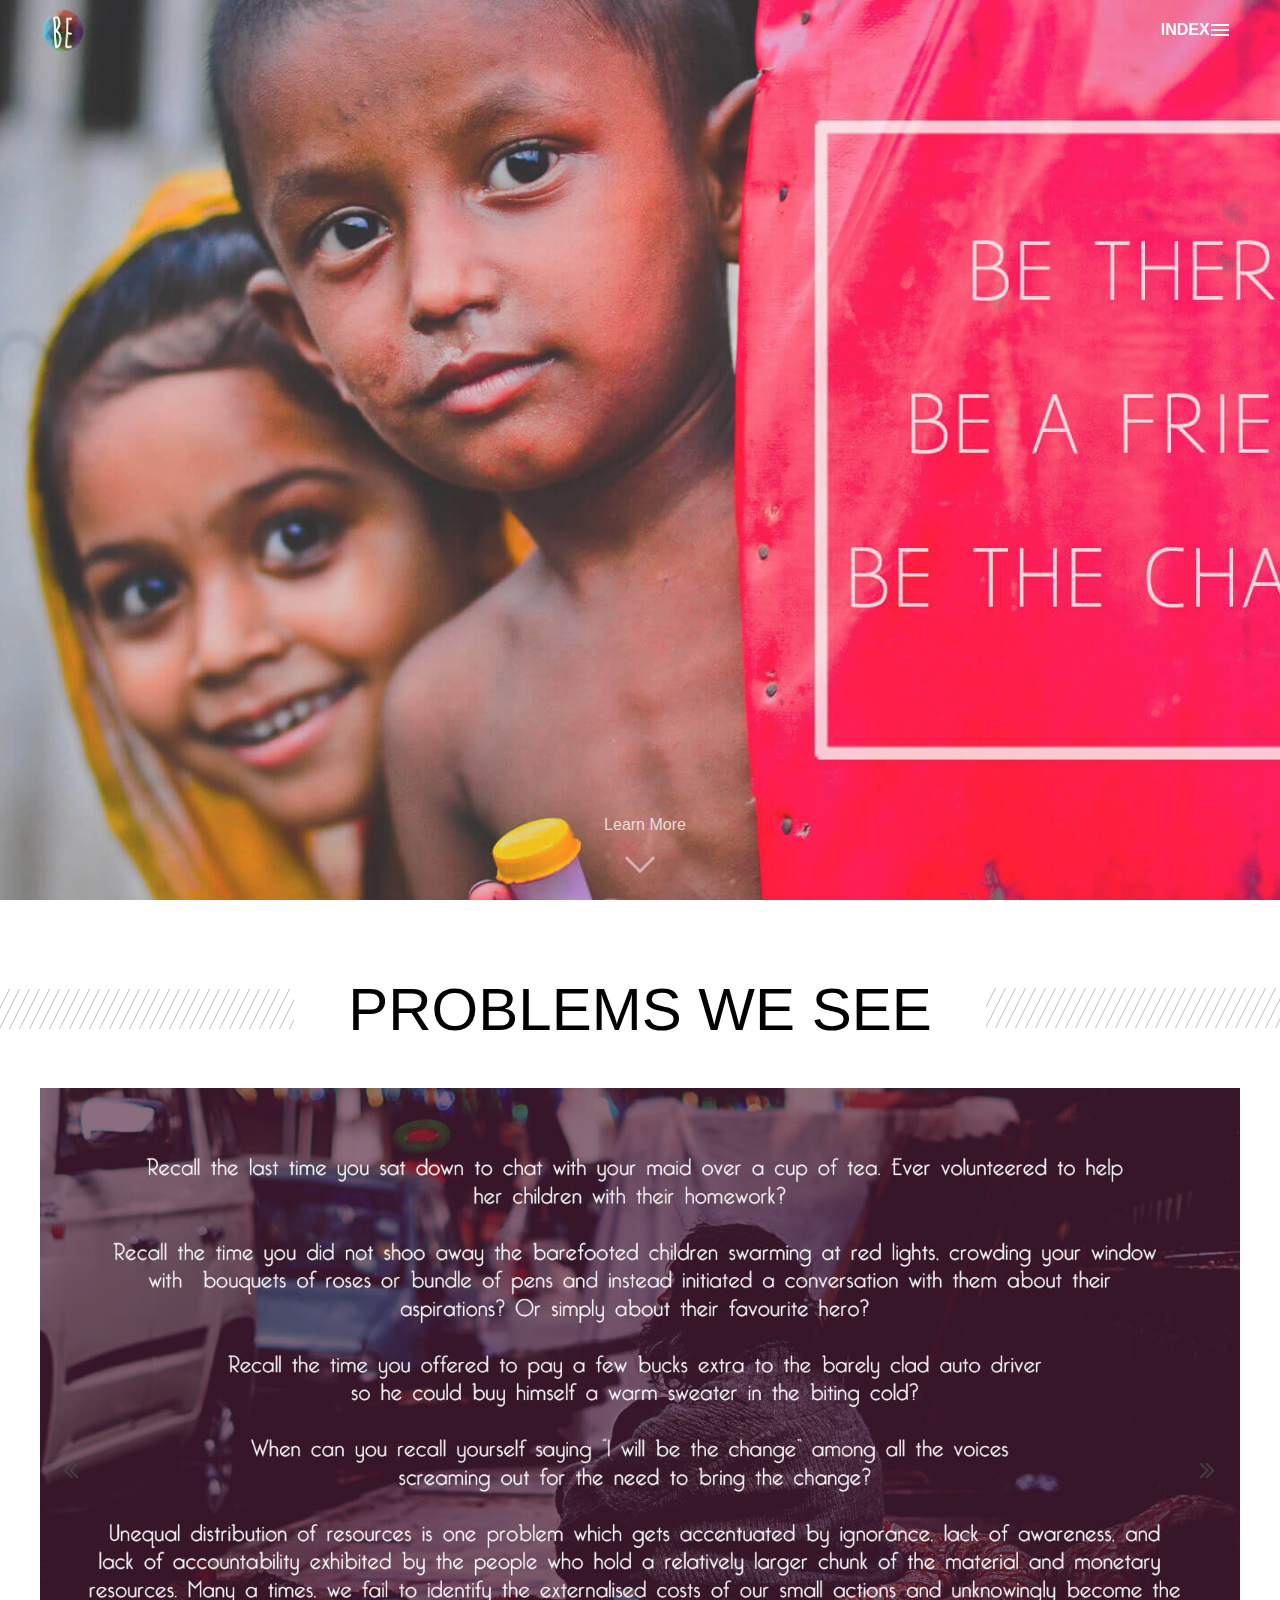
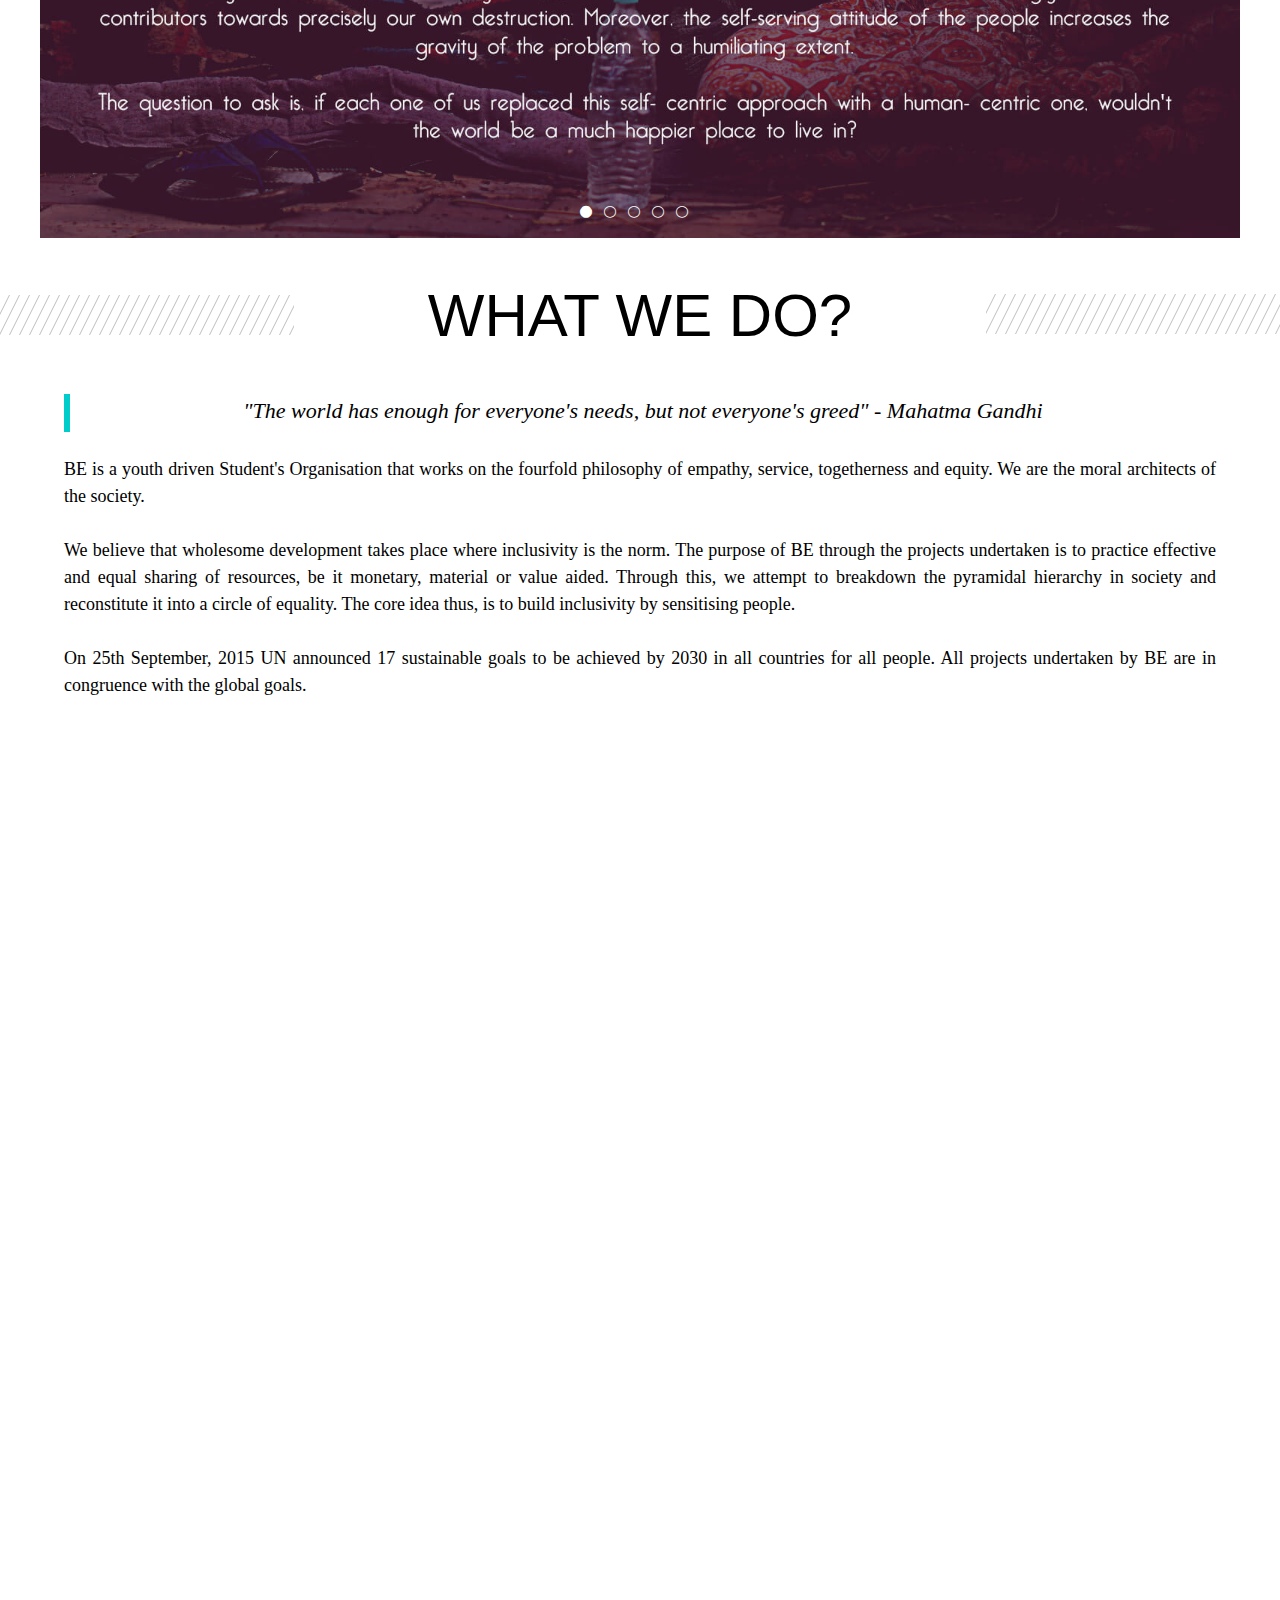
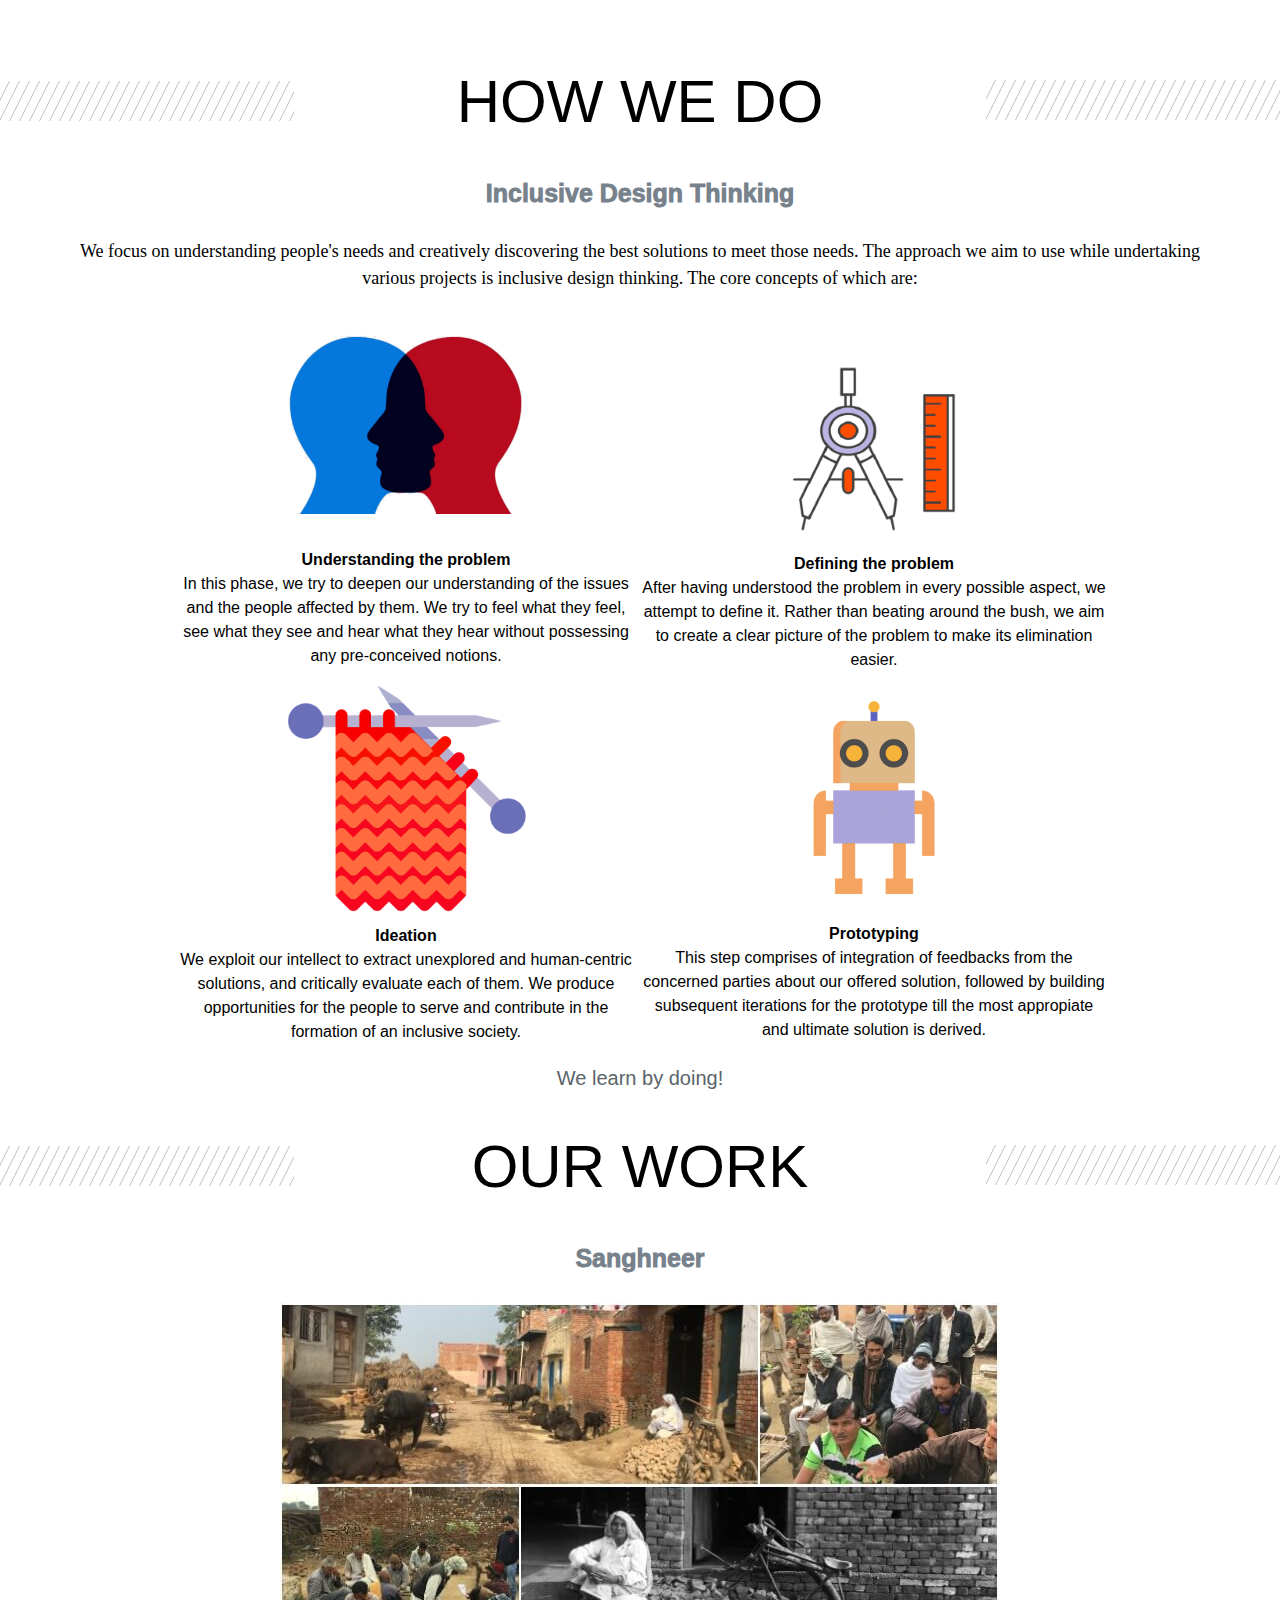
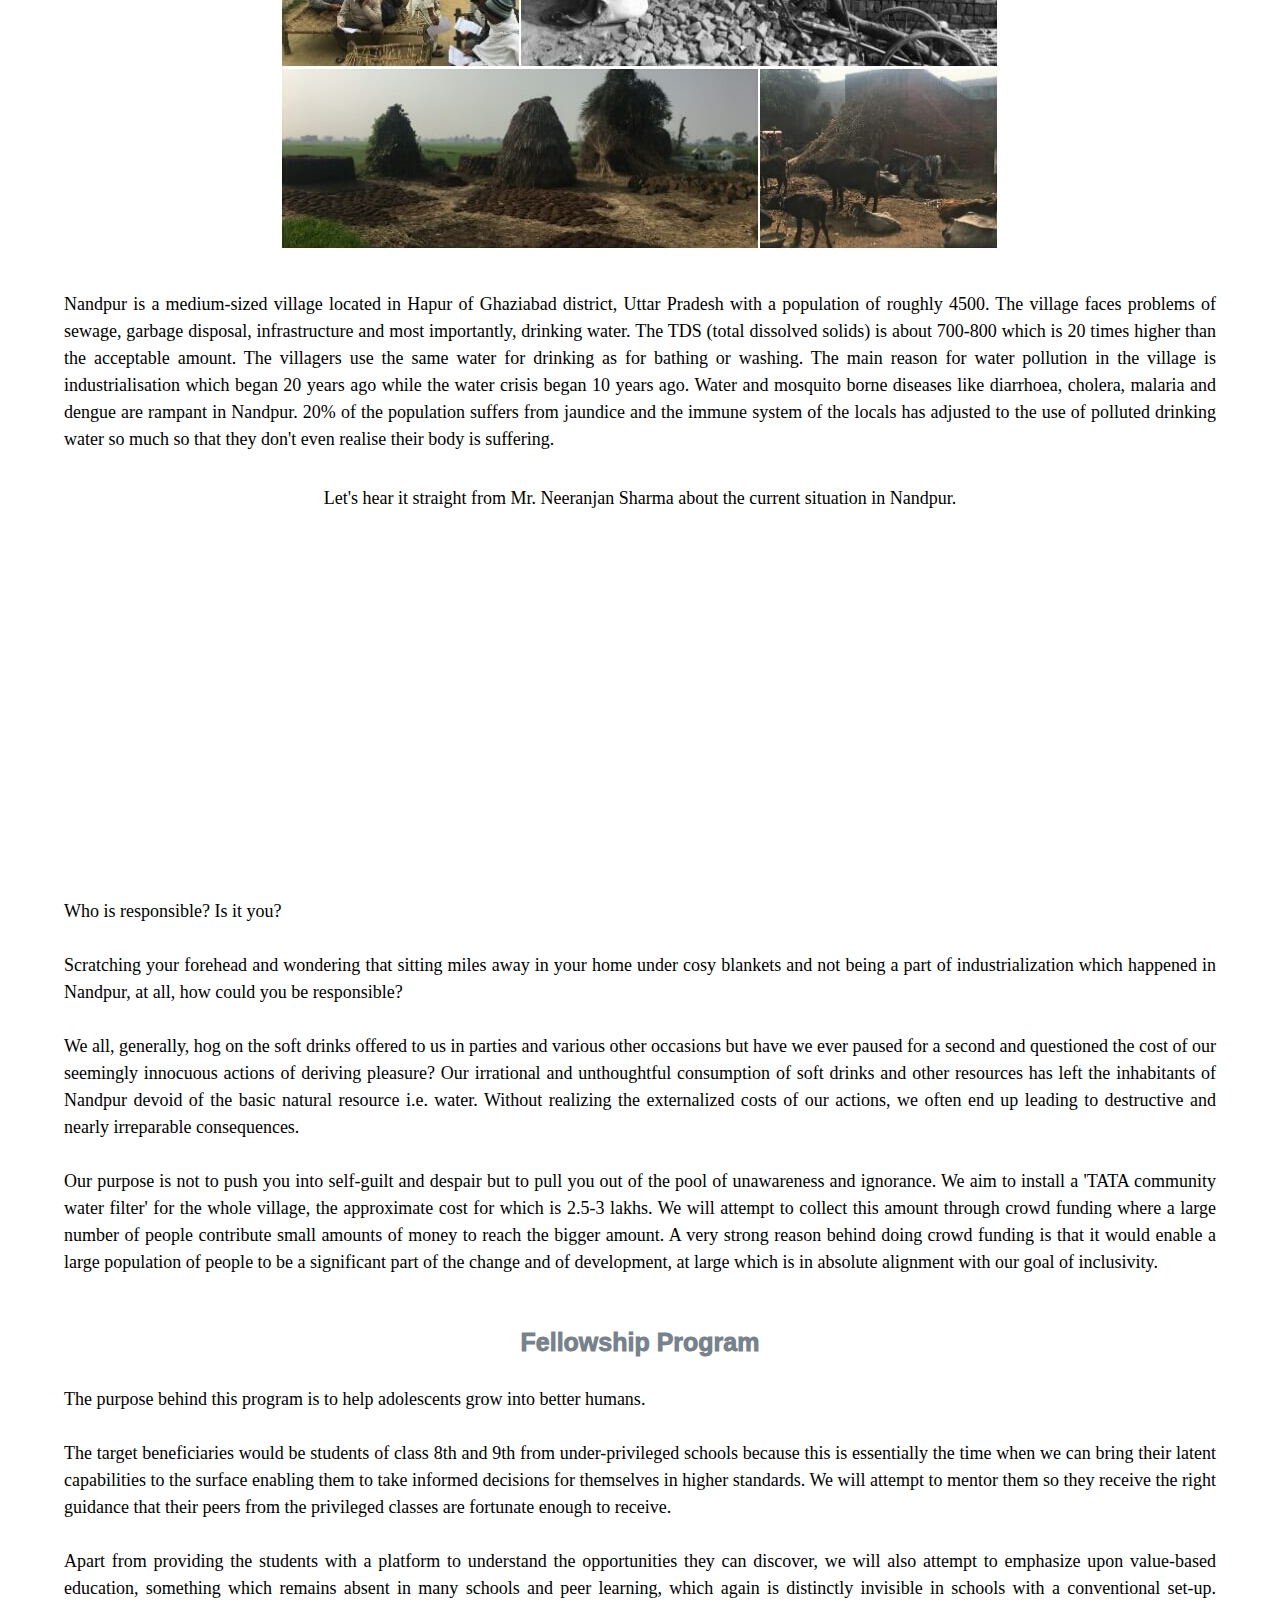
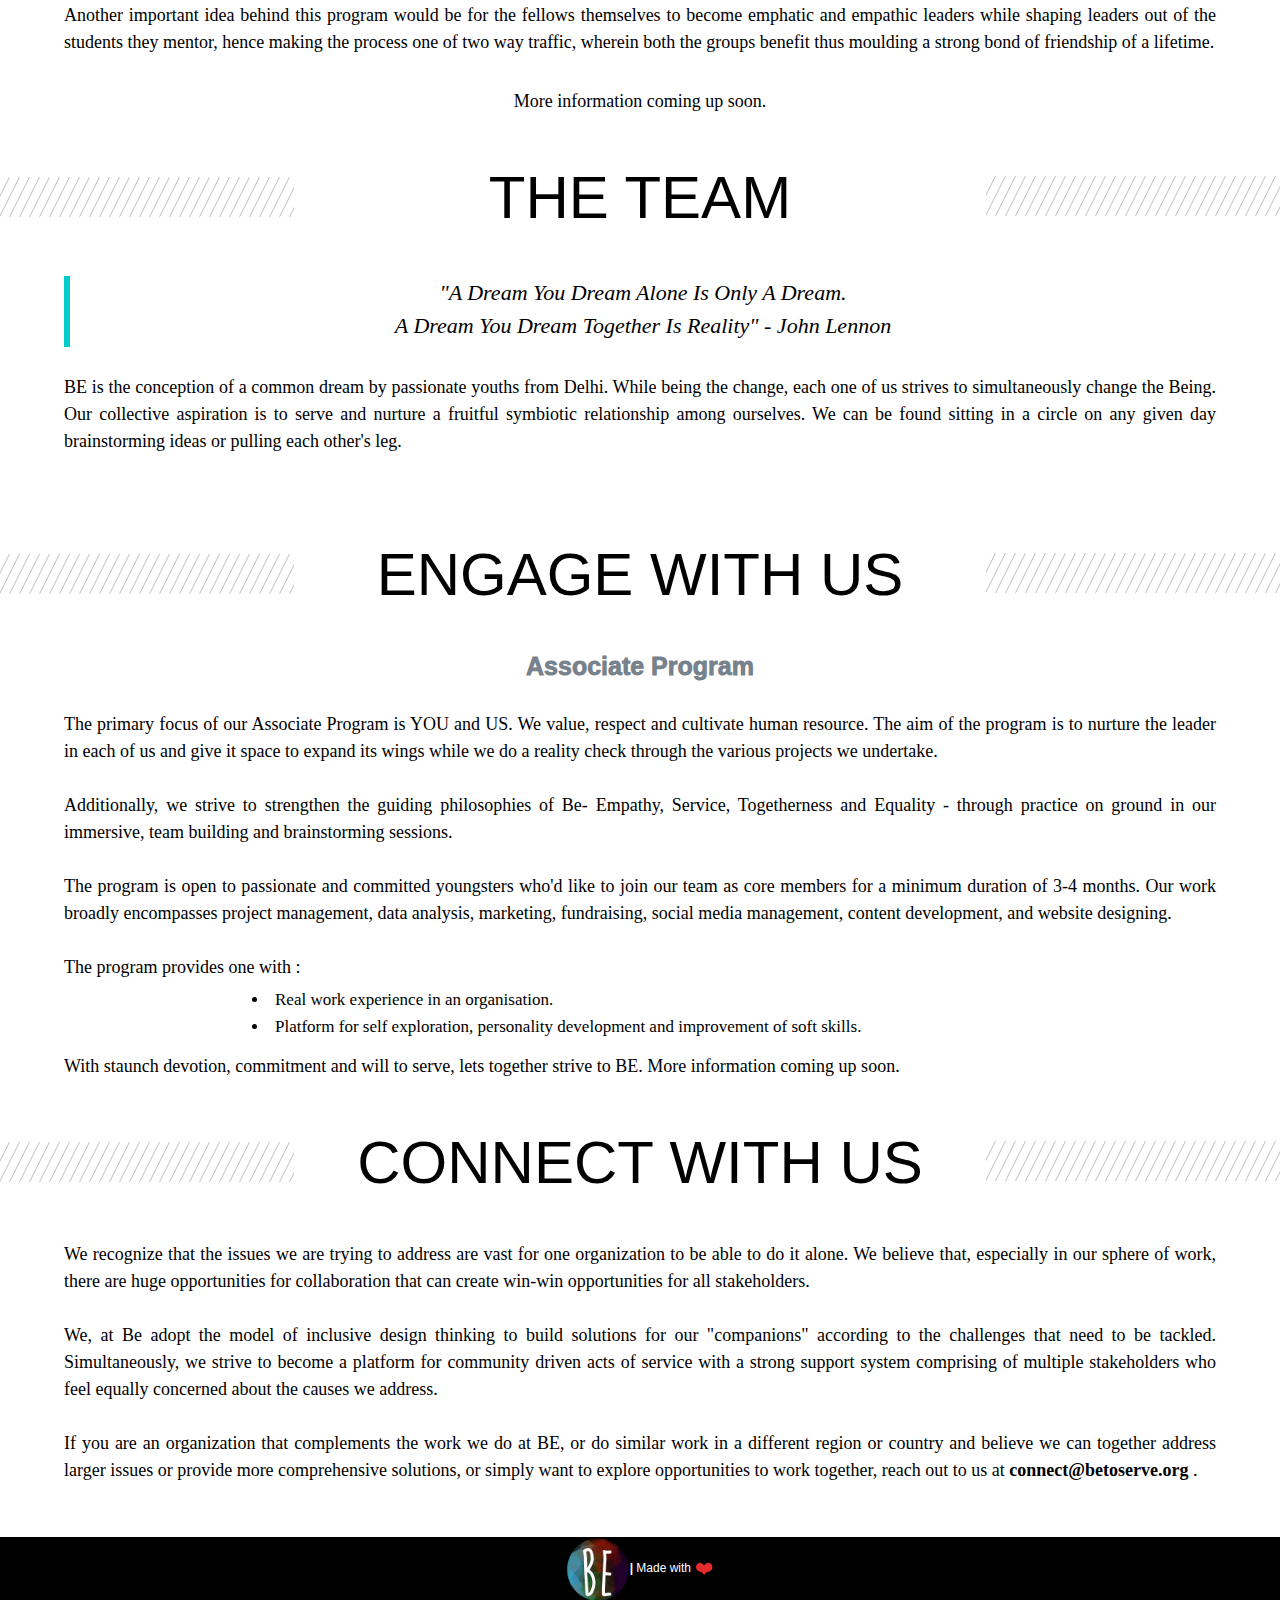
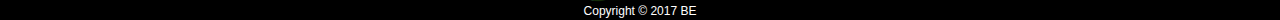
<file: be_noload.html>
<!DOCTYPE html>
<html>

<head>
  <meta charset="utf-8">
  <meta name="viewport" content="width=device-width, initial-scale=1">
  <meta name="msvalidate.01" content="C26598A4A5E02F245CE8FB8B4EE2498D" />
  <meta name="keywords" content="BE">
  <meta name="keywords" content="BE India"
  <meta name="description" content="Be-Circle Of Equity">
    <meta name="description" content="a scoial organisation">
    <link rel="amphtml" href="https://www.betoserve.org/url/to/amp/document.html">
    <link rel="canonical" href="https://www.betoserve.org/url/to/amp/document.html">

  <meta name="author" content="gagan" />
  <meta name="generator" content="Responsive Site Designer 1.5.1390">
  <title>BE - Circle Of Equity </title>
  <link rel="stylesheet" href="css/coffeegrinder.min.css">
  <link rel="stylesheet" href="css/wireframe-theme.min.css">
  <meta charset="UTF-8">
<link rel="icon" href="/images/logo.png">


	<link rel="stylesheet" href="css/reset.css"> <!-- CSS reset -->
	<link rel="stylesheet" href="css/style.css"> <!-- Resource style -->
	<script async src="js/modernizr.js"></script> <!-- Modernizr -->

<!-- Slider -->
<link href="css/slideshow.css" rel="stylesheet">
  <script>document.createElement( "picture" );</script>
  <script src="js/picturefill.js" class="picturefill" async="async"></script>

	<style>
	p 
	{font-family: "klinic_slabmedium"; }
.lista {
width:90%;
font-family: "klinic_slabmedium";
text-align:start; 
color:black;
font-size:17px;
margin-left:126px;}


	iframe {
height:350px;
width:580px; 
}

.fancy:after {
    right: 0;
    margin-top: -100px;
}
.fancy:before, .fancy:after {
    content: '';
    background: url(./images/header-bg.png) repeat-x;
    background-image: url(./images/header-bg.png);
    background-position-x: initial;
    background-position-y: initial;
    background-size: initial;
    background-repeat-x: repeat;
    background-repeat-y: no-repeat;
    background-attachment: initial;
    background-origin: initial;
    background-clip: initial;
    position: absolute;
    width:23%;
    height: 50px;
}
.fancy:before {
    margin-top: 12px;
}
*, *:before, *:after {
    -webkit-box-sizing: border-box;
    -moz-box-sizing: border-box;
    box-sizing: border-box;
}
@media only screen and (max-width: 768px){
.fancy:before {
    margin-right: 15px;
}}
@media only screen and (max-width: 768px){
.fancy:before{
          height: 4%;
    width: 8%;
    margin-top: 2px;
} .fancy:after{ 
    height: 4%;
    width: 8%;
    margin-top: -67px;
	

}
.lista {
width:90%;
font-family: "klinic_slabmedium";
text-align:justify; 
color:black;
font-size:17px;
margin-left:10px;}

}

	</style>
  <script>document.createElement( "picture" );</script>
  <script src="js/picturefill.min.js" class="picturefill" async></script>
  <link rel="stylesheet" href="css/main.css">

<!-- SMOOTH SCROLL -->



<script async src="https://ajax.googleapis.com/ajax/libs/jquery/1.10.2/jquery.min.js"></script>
<script>

$(function() {
  $('a[href*=#]:not([href=#])').click(function() {
    if (location.pathname.replace(/^//,'') == this.pathname.replace(/^//,'') && location.hostname == this.hostname) {
      var target = $(this.hash);
      target = target.length ? target : $('[name=' + this.hash.slice(1) +']');
      if (target.length) {
        $('html,body').animate({
          scrollTop: target.offset().top
        }, 100);
        return false;
      }
    }
  });
});
</script>
<!-- End of SMOOTH SCROLL -->
</head>

<body>
<header class="cd-header">
		<div class="cd-logo"><a href="#home"><img src="./images/logo.png" alt="BE"></a></div>

		<nav>
			<ul class="cd-secondary-nav">
  				<!--<li class="cd-secondary-nav li"><a href="#0">HOME</a></li>-->

			</ul>
		</nav> <!-- cd-nav -->

		<a class="cd-primary-nav-trigger" href="#index">
		
			<span class="cd-menu-text">Index</span><span class="cd-menu-icon" </span>
		</a> <!-- cd-primary-nav-trigger -->
	</header>

	<nav>
		<ul class="cd-primary-nav cd-primary-nav-trigger">
			
			<li><a href="#slider">Problems We See</a></li>
			<li><a href="#description"  >What We Do?</a></li>
			<li><a href="#pillars">Our Pillars</a></li>
			<li><a href="#howwedo">How We Do?</a></li>

			<li ><a  href="#works">Our Work</a></li>

			<li><a href="#theteam">The Team</a></li>
			<li><a href="#engage" >Engage With Us</a></li>
			<li><a href="#connect">Connect With Us</a></li>

			<li class="cd-label">Follow us</li>
			
			<li class="cd-social cd-facebook"><a href="https://www.facebook.com/circleofequity/" target="_blank">Facebook</a></li>

			
			<!--<li class="cd-social cd-twitter"><a href="#0">Twitter</a></li>-->
		</ul>

  <script async src="js/jquery-2.1.1.js"></script>
<script async src="js/main.js"></script> <!-- Resource jQuery -->
  
	</nav>
	



  <div class="row heading-row" id="home">
    <header class="coffee-span-12 welcome_text" id="backtotop">
      <a class="link-text"></a>
	  <a href="#slider" class="link-button-glyph scroll-down">
	  <span class="glyph-for-button scroll-down-icon">
	  <i class="coffeecup-icons-arrow-down4"></i></span>
	  <span class="link-button-text scroll-down-text">Learn More</span></a>
    </header>
  </div>
  </br>
  
  </br>
  
  <div class="fancy" id="slider"><h2>Problems We See</h2> </div>
    <div style="background-color:white;">
  <div class="slideshow_container row bckgnd_image">
    <div class="slideshow" data-autoplay="false" data-rotationspeed=8500" data-transition="" data-endslide="0">
      <a href="#" class="coffee-slider-next next-control"><img src="./controlicons/next.png" >
      </a>
      <a href="#" class="coffee-slider-previous previous-control"><img src="./controlicons/previous.png" alt="">
      </a>
      <div class="slides_container">
	  <div class="slide abc1 active" id="abc1">   
		<div class="slider-rule">
           
          </div>   
		</div>
	 
        <div class="slide carajillo" id="cc-slide-0f7b469b">
          
          <div class="slider-rule">
          
          </div>
         
        </div>
        <div class="slide mocha" id="cc-slide-db3da4be">
         
          <div class="slider-rule">
            
          </div>
        </div>
        <div class="slide americano" id="cc-slide-149f153e">
         
          <div class="slider-rule">
           
          </div>
          
          
        </div>
		<div class="slide abc" id="abc">   
		<div class="slider-rule">
           
          </div>   
		</div>
		
		
      </div>
      <div class="slides_indicator icon-pairs"><a href="#abc1" class="slide_node circle icon-pair current"></a><a href="#cc-slide-0f7b469b" class="slide_node circle icon-pair "></a><a href="#cc-slide-db3da4be" class="slide_node circle icon-pair"></a><a href="#cc-slide-149f153e" class="slide_node circle icon-pair"></a><a href="#abc" class="slide_node circle icon-pair"></a>
      </div>
    </div>
  </div>






    <script async src="js/jquery-1.8.2.min.js"></script>
    <script async src="js/revolver.min.js"></script>
    <script async src="js/slideshow.js"></script>

  
  
</div>  
  
  
  
  
  
  
  
  
  
  
  
  

  <div id="description">
    <div class="fancy"><h2>What We Do?</h2></div>
      <div > <p class="paragraph row bckgnd_image" style="text-align:center; font-style:italic; font-size:22px; color:black; border-left: 6px solid #00cccc">"The world has enough for everyone's needs, but not everyone's greed" - Mahatma Gandhi</p></div> 
    
    <!--<div class="coffee-span-6 coffee-755-span-12">-->
      
      
      <div >
	  <p class="paragraph row bckgnd_image" style="text-align:justify; color:black;">BE is a youth driven Student's Organisation that works on the fourfold philosophy of empathy, service, togetherness and equity. 
We are the moral architects of the society. </br></br>
We believe that wholesome development takes place where inclusivity is the norm.  The purpose of BE through the projects undertaken is to practice effective and equal sharing of resources, be it monetary, material or value aided. Through this, we attempt to breakdown the pyramidal hierarchy in society and reconstitute it into a circle of equality. The core idea thus, is to build inclusivity by sensitising people.
</br> </br>On 25th September, 2015 UN announced 17 sustainable goals to be achieved by 2030 in all countries for all people. All projects undertaken by BE are in congruence with the global goals.

</p>
    </div>
   
  </div>

 
 
 
  
  
  
  
  <div class="row bckgnd_image" href="#theme9" id="pillars">
    		   
    
    </div>
	
	
	
	<div class="fancy" id="howwedo"><h2> HOW WE DO</h2></div>
	<div  >
	<h3 style="text-align:center;"> Inclusive Design Thinking</h3> 
	<p class="paragraph row bckgnd_image" style="text-align:center; color:black;"> We focus on understanding people's needs and creatively discovering the best solutions to meet those needs. The approach we aim to use while undertaking various projects is inclusive design thinking. The core concepts of which are:</p>
	</div>
	 <div class="row narrow-row" id="top-theme-row">
	 <br>
    <div  class="coffee-span-3" style="text-align:center;"><a  class="responsive-picture toc-thumbnail">
	<picture>
	<img alt="Understanding" src="./CC_Theme/understandng.png">    </picture></a> 
	<a style="color:black"  ><br> <b>Understanding the problem </b></br>In this phase, we try to deepen our understanding of the issues and the people affected by them. We try to feel what they feel, see what they see and hear what they hear without possessing any pre-conceived notions.</a>
    </div>
    <div class="coffee-span-3" style="text-align:center;"><a class="responsive-picture toc-thumbnail"><picture >
	<img alt="Defining"  src="./CC_Theme/defining.png" ></picture></a>
	<a style="color:black" ><b>Defining the problem </b></br>   After having understood the problem in every possible aspect, we attempt to define it. Rather than beating around the bush, we aim to create a clear picture of the problem to make its elimination easier.</a>
    </div>
    <div class="coffee-span-3" style="text-align:center;"><a  class="responsive-picture toc-thumbnail"><picture>
	<img alt="Ideation" src="./CC_Theme/ideation.png" ></picture></a>
	<a style="color:black" ><b>Ideation</b></br> We exploit our intellect to extract unexplored and human-centric solutions, and critically evaluate each of them. We produce opportunities for the people to serve and contribute in the formation of an inclusive society. </a>
    </div>
	<div class="coffee-span-3" style="text-align:center;"><a  class="responsive-picture toc-thumbnail"><picture>
	<img alt="Prototype" srcset="./CC_Theme/prototype.png" ></picture></a>
	<a style="color:black" ><b>Prototyping</b></br>This step comprises of integration of feedbacks from the concerned parties about our offered solution, followed by building subsequent iterations for the prototype till the most appropiate and ultimate solution is derived. </a>
    </div>
	

  </div><br>
	<h6 style="text-align:center;"> We learn by doing!</h6>
  </div>
  
  
  
  
  
  
 
  
  <div class="fancy" id="works"><h2>Our Work</h2></div>
   <div >
    <h3>Sanghneer</h3>
 <p style="text-align:center;">
<img src="pixlr.jpg">
 </p>
    		   
    
    
	
	
  <div>
  
  <p class="paragraph row bckgnd_image" style="text-align:justify; color:black;"><br>Nandpur is a medium-sized village located in Hapur of Ghaziabad district, Uttar Pradesh with a population of roughly 4500. The village faces problems of sewage, garbage disposal, infrastructure and most importantly, drinking water. The TDS (total dissolved solids) is about 700-800 which is 20 times higher than the acceptable amount. The villagers use the same water for drinking as for bathing or washing. The main reason for water pollution in the village is industrialisation which began 20 years ago while the water crisis began 10 years ago. Water and mosquito borne diseases like diarrhoea, cholera, malaria and dengue are rampant in Nandpur. 20% of the population suffers from jaundice and the immune system of the locals has adjusted to the use of polluted drinking water so much so that they don't even realise their body is suffering.
</br></br>
  </p>
  <p class="paragraph row bckgnd_image" style="text-align:center; color:black;">Let's hear it straight from Mr. Neeranjan Sharma about the current situation in Nandpur. </p>
  <br>
  
  <div align="center">
  
  <iframe  src="https://www.youtube.com/embed/97VLT7xuBC4" frameborder="0" allowfullscreen></iframe>
  </div>
  
  

  
  <p class="paragraph row bckgnd_image" style="text-align:justify; color:black;">
Who is responsible? Is it you?<br><br>
Scratching your forehead and wondering that sitting miles away in your home under cosy blankets and not being a part of industrialization which happened in Nandpur, at all, how could you be responsible?<br><br>
We all, generally, hog on the soft drinks offered to us in parties and various other occasions but have we ever paused for a second and questioned the cost of our seemingly innocuous actions of deriving pleasure? Our irrational and unthoughtful consumption of soft drinks and other resources has left the inhabitants of Nandpur devoid of the basic natural resource i.e. water. Without realizing the externalized costs of our actions, we often end up leading to destructive and nearly irreparable consequences. <br><br>
 
Our purpose is not to push you into self-guilt and despair but to pull you out of the pool of unawareness and ignorance.
We aim to install a 'TATA community water filter' for the whole village, the approximate cost for which is 2.5-3 lakhs. We will attempt to collect this amount through crowd funding where a large number of people contribute small amounts of money to reach the bigger amount. A very strong reason behind doing crowd funding is that it would enable a large population of people to be a significant part of the change and of development, at large which is in absolute alignment with our goal of inclusivity.
 

</p>
</div>


<div>
<br/>
<br>
<h3>Fellowship Program</h3>


<p class="paragraph row bckgnd_image" style="text-align:justify; color:black;">The purpose behind this program is to help adolescents grow into better humans.</br></br>
The target beneficiaries would be students of class 8th and 9th from under-privileged schools because this is essentially the time when we can bring their latent capabilities to the surface enabling them to take informed decisions for themselves in higher standards. We will attempt to mentor them so they receive the right guidance that their peers from the privileged classes are fortunate enough to receive.</br></br>
Apart from providing the students with a platform to understand the opportunities they can discover, we will also attempt to emphasize upon value-based education, something which remains absent in many schools and peer learning, which again is distinctly invisible in schools with a conventional set-up. Another important idea behind this program would be for the fellows themselves to become emphatic and empathic leaders while shaping leaders out of the students they mentor, hence making the process one of two way traffic, wherein both the groups benefit thus moulding a strong bond of friendship of a lifetime.
</br> <br>
</p>

<p class="paragraph " style="text-align:center; color:black;" >More information coming up soon.</p>

</div>
 
  
  
 
<div class="fancy" id="theteam"><h2> The Team</h2></div>
 <div   >

<div > <p class="paragraph row bckgnd_image" style="text-align:center; font-style:italic; font-size:22px; color:black; border-left: 6px solid #00cccc">"A Dream You Dream Alone Is Only A Dream.</br> A Dream You Dream Together Is Reality" - John Lennon</p></div>
<div><p class="paragraph  row bckgnd_image" style="text-align:justify; color:black;"></br>BE is the conception of a common dream by passionate youths from Delhi.  While being the change, each one of us strives to simultaneously change the Being. Our collective aspiration is to serve and nurture a fruitful symbiotic relationship among ourselves. We can be found sitting in a circle on any given day brainstorming ideas or pulling each other's leg. </div>
 </p> </div>
  
  
  
  <div id="engagewithus">
 <br> <div class="fancy" id="engage"><h2> Engage With Us</h2> </div>
 
 <div style="fancy"><h3>Associate Program</h3></div> 
 <p class="paragraph row bckgnd_image" style="text-align:justify; color:black;">
 
The primary focus of our Associate Program is YOU and US. We value, respect and cultivate human resource. The aim of the program is to nurture the leader in each of us and give it space to expand its wings while we do a reality check through the various projects we undertake. <br><br>
Additionally, we strive to strengthen the guiding philosophies of Be- Empathy, Service, Togetherness and Equality - through practice on ground in our immersive, team building and brainstorming sessions.<br><br>
The program is open to passionate and committed youngsters who'd like to join our team as core members for a minimum duration of 3-4 months. Our work broadly encompasses project management, data analysis, marketing, fundraising, social media management, content development, and website designing. <br><br>
The program provides one with :</br>
<div >
<ul class="lista" style="list-style-type:disc">
 <li class="lista">Real work experience in an organisation. </li>
 <li class="lista">Platform for self exploration, personality development and improvement of soft skills.</li> </ul></div> </p>

<p class="paragraph  row bckgnd_image" style="text-align:justify; color:black;">With staunch devotion, commitment and will to serve, lets together strive to BE. More information coming up soon.</p>
  
<div class="fancy" id="connect"><h2>Connect With Us</h2></div>
  <div>

<p class="paragraph row bckgnd_image  " style="text-align:justify; color:black;">We recognize that the issues we are trying to address are vast for one organization to be able to do it alone. We believe that, especially in our sphere of work, there are huge opportunities for collaboration that can create win-win opportunities for all stakeholders.<br><br>

We, at Be adopt the model of inclusive design thinking to build solutions for our "companions" according to the challenges that need to be tackled. Simultaneously, we strive to become a platform for community driven acts of service with a strong support system comprising of multiple stakeholders who feel equally concerned about the causes we address.<br><br>

If you are an organization that complements the work we do at BE, or do similar work in a different region or country and believe we can together address larger issues or provide more comprehensive solutions, or simply want to explore opportunities to work together, reach out to us at <a href="mailto:connect@betoserve.org" style="font-weight:bold; color:black;">connect@betoserve.org</a> .
</p>  
  <br><br>
  </div>
  
  
  
  
  </div>
  
  
  
  
 
<footer> 
<div style="align:center; text-align:center; background-color:black; color:white; font-size:12px;"> <img src="./images/logo.png" alt="BE" style="height:5%; width:5%; "><b>|</b> Made with <img style="width: 20px;" src="./images/heart.svg">
<br>Copyright&nbsp;© 2017 BE</div>
</footer>



</body>

</html>
</file>
<file: css/style.css>
/* -------------------------------- 

Primary style

-------------------------------- */


body {
  font-size: 100%;
  font-family: "Source Sans Pro", sans-serif;
  color: rgba(2, 23, 37, 0.7);
  background-color: white;
}
body.overflow-hidden {
  /* when primary navigation is visible, the content in the background won't scroll */
  overflow: hidden;
}

a {
  color: white;
  text-decoration: none;
}

/* -------------------------------- 

Modules - reusable parts of our design

-------------------------------- */
.cd-container {
  /* this class is used to give a max-width to the element it is applied to, and center it horizontally when it reaches that max-width */
  width: 90%;
  max-width: 768px;
  margin: 0 auto;
}
.cd-container:after {
  content: "";
  display: table;
  clear: both;
}

/* -------------------------------- 

Main components 

-------------------------------- */
html, body {
  height: 100%;
}

.cd-header {
  position: absolute;
  top: 0;
  left: 0;
  /*background: rgba(2, 23, 37, 0.95);*/
  background:#000000;
  height: 50px;
  width: 100%;
  z-index: 3;
  box-shadow: 0 1px 2px rgba(0, 0, 0, 1);
  -webkit-font-smoothing: antialiased;
  -moz-osx-font-smoothing: grayscale;
}
@media only screen and (min-width: 768px) {
  .cd-header {
    height: 60px;
    background: transparent;
    box-shadow: none;
  }
}
@media only screen and (max-width: 767px) {
  .cd-header {
    height: 50px;
    background: transparent;
    box-shadow: none;
  }
}
@media only screen and (min-width: 1170px) {
  .cd-header {
    -webkit-transition: background-color 0.3s;
    -moz-transition: background-color 0.3s;
    transition: background-color 0.3s;
    /* Force Hardware Acceleration in WebKit */
    -webkit-transform: translate3d(0, 0, 0);
    -moz-transform: translate3d(0, 0, 0);
    -ms-transform: translate3d(0, 0, 0);
    -o-transform: translate3d(0, 0, 0);
    transform: translate3d(0, 0, 0);
    -webkit-backface-visibility: hidden;
    backface-visibility: hidden;
  }
  .cd-header.is-fixed {
    /* when the user scrolls down, we hide the header right above the viewport */
    position: fixed;
    top: -60px;
   /* background-color: rgba(2, 23, 37, 0.96);*/
   background:#000000;
    -webkit-transition: -webkit-transform 0.3s;
    -moz-transition: -moz-transform 0.3s;
    transition: transform 0.3s;
  }
  .cd-header.is-visible {
    /* if the user changes the scrolling direction, we show the header */
    -webkit-transform: translate3d(0, 100%, 0);
    -moz-transform: translate3d(0, 100%, 0);
    -ms-transform: translate3d(0, 100%, 0);
    -o-transform: translate3d(0, 100%, 0);
    transform: translate3d(0, 100%, 0);
  }
  .cd-header.menu-is-open {
    /* add a background color to the header when the navigation is open */
    /*background-color: rgba(2, 23, 37, 0.96);*/
	background-color:#000000;
  }
}

.cd-logo {
  display: block;
  position: absolute;
  top: 50%;
  height:95%;
  width:95%;
  bottom: auto;
  -webkit-transform: translateY(-50%);
  -moz-transform: translateY(-50%);
  -ms-transform: translateY(-50%);
  -o-transform: translateY(-50%);
  transform: translateY(-50%);
  left: .875em;
}
.cd-logo img {
  display: block;
}
@media only screen and (min-width: 768px) {
  .cd-logo {
  height:70%;
  width:70%;
    left: 2.6em;
  }
}

.cd-secondary-nav {
  position: absolute;
  top: 50%;
  bottom: auto;
  -webkit-transform: translateY(-50%);
  -moz-transform: translateY(-50%);
  -ms-transform: translateY(-50%);
  -o-transform: translateY(-50%);
  transform: translateY(-50%);
  right: 10em;
  /* hidden on small devices*/
  display: none;
}
.cd-secondary-nav li {
  display: block;
  margin-left: 2.2em;
}
.cd-secondary-nav a {
  display: inline-block;
  color: white;
  text-transform: uppercase;
  font-weight: 700;
}
@media only screen and (min-width: 768px) {
  .cd-secondary-nav {
    display: block;
  }
}

.cd-primary-nav-trigger {
  position: absolute;
  right: 0;
  top: 0;
  height: 100%;
  width: 50px;
  /*background-color: #03263d;*/
  background-color:transparent;
}
.cd-primary-nav-trigger .cd-menu-text {
  color: white;
  text-transform: uppercase;
  font-weight: 700;
  /* hide the text on small devices */
  display: none;
}
.cd-primary-nav-trigger .cd-menu-icon {
  /* this span is the central line of the menu icon */
  display: inline-block;
  position: absolute;
  left: 50%;
  top: 50%;
  bottom: auto;
  right: auto;
  -webkit-transform: translateX(-50%) translateY(-50%);
  -moz-transform: translateX(-50%) translateY(-50%);
  -ms-transform: translateX(-50%) translateY(-50%);
  -o-transform: translateX(-50%) translateY(-50%);
  transform: translateX(-50%) translateY(-50%);
  width: 18px;
  height: 2px;
  background-color: white;
  -webkit-transition: background-color 0.3s;
  -moz-transition: background-color 0.3s;
  transition: background-color 0.3s;
  /* these are the upper and lower lines in the menu icon */
}
.cd-primary-nav-trigger .cd-menu-icon::before, .cd-primary-nav-trigger .cd-menu-icon:after {
  content: '';
  width: 100%;
  height: 100%;
  position: absolute;
  background-color: white;
  right: 0;
  -webkit-transition: -webkit-transform .3s, top .3s, background-color 0s;
  -moz-transition: -moz-transform .3s, top .3s, background-color 0s;
  transition: transform .3s, top .3s, background-color 0s;
}
.cd-primary-nav-trigger .cd-menu-icon::before {
  top: -5px;
}
.cd-primary-nav-trigger .cd-menu-icon::after {
  top: 5px;
}
.cd-primary-nav-trigger .cd-menu-icon.is-clicked {
  background-color: rgba(255, 255, 255, 0);
}
.cd-primary-nav-trigger .cd-menu-icon.is-clicked::before, .cd-primary-nav-trigger .cd-menu-icon.is-clicked::after {
  background-color: white;
}
.cd-primary-nav-trigger .cd-menu-icon.is-clicked::before {
  top: 0;
  -webkit-transform: rotate(135deg);
  -moz-transform: rotate(135deg);
  -ms-transform: rotate(135deg);
  -o-transform: rotate(135deg);
  transform: rotate(135deg);
}
.cd-primary-nav-trigger .cd-menu-icon.is-clicked::after {
  top: 0;
  -webkit-transform: rotate(225deg);
  -moz-transform: rotate(225deg);
  -ms-transform: rotate(225deg);
  -o-transform: rotate(225deg);
  transform: rotate(225deg);
}
@media only screen and (min-width: 768px) {
  .cd-primary-nav-trigger {
    width: 100px;
    padding-left: 1em;
    background-color: transparent;
    height: 30px;
    line-height: 30px;
    right: 2.2em;
    top: 50%;
    bottom: auto;
    -webkit-transform: translateY(-50%);
    -moz-transform: translateY(-50%);
    -ms-transform: translateY(-50%);
    -o-transform: translateY(-50%);
    transform: translateY(-50%);
  }
  .cd-primary-nav-trigger .cd-menu-text {
    display: inline-block;
  }
  .cd-primary-nav-trigger .cd-menu-icon {
    left: auto;
    right: 1em;
    -webkit-transform: translateX(0) translateY(-50%);
    -moz-transform: translateX(0) translateY(-50%);
    -ms-transform: translateX(0) translateY(-50%);
    -o-transform: translateX(0) translateY(-50%);
    transform: translateX(0) translateY(-50%);
  }
}

.cd-primary-nav {
  /* by default it's hidden - on top of the viewport */
  position: fixed;
  left: 0;
  top: 0;
  height: 100%;
  width: 100%;
  background:black;
  opacity:0.92; 
    
/*  background: rgba(2, 23, 37, 0.96);*/
  z-index: 2;
  text-align: center;
  padding: 50px 0;
  -webkit-backface-visibility: hidden;
  backface-visibility: hidden;
  overflow: auto;
  /* this fixes the buggy scrolling on webkit browsers - mobile devices only - when overflow property is applied */
  -webkit-overflow-scrolling: touch;
  -webkit-transform: translateY(-100%);
  -moz-transform: translateY(-100%);
  -ms-transform: translateY(-100%);
  -o-transform: translateY(-100%);
  transform: translateY(-100%);
  -webkit-transition-property: -webkit-transform;
  -moz-transition-property: -moz-transform;
  transition-property: transform;
  -webkit-transition-duration: 0.4s;
  -moz-transition-duration: 0.4s;
  transition-duration: 0.4s;
}
.cd-primary-nav li {
  font-size: 22px;
  font-size: 1.375rem;
  font-weight: 300;
  -webkit-font-smoothing: antialiased;
  -moz-osx-font-smoothing: grayscale;
  margin: .2em 0;
  text-transform: capitalize;
}
.cd-primary-nav a {
  display: inline-block;
  padding: .4em 1em;
  border-radius: 0.25em;
  -webkit-transition: background 0.2s;
  -moz-transition: background 0.2s;
  transition: background 0.2s;
}
.no-touch .cd-primary-nav a:hover {
  background-color: black; /*#e36767;*/
}
.cd-primary-nav .cd-label {
  color: #06446e;
  text-transform: uppercase;
  font-weight: 700;
  font-size: 14px;
  font-size: 0.875rem;
  margin: 2.4em 0 .8em;
}
.cd-primary-nav .cd-social {
  display: inline-block;
  margin: 0 .4em;
}
.cd-primary-nav .cd-social a {
  width: 44px;
  height: 44px;
  padding: 0;
  background-image: url("../img/cd-socials.svg");
  background-repeat: no-repeat;
  /* image replacement */
  overflow: hidden;
  text-indent: 100%;
  white-space: nowrap;
}
.cd-primary-nav .cd-facebook a {
  background-position: 0 0;
}
.cd-primary-nav .cd-instagram a {
  background-position: -44px 0;
}
.cd-primary-nav .cd-dribbble a {
  background-position: -88px 0;
}
.cd-primary-nav .cd-twitter a {
  background-position: -132px 0;
}
.cd-primary-nav.is-visible {
  -webkit-transform: translateY(0);
  -moz-transform: translateY(0);
  -ms-transform: translateY(0);
  -o-transform: translateY(0);
  transform: translateY(0);
}
@media only screen and (min-width: 768px) {
  .cd-primary-nav {
    padding: 80px 0;
	
  }
}
@media only screen and (min-width: 1170px) {
  .cd-primary-nav li {
    font-size: 30px;
    font-size: 1.875rem;
  }
  .cd-primary-nav .cd-label {
    font-size: 16px;
    font-size: 1rem;
  }
}

.cd-intro {
  position: relative;
  height: 100%;
  background: url("../img/cd-background-img.jpg") no-repeat center center;
  background-size: cover;
  z-index: 1;
  -webkit-font-smoothing: antialiased;
  -moz-osx-font-smoothing: grayscale;
}
.cd-intro h1 {
  position: absolute;
  width: 90%;
  max-width: 1170px;
  left: 50%;
  top: 50%;
  bottom: auto;
  right: auto;
  -webkit-transform: translateX(-50%) translateY(-50%);
  -moz-transform: translateX(-50%) translateY(-50%);
  -ms-transform: translateX(-50%) translateY(-50%);
  -o-transform: translateX(-50%) translateY(-50%);
  transform: translateX(-50%) translateY(-50%);
  color: white;
  font-size: 20px;
  font-size: 1.25rem;
  font-weight: 300;
  text-align: center;
}
@media only screen and (min-width: 768px) {
  .cd-intro h1 {
    font-size: 30px;
    font-size: 1.875rem;

  }
}
@media only screen and (min-width: 1170px) {
  .cd-intro {
    height: 700px;
  }
}

.cd-main-content {
  position: relative;
  z-index: 1;
}
.cd-main-content p {
  line-height: 1.6;
  margin: 2em 0;
}
@media only screen and (min-width: 1170px) {
  .cd-main-content p {
    font-size: 20px;
    font-size: 1.25rem;
  }
}
</file>
<file: css/main.css>
/* Text Elements */
/* Text Elements */



    
    
    
h1.slider-heading-1 {
  margin-right: auto;
  margin-bottom: 10px;
  margin-left: auto;
  max-width: auto;
  border-bottom-width: 1px;
  border-bottom-style: solid;
  color: #fff;
  text-align: center;
  letter-spacing: -1px;
  font-size: 52px;
  font-family: 'Abril Fatface', Baskerville, 'Baskerville Old Face', 'Hoefler Text', Garamond, 'Times New Roman', serif;
}

h1.slider-heading-1.mocha-heading {
  margin-top: 50px;
}

h1.slider-heading-1.americano-heading {
  margin-top: 50px;
}

h1.slider-heading-1.carajillo-heading {
  margin-top: 42px;
}

.slideshow {
  margin-top: 0;
  padding: 0;
  max-width: none;
}

.slides_indicator.icon-pairs {
  position: absolute;
  bottom: 13px;
  width: 99%;
  text-align: center;
}

p.slider-paragraph {
  margin-right: auto;
  margin-left: auto;
  max-width: 600px;
  color: rgba(34, 34, 34, .8);
  text-align: center;
  font-style: italic;
  font-size: 24px;
  font-family: Garamond, Baskerville, 'Baskerville Old Face', 'Hoefler Text', 'Times New Roman', serif;
}

div.slider-rule {
  margin-right: auto;
  margin-left: auto;
  padding-top: 10px;
  width: 5%;
}

div.slider-rule hr {
  border-top-color: rgba(0, 0, 0, .8);
  color: rgba(0, 0, 0, .8);
}

.slides_container > .slide {
  padding: 20px 40px 40px;
  min-height: 750px;
  background-image: url(../images/6a.jpg);
  background-position: center center;
  background-size: cover;
}

.coffee-slider-previous.previous-control {
  position: absolute;
  top: 370px;
  left: 20px;
  z-index: 1;
}

.coffee-slider-next.next-control {
  position: absolute;
  top: 370px;
  right: 20px;
  z-index: 1;
}

.slides_container > .slide.carajillo {
  margin-top: 0;
  background-image: url(../images/mug-3.jpg);
}

a.slide_node.icon-pair {
  padding-right: 6px;
  padding-left: 6px;
  color: #fff;
  font-size: 12px;
}

.slides_container > .slide.americano {
  background-image: url(../images/mug-2.jpg);
}



.slides_container > .slide.abc {
  background-image: url(../images/mug-1.jpg);
}
.slides_container > .slide.abc1 {
  background-image: url(../images/abc1.jpg);
}




@media screen and (max-width: 800px) {
  

  h1.slider-heading-1.americano-heading {
    margin-top: 0;
  }

  h1.slider-heading-1.carajillo-heading {
    margin-top: -12px;
  }

  h1.slider-heading-1.mocha-heading {
    margin-top: 0;
  }

  .slides_container > .slide {
    padding-top: 15px;
    padding-bottom: 20px;
    min-height: 440px;
  }

  p.slider-paragraph {
    font-size: 22px;
  }

  .coffee-slider-next.next-control {
    top: 224px;
  }

  .coffee-slider-previous.previous-control {
    top: 224px;
  }

  a.slide_node.icon-pair {
    padding: 8px;
    font-size: 14px;
  }
}

@media screen and (max-width: 550px) {
  /* Text Elements */

  h1.slider-heading-1 {
    margin-top: 18px;
    font-size: 42px;
  }

  h1.slider-heading-1.mocha-heading {
    margin-top: 5px;
  }

  h1.slider-heading-1.americano-heading {
    margin-top: 16px;
  }

  h1.slider-heading-1.carajillo-heading {
    margin-top: 25px;
  }

  p.slider-paragraph {
    font-size: 20px;
    line-height: 1.4;
  }

  .slides_container > .slide {
    padding-top: 10px;
    min-height: 250px;
  }

  div.slider-rule {
    display: none;
  }

  .coffee-slider-next.next-control {
    top: 118px;
    
    right: 30px;
  }

  .coffee-slider-previous.previous-control {
    top: 118px;
    left: 30px;
  }

  p.slider-paragraph.description {
    display: none;
  }

  .slides_container > .slide.carajillo {
    padding-top: 5px;
  }

  p.slider-paragraph.mocha {
    padding-top: 35px;
  }

  p.slider-paragraph.carajillo {
    padding-top: 50px;
  }

  .slides_container > .slide.americano {
    padding-top: 5px;
  }
}

@media screen and (max-width: 381px) {
  /* Text Elements */


  h1.slider-heading-1 {
    font-size: 30px;
  }

  h1.slider-heading-1.mocha-heading {
    margin-top: 23px;
  }

  h1.slider-heading-1.carajillo-heading {
    margin-top: 34px;
  }

  h1.slider-heading-1.americano-heading {
    margin-top: 26px;
  }

  a.slide_node.icon-pair {
    margin-right: 0;
    margin-left: 0;
    padding-right: 4px;
    padding-left: 4px;
    font-size: 12px;
  }

  .coffee-slider-next.next-control {
    right: 10px;
  }

  .coffee-slider-previous.previous-control {
    left: 10px;
  }
}



.slide {
  display: none;
}
.slide.active {
  display: block;
}

h2 {
margin-top:45px;
  margin-bottom: 45px;
  /*padding-bottom: 5px;*/

  color: black;
  text-align: center;
  text-transform: uppercase;
  font-weight: 3000;
  font-size:60px;

  font-family: 'Roboto', sans-serif;
}

h3 {
 /* margin-right: 0;
  margin-bottom: 5px;
  margin-left: 0;*/
  margin-top:0px;
  margin-bottom: 30px;
  font-size:25px;
  text-align: center;
  font-weight: 1000;
  font-family: 'Roboto', sans-serif;
}

h3.welcome-heading {
  margin-top: 20px;
  margin-right: 0;
  padding-top: 20px;
  max-width: 800px;
  width: 80%;
  border-top: 1px dotted rgba(255, 255, 255, .14);
  line-height: 1;
}



 {
  color: black;
  text-align: center;
  font-weight: 300;
  font-size: 27px;
  font-family: 'Roboto', sans-serif;
}

h5 a.preview-link-color {
  color: #fff;
  text-decoration: none;
}

h5 a.preview-link-color:hover {
  color: #959595;
  text-decoration: none;
}

p.paragraph {
  margin-right: auto;
  margin-left: auto;
  width: 90%;
  color: black;
  text-align: center;
  font-size: 18px;
/*  font-family: 'Roboto', sans-serif;*/
font-family: "klinic_slabmedium";
}

p.paragraph.copyright {
  margin-top: 10px;
  margin-bottom: 7px;
  font-size: 13px;
}

p.paragraph a.footer_link_copyright {
  color: #fff;
}

p.paragraph.welcome-paragraph {
  max-width: 800px;
  width: 80%;
  color: rgba(255, 255, 255, .8);
}

p.paragraph.portfolio-description {
  width: 100%;
  color: #5f5f5f;
  text-align: left;
}

p.paragraph span.strong {
  font-weight: 700;
}

p.paragraph a.footer_link_copyright:hover {
  text-decoration: underline;
}

ul.unorder-list {
  margin-right: auto;
  margin-left: auto;
  
  list-style-type: none;
}


a.link-text {
  padding-top: 10px;
  padding-bottom: 10px;
  border-top: 1px solid rgba(222, 225, 228, .2);
  border-bottom: 1px solid rgba(222, 225, 228, .2);
  color: #dee1e4;
  font-size: 18px;
  font-family: 'Roboto', sans-serif;
  -webkit-transition-duration: .2s;
     -moz-transition-duration: .2s;
      -ms-transition-duration: .2s;
       -o-transition-duration: .2s;
          transition-duration: .2s;
}

a.link-text:hover {
  border-top-color: rgba(222, 225, 228, .50);
  border-bottom-color: rgba(222, 225, 228, .50);
  -webkit-transition-duration: .2s;
     -moz-transition-duration: .2s;
      -ms-transition-duration: .2s;
       -o-transition-duration: .2s;
          transition-duration: .2s;
}

/* Interaction Elements */

a.link-button {
  margin-right: 0;
  margin-left: 0;
  background-color: transparent;
  color: #555;
  font-size: 15px;
  font-family: 'Roboto', sans-serif;
}

a.link-button.toc-link {
  display: block;
  margin-bottom: 40px;
  margin-left: 0;
  line-height: 1.2;
  -webkit-transition-duration: .2s;
     -moz-transition-duration: .2s;
      -ms-transition-duration: .2s;
       -o-transition-duration: .2s;
          transition-duration: .2s;
}

a.link-button:hover {
  color: #8d8d8d;
  text-decoration: none;
}

a.link-button.toc-link:hover {
  -webkit-transition-duration: .2s;
     -moz-transition-duration: .2s;
      -ms-transition-duration: .2s;
       -o-transition-duration: .2s;
          transition-duration: .2s;
}

/* Layout Elements */

ifarme {
width:560px;
height:320px;

}
body > .row {
  max-width: none;
  width: auto;
  background-image: none;
}

body {
  height: 100%;
}

body > .row.bckgnd_image {
  position: static;
  min-height: 27.5%;
  height: 100%;
  margin-top: 20px;
  
  background-image: url('../CC_Theme/theme-visions.jpg');
  background-attachment: fixed;
  background-position: center center;
    background-size: 100% 100%;
}

body > .row#theme2 {
  background-image: url('../CC_Theme/pixlr.jpg');
}

body > .row#theme3 {
  background-image: url(../Downloads/pixlr.jpg);
}

body > .row#theme4 {
  background-image: url('../CC_Theme/theme-teas.jpg');
}

body > .row#theme5 {
  background-image: url('../CC_Theme/theme-lady-bug.jpg');
}

body > .row#theme6 {
  background-image: url('../CC_Theme/theme-the-coast.jpg');
}

body > .row#theme7 {
  background-image: url('../CC_Theme/theme-dart.jpg');
}

body > .row#theme8 {
  background-image: url('../CC_Theme/theme-rocket.jpg');
}

body > .row#theme9 {
  background-image: url('../CC_Theme/theme-oleum-mare.jpg');
}

body > .row > [class*='coffee-span-'].welcome_text {
  display: -webkit-flex;
  display:    -moz-flex;
  display:     -ms-flex;
  display:      -o-flex;
  display:         flex;
  -webkit-flex-direction: column;
     -moz-flex-direction: column;
      -ms-flex-direction: column;
       -o-flex-direction: column;
          flex-direction: column;
  min-height: 700px;
  height: 100%;
  background-image: url('../CC_Theme/6.jpg');
  background-position: center center;
  background-size: cover;

  -webkit-align-items: center;
     -moz-align-items: center;
      -ms-align-items: center;
       -o-align-items: center;
          align-items: center;
  -webkit-justify-content: center;
     -moz-justify-content: center;
      -ms-justify-content: center;
       -o-justify-content: center;
          justify-content: center;
}

body > .row.footer {
  
  height: 100%;
  background-color:black;
  opacity:0.82;
}

body > .row > [class*='coffee-span-'].live_view {
  display: -webkit-flex;
  display:    -moz-flex;
  display:     -ms-flex;
  display:      -o-flex;
  display:         flex;
  -webkit-flex-direction: column;
     -moz-flex-direction: column;
      -ms-flex-direction: column;
       -o-flex-direction: column;
          flex-direction: column;
  min-height: 500px;
  max-height: none;
  height: 100%;
  background-color: transparent;
  opacity: 0;
  -webkit-transition-delay: 1.5s;
     -moz-transition-delay: 1.5s;
      -ms-transition-delay: 1.5s;
       -o-transition-delay: 1.5s;
          transition-delay: 1.5s;
  -webkit-transition-timing-function: ease-in-out;
     -moz-transition-timing-function: ease-in-out;
      -ms-transition-timing-function: ease-in-out;
       -o-transition-timing-function: ease-in-out;
          transition-timing-function: ease-in-out;
  -webkit-transition-duration: .5s;
     -moz-transition-duration: .5s;
      -ms-transition-duration: .5s;
       -o-transition-duration: .5s;
          transition-duration: .5s;
  -webkit-transition-property: all;
     -moz-transition-property: all;
      -ms-transition-property: all;
       -o-transition-property: all;
          transition-property: all;

  -webkit-justify-content: center;
     -moz-justify-content: center;
      -ms-justify-content: center;
       -o-justify-content: center;
          justify-content: center;
  -webkit-align-items: center;
     -moz-align-items: center;
      -ms-align-items: center;
       -o-align-items: center;
          align-items: center;
}

body > .row.narrow-row {
  max-width: 936px;
}

body > .row.heading-row {
  width: 100%;
  height: 100%;
}

body > .row > [class*='coffee-span-'].footer-col {
  display: -webkit-flex;
  display:    -moz-flex;
  display:     -ms-flex;
  display:      -o-flex;
  display:         flex;
  -webkit-flex-direction: column;
     -moz-flex-direction: column;
      -ms-flex-direction: column;
       -o-flex-direction: column;
          flex-direction: column;
  height: 100%;

  -webkit-justify-content: center;
     -moz-justify-content: center;
      -ms-justify-content: center;
       -o-justify-content: center;
          justify-content: center;
  -webkit-align-items: center;
     -moz-align-items: center;
      -ms-align-items: center;
       -o-align-items: center;
          align-items: center;
}

body > .row.narrow-row.portfolio-description {
  margin-top: 0;
  margin-bottom: 50px;
  padding-top: 50px;
}

body > .row#theme11 {
  background-image: url('../CC_Theme/theme-black-forest.jpg');
}

body > .row#theme10 {
  background-image: url('../CC_Theme/theme-bahia.jpg');
}

body > .row#theme12 {
  background-image: url('../CC_Theme/theme-flux.jpg');
}

body > .row#theme13 {
  background-image: url('../CC_Theme/theme-animal-shelter.jpg');
}

body > .row.bckgnd_image:hover {

}

body > .row > [class*='coffee-span-'].live_view:hover {
  border-width: 3px;
  border-style: none;
  background-color: rgba(0, 0, 0, .85);
  opacity: 1;
}

a.responsive-picture#backtotoparrow {
  position: fixed;
  right: 10px;
  bottom: 0;
  float: right;
  padding-right: 20px;
  padding-bottom: 20px;
  max-width: 70px;
  opacity: .6;
  -webkit-transition-duration: .2s;
     -moz-transition-duration: .2s;
      -ms-transition-duration: .2s;
       -o-transition-duration: .2s;
          transition-duration: .2s;
}

li {
  margin-right: auto;
  margin-left: auto;
  color: #fff;
  text-align: center;
  font-size: 15px;
  font-family: 'Roboto', sans-serif;
}

li a.contact_link {
  color: #fff;
}

.row > [class*='coffee-span-'] > .container.footer_contact {
  display: -webkit-flex;
  display:    -moz-flex;
  display:     -ms-flex;
  display:      -o-flex;
  display:         flex;
  margin-top: 15px;
  margin-bottom: 15px;
  margin-left: 0;
  min-height: 75px;

  -webkit-justify-content: center;
     -moz-justify-content: center;
      -ms-justify-content: center;
       -o-justify-content: center;
          justify-content: center;
  -webkit-align-content: center;
     -moz-align-content: center;
      -ms-align-content: center;
       -o-align-content: center;
          align-content: center;
  -webkit-align-items: center;
     -moz-align-items: center;
      -ms-align-items: center;
       -o-align-items: center;
          align-items: center;
}

a.social-image {
  margin-right: 1%;
  margin-left: 1%;
  min-width: 0;
  max-width: 60px;
  width: 100%;
  border-top-left-radius: 5px 5px;
  border-top-right-radius: 5px 5px;
  border-bottom-right-radius: 5px 5px;
  border-bottom-left-radius: 5px 5px;
  background-color: #802e66;
  -webkit-transition-duration: .2s;
     -moz-transition-duration: .2s;
      -ms-transition-duration: .2s;
       -o-transition-duration: .2s;
          transition-duration: .2s;
  -webkit-transition-property: background-color;
     -moz-transition-property: background-color;
      -ms-transition-property: background-color;
       -o-transition-property: background-color;
          transition-property: background-color;
}

a.responsive-picture.thumbnail {
  margin-bottom: 20px;
  margin-left: 0;
  box-shadow: rgba(0, 0, 0, .64) 0 3px 20px 0;
  opacity: 1;
}

a.responsive-picture.toc-thumbnail {
  margin: 10px auto;
   max-width: 250px;
  -webkit-transition-timing-function: ease;
     -moz-transition-timing-function: ease;
      -ms-transition-timing-function: ease;
       -o-transition-timing-function: ease;
          transition-timing-function: ease;
  -webkit-transition-duration: .7s;
     -moz-transition-duration: .7s;
      -ms-transition-duration: .7s;
       -o-transition-duration: .7s;
          transition-duration: .7s;
}

div.responsive-picture.logo {
  max-width: 300px;
  width: 80%;
}

a.link-button-glyph.scroll-down {
  position: absolute;
  right: 0;
  bottom: 0;
  left: 0;
  display: -webkit-flex;
  display:    -moz-flex;
  display:     -ms-flex;
  display:      -o-flex;
  display:         flex;
  -webkit-flex-direction: column-reverse;
     -moz-flex-direction: column-reverse;
      -ms-flex-direction: column-reverse;
       -o-flex-direction: column-reverse;
          flex-direction: column-reverse;
  margin-top: 0;
  margin-bottom: 0;
  padding-top: 70px;
  border-top-left-radius: 0 0;
  border-top-right-radius: 0 0;
  border-bottom-right-radius: 0 0;
  border-bottom-left-radius: 0 0;
  background-color: transparent;
  -webkit-transition-duration: .5s;
     -moz-transition-duration: .5s;
      -ms-transition-duration: .5s;
       -o-transition-duration: .5s;
          transition-duration: .5s;
}

span.glyph-for-button.scroll-down-icon {
  display: block;
  color: rgba(255, 255, 255, .50);
  text-align: center;
  font-size: 30px;
}

span.link-button-text.scroll-down-text {
  display: block;
  color: rgba(255, 255, 255, .74);
  text-align: center;
  font-family: 'Roboto', sans-serif;
}

a.link-button-image.get-RSD-bt {
  display: -webkit-flex;
  display:    -moz-flex;
  display:     -ms-flex;
  display:      -o-flex;
  display:         flex;
  float: left;
  margin-top: 7px;
  margin-bottom: 25px;
  padding: 0 20px 5px 5px;
  border-top-left-radius: 5px 5px;
  border-top-right-radius: 5px 5px;
  border-bottom-right-radius: 5px 5px;
  border-bottom-left-radius: 5px 5px;
  background-color: #ff6f08;
  -webkit-transition-duration: .15s;
     -moz-transition-duration: .15s;
      -ms-transition-duration: .15s;
       -o-transition-duration: .15s;
          transition-duration: .15s;

  -webkit-justify-content: flex-start;
     -moz-justify-content: flex-start;
      -ms-justify-content: flex-start;
       -o-justify-content: flex-start;
          justify-content: flex-start;
  -webkit-align-items: center;
     -moz-align-items: center;
      -ms-align-items: center;
       -o-align-items: center;
          align-items: center;
}

div.image-for-button.bt-image {
  float: left;
}

span.link-button-text.bt-text {
  float: left;
  font-weight: 700;
  font-size: 22px;
  font-family: 'Roboto', sans-serif;
  line-height: 1;
}

li a.contact_link:hover {
  text-decoration: underline;
}

a.social-image:hover {
  background-color: #af478e;
  -webkit-transition-duration: .2s;
     -moz-transition-duration: .2s;
      -ms-transition-duration: .2s;
       -o-transition-duration: .2s;
          transition-duration: .2s;
  -webkit-transition-property: background-color;
     -moz-transition-property: background-color;
      -ms-transition-property: background-color;
       -o-transition-property: background-color;
          transition-property: background-color;
}


a.responsive-picture.toc-thumbnail:hover {

  -webkit-transition-timing-function: ease-in;
     -moz-transition-timing-function: ease-in;
      -ms-transition-timing-function: ease-in;
       -o-transition-timing-function: ease-in;
          transition-timing-function: ease-in;
  -webkit-transition-duration: .1s;
     -moz-transition-duration: .1s;
      -ms-transition-duration: .1s;
       -o-transition-duration: .1s;
          transition-duration: .1s;
  -webkit-transform: scale(1.1) translateY(-3px) rotate(0deg) skewX(0deg) skewY(0deg);
     -moz-transform: scale(1.1) translateY(-3px) rotate(0deg) skewX(0deg) skewY(0deg);
      -ms-transform: scale(1.1) translateY(-3px) rotate(0deg) skewX(0deg) skewY(0deg);
       -o-transform: scale(1.1) translateY(-3px) rotate(0deg) skewX(0deg) skewY(0deg);
          transform: scale(1.1) translateY(-3px) rotate(0deg) skewX(0deg) skewY(0deg);
}

a.responsive-picture#backtotoparrow:hover {
  opacity: 1;
  -webkit-transition-duration: .2s;
     -moz-transition-duration: .2s;
      -ms-transition-duration: .2s;
       -o-transition-duration: .2s;
          transition-duration: .2s;
}

a.link-button-glyph.scroll-down:hover {
  padding-top: 100px;
  padding-right: 30px;
  padding-bottom: 20px;
  background-color: transparent;
  background-image: -webkit-linear-gradient(180deg, rgba(173, 86, 213, 0) 0%, rgba(131, 85, 152, .35) 100%);
  background-image:    -moz-linear-gradient(180deg, rgba(173, 86, 213, 0) 0%, rgba(131, 85, 152, .35) 100%);
  background-image:     -ms-linear-gradient(180deg, rgba(173, 86, 213, 0) 0%, rgba(131, 85, 152, .35) 100%);
  background-image:      -o-linear-gradient(180deg, rgba(173, 86, 213, 0) 0%, rgba(131, 85, 152, .35) 100%);
  background-image:         linear-gradient(180deg, rgba(173, 86, 213, 0) 0%, rgba(131, 85, 152, .35) 100%);
  -webkit-transition-duration: .1s;
     -moz-transition-duration: .1s;
      -ms-transition-duration: .1s;
       -o-transition-duration: .1s;
          transition-duration: .1s;
}

a.link-button-image.get-RSD-bt:hover {
  background-color: #ff8300;
  -webkit-transition-duration: .15s;
     -moz-transition-duration: .15s;
      -ms-transition-duration: .15s;
       -o-transition-duration: .15s;
          transition-duration: .15s;
}

@media screen and (max-width: 768px) {
  /* Text Elements */
iframe {
width:300px;
height:315px;
}
  h2 {
    font-size: 26px;
  }

  h3.welcome-heading {
    
    font-size: 20px;
  }

  h5 {
    padding: 6px 20px;

    font-size: 18px;
  }

  p.paragraph.welcome-paragraph {
    font-size: 14px;
  }

  p.paragraph.portfolio-description {
    font-size: 14px;
  }

  a.link-text {
    font-size: 14px;
  }

  /* Interaction Elements */

  a.link-button.toc-link {
    display: none;
    margin-bottom: 0;
    padding-bottom: 10px;
  }

  /* Layout Elements */

  body > .row.bckgnd_image {
    /*min-height: 500px;
    max-height: 600px;*/
	
	/*height:100%;*/
	margin-top:20px;
	width:100%;
    height: 55%;
	min-height:50%;
	max-height:70%;
    background-attachment: scroll;
    background-size: 100% 100%;
    background-repeat: no-repeat;
  }

  body > .row > [class*='coffee-span-'].welcome_text {
    padding-top: 60px;
    padding-right: 8px;
    padding-bottom: 60px;
	
    height: 100%;
	width:100%;
	background-image: url(../CC_Theme/6b.jpg);
	height: calc(100vh - 90px);
	max-height: 100%;
    min-height: 105%;
	background-size:100% 100%;
  }

  body > .row.heading-row {
    height: 90%;
  }

  body > .row.footer {
   
    height: auto;
  }

  body > .row > [class*='coffee-span-'].live_view {
    padding: 100px 8px;
    min-height: 350px;
    background-color: transparent;
    opacity: 1;
  }

  body > .row.narrow-row.portfolio-description {
    margin-top: 10px;
    margin-bottom: 0;
  }

  body > .row > [class*='coffee-span-'].live_view:hover {
    background-color: transparent;
  }

  a.responsive-picture.toc-thumbnail {
    margin-top: 10px;
    margin-bottom: 30px;
  }

  div.responsive-picture.logo {
    max-width:400px;
    width: 70%;
  }

  a.responsive-picture.thumbnail {
    display: none;
    max-width: 100px;
  }

  a.social-image {
    min-width: 0;
    max-width: 35px;
  }

  .row > [class*='coffee-span-'] > .container.footer_contact {
    margin-top: 0;
    margin-right: 0;
    margin-bottom: 0;
  }

  a.link-button-glyph.scroll-down {
    display: none;
  }

  a.link-button-image.get-RSD-bt {
    float: none;
    padding-right: 5px;
    padding-bottom: 5px;

    -webkit-justify-content: center;
       -moz-justify-content: center;
        -ms-justify-content: center;
         -o-justify-content: center;
            justify-content: center;
  }

  span.link-button-text.bt-text {
    font-size: 16px;
    line-height: 1;
  }

  div.image-for-button.bt-image {
    min-width: 0;
    max-width: 50px;
  }
}
@media screen and (max-width: 480px) {


 body > .row > [class*='coffee-span-'].welcome_text {
    padding-top: 60px;
    padding-right: 8px;
    padding-bottom: 60px;
	
    height: 100%;
	width:100%;
	background-image: url(../CC_Theme/6b.jpg);
	height: calc(100vh - 90px);
	    max-height: 110%;
    min-height: 105%;
	background-size:100% 100%;
  }
 body > .row.heading-row {
    height: 73%;
}
}
</file>
<file: css/coffeegrinder.min.css>
*{-moz-box-sizing:border-box;-webkit-box-sizing:border-box;box-sizing:border-box}@-ms-viewport{width:device-width}a,abbr,acronym,address,applet,article,aside,audio,b,big,blockquote,body,canvas,caption,center,cite,code,dd,del,details,dfn,div,dl,dt,em,embed,fieldset,figcaption,figure,footer,form,h1,h2,h3,h4,h5,h6,header,hgroup,html,i,img,ins,kbd,label,legend,li,mark,menu,nav,object,ol,output,p,pre,q,ruby,s,samp,section,small,span,strike,strong,sub,summary,sup,table,tbody,td,tfoot,th,thead,time,tr,tt,u,ul,var,video{margin:0;padding:0;border:0;font:inherit;font-size:100%;vertical-align:baseline}audio,canvas,video{display:inline-block;*display:inline;*zoom:1}audio:not([controls]){display:none;height:0}[hidden]{display:none}html{line-height:1;font-size:100%;-ms-text-size-adjust:100%;-webkit-font-smoothing:antialiased;-webkit-text-size-adjust:100%}ol,ul{list-style:none}ul ul{font-size:100%}table{border-collapse:separate;border-spacing:0}caption,td,th{font-weight:400;vertical-align:middle}blockquote,q{quotes:none}blockquote:after,blockquote:before,q:after,q:before{content:"";content:none}a img,img{border:0;-ms-interpolation-mode:bicubic}svg:not(:root){overflow:hidden}article,aside,details,figcaption,figure,footer,header,hgroup,main,nav,section,summary{display:block}.clear{clear:both}img{max-width:100%;width:auto;height:auto;vertical-align:middle;border:0;-ms-intepolation-mode:bicubic}.responsive-image.round img,img.round{-o-border-radius:31.25em;-ms-border-radius:31.25em;-moz-border-radius:31.25em;-webkit-border-radius:31.25em;border-radius:31.25em;-moz-background-clip:padding;-webkit-background-clip:padding-box;background-clip:padding-box}.responsive-image.framed img,img.framed{padding:4px;border:1px solid #eee;background:#fff;margin:.0625em .0625em .625em;-o-border-radius:.25em;-ms-border-radius:.25em;-moz-border-radius:.25em;-webkit-border-radius:.25em;border-radius:.25em;-moz-background-clip:padding;-webkit-background-clip:padding-box;background-clip:padding-box}.hide{display:none!important;visibility:hidden!important}.super-header{margin-top:0;width:100%}.super-header h1{font-size:3.39787em}.super-header h2{font-size:2.8315em}.centered{margin-left:auto;margin-right:auto}.inline{display:inline}.social-media{display:inline;margin-top:.625em}.social-media li{display:inline;padding:.125em}.no-bottom-margin{margin-bottom:0}.ir{background-color:transparent;border:0;overflow:hidden;*text-indent:-9999px}.ir:before{content:"";display:block;width:0;height:150%}.hidden{display:none!important;visibility:hidden}.visuallyhidden{border:0;clip:rect(0 0 0 0);height:.0625em;margin:-.0625em;overflow:hidden;padding:0;position:absolute;width:.0625em}.visuallyhidden.focusable:active,.visuallyhidden.focusable:focus{clip:auto;height:auto;margin:0;overflow:visible;position:static;width:auto}.invisible{visibility:hidden}.clearfix:after,.clearfix:before{content:" ";display:table}.clearfix:after{clear:both}.clearfix{*zoom:1}form{margin-bottom:1em}fieldset{border:1px solid silver;margin:0;padding:0}legend{border:0;padding:0;white-space:normal;*margin-left:-.4375em}button,input,select,textarea{margin:0;font-size:100%;vertical-align:middle}button,input{*overflow:visible}button,html input[type=button],input[type=reset],input[type=submit]{-webkit-appearance:button;cursor:pointer}input[type=color],input[type=date],input[type=datetime-local],input[type=datetime],input[type=email],input[type=month],input[type=number],input[type=password],input[type=search],input[type=tel],input[type=text],input[type=time],input[type=url],input[type=week],select,textarea{display:inline-block;color:#666;font-size:100%;margin:.1875em 0;vertical-align:middle;*vertical-align:middle;*overflow:visible;outline:0;cursor:text;border:1px solid #BFBFBF;width:100%;max-width:100%;padding:.5em .25em;-webkit-transition-property:border,box-shadow;-moz-transition-property:border,box-shadow;-o-transition-property:border,box-shadow;transition-property:border,box-shadow;-webkit-transition-duration:.1s;-moz-transition-duration:.1s;-o-transition-duration:.1s;transition-duration:.1s;-webkit-transition-timing-function:ease-in-ease-out;-moz-transition-timing-function:ease-in-ease-out;-o-transition-timing-function:ease-in-ease-out;transition-timing-function:ease-in-ease-out}input[type=color].small,input[type=date].small,input[type=datetime-local].small,input[type=datetime].small,input[type=email].small,input[type=month].small,input[type=number].small,input[type=password].small,input[type=search].small,input[type=tel].small,input[type=text].small,input[type=time].small,input[type=url].small,input[type=week].small,select.small,textarea.small{padding:.125em .375em;font-size:80%}input[type=color].large,input[type=date].large,input[type=datetime-local].large,input[type=datetime].large,input[type=email].large,input[type=month].large,input[type=number].large,input[type=password].large,input[type=search].large,input[type=tel].large,input[type=text].large,input[type=time].large,input[type=url].large,input[type=week].large,select.large,textarea.large{padding:.75em .4375em;font-size:110%}input[type=color]:focus,input[type=date]:focus,input[type=datetime-local]:focus,input[type=datetime]:focus,input[type=email]:focus,input[type=month]:focus,input[type=number]:focus,input[type=password]:focus,input[type=search]:focus,input[type=tel]:focus,input[type=text]:focus,input[type=time]:focus,input[type=url]:focus,input[type=week]:focus,textarea:focus{border:1px solid #787878;color:#444;outline:0;-moz-box-shadow:0 0 3px #787878 inset;-webkit-box-shadow:0 0 3px #787878 inset;box-shadow:0 0 3px #787878 inset}button[disabled],html input[disabled]{cursor:default}button::-moz-focus-inner,input::-moz-focus-inner{border:0;padding:0}input[type=checkbox],input[type=radio]{box-sizing:border-box;padding:0;*height:.8125em;*width:.8125em}input[type=file],input[type=file].large,input[type=file].small{border:0}textarea{overflow:auto;vertical-align:top}.input-number input{color:#454545;border:1px solid #dcdfe7}button,input{line-height:normal}button,select{text-transform:none}.button,a.button{display:inline-block;padding:.4375em .875em;margin:.1875em 0;line-height:1.25em;text-align:center;vertical-align:middle;cursor:pointer;color:#222;font-size:.8375em;background-color:#fff;border:1px solid rgba(0,0,0,.3);-o-border-radius:.25em;-ms-border-radius:.25em;-moz-border-radius:.25em;-webkit-border-radius:.25em;border-radius:.25em;-moz-background-clip:padding;-webkit-background-clip:padding-box;background-clip:padding-box;text-decoration:none;box-shadow:inset 0 1px 0 rgba(255,255,255,.5)}.button:hover,.button:link,.button:visited,a.button:hover,a.button:link,a.button:visited{color:#222;text-decoration:none}.button:active,a.button:active{-moz-box-shadow:0 0 10px rgba(0,0,0,.8) inset;-webkit-box-shadow:0 0 10px rgba(0,0,0,.8) inset;box-shadow:0 0 10px rgba(0,0,0,.8) inset;filter:progid:DXImageTransform.Microsoft.dropshadow(OffX=0px, OffY=0px, Color='#000');-ms-filter:"progid:DXImageTransform.Microsoft.dropshadow(OffX=0px, OffY=0px, Color='#000')"}.button.small,a.button.small{line-height:1.4;font-size:.6em;padding:.125em .875em}a.button:active,a.button:hover,a.button:link,a.button:visited{text-decoration:none}.button.large{padding:.8125em 1.875em;font-size:1em}.grey-button,a.grey-button{color:#fefefe;border:1px solid #343434;-moz-text-shadow:1px 1px 0 rgba(0,0,0,.3);-webkit-text-shadow:1px 1px 0 rgba(0,0,0,.3);text-shadow:1px 1px 0 rgba(0,0,0,.3);background-color:#656565;background-image:-webkit-gradient(linear,left top,left bottom,color-stop(0,#7f7f7f),color-stop(1,#656565));background-image:-webkit-linear-gradient(top,#7f7f7f,#656565);background-image:-moz-linear-gradient(top,#7f7f7f,#656565);background-image:-ms-linear-gradient(top,#7f7f7f,#656565);background-image:-o-linear-gradient(top,#7f7f7f,#656565);background-image:linear-gradient(top,bottom,#7f7f7f,#656565)}.grey-button:active,.grey-button:link,.grey-button:visited,a.grey-button:active,a.grey-button:link,a.grey-button:visited{color:#fefefe}.lite-grey-button,a.lite-grey-button{color:#555;border:1px solid #9a9a9a;background-color:#f3f3f3;background-image:-webkit-gradient(linear,left top,left bottom,color-stop(0,#fff),color-stop(1,#f3f3f3));background-image:-webkit-linear-gradient(top,#fff,#f3f3f3);background-image:-moz-linear-gradient(top,#fff,#f3f3f3);background-image:-ms-linear-gradient(top,#fff,#f3f3f3);background-image:-o-linear-gradient(top,#fff,#f3f3f3);background-image:linear-gradient(top,bottom,#fff,#f3f3f3)}.lite-grey-button:active,.lite-grey-button:link,.lite-grey-button:visited,a.lite-grey-button:active,a.lite-grey-button:link,a.lite-grey-button:visited{color:#555}.blue-button,a.blue-button{color:#e4f5f9;border:1px solid #1b6576;-moz-text-shadow:1px 1px 0 rgba(0,0,0,.3);-webkit-text-shadow:1px 1px 0 rgba(0,0,0,.3);text-shadow:1px 1px 0 rgba(0,0,0,.3);background-color:#2488a0;background-image:-webkit-gradient(linear,left top,left bottom,color-stop(0,#2dabca),color-stop(1,#2488a0));background-image:-webkit-linear-gradient(top,#2dabca,#2488a0);background-image:-moz-linear-gradient(top,#2dabca,#2488a0);background-image:-ms-linear-gradient(top,#2dabca,#2488a0);background-image:-o-linear-gradient(top,#2dabca,#2488a0);background-image:linear-gradient(top,bottom,#2dabca,#2488a0)}.blue-button:active,.blue-button:link,.blue-button:visited,a.blue-button:active,a.blue-button:link,a.blue-button:visited{color:#e4f5f9}.black-button,a.black-button{color:#fefefe;border:1px solid #1a1a1a;-moz-text-shadow:1px 1px 0 rgba(0,0,0,.3);-webkit-text-shadow:1px 1px 0 rgba(0,0,0,.3);text-shadow:1px 1px 0 rgba(0,0,0,.3);background-color:#343434;background-image:-webkit-gradient(linear,left top,left bottom,color-stop(0,#4e4e4e),color-stop(1,#343434));background-image:-webkit-linear-gradient(top,#4e4e4e,#343434);background-image:-moz-linear-gradient(top,#4e4e4e,#343434);background-image:-ms-linear-gradient(top,#4e4e4e,#343434);background-image:-o-linear-gradient(top,#4e4e4e,#343434);background-image:linear-gradient(top,bottom,#4e4e4e,#343434)}.black-button:active,.black-button:link,.black-button:visited,a.black-button:active,a.black-button:link,a.black-button:visited{color:#fefefe}.green-button,a.green-button{color:#fff;border:1px solid #154000;-moz-text-shadow:1px 1px 0 rgba(0,0,0,.3);-webkit-text-shadow:1px 1px 0 rgba(0,0,0,.3);text-shadow:1px 1px 0 rgba(0,0,0,.3);background-color:#267300;background-image:-webkit-gradient(linear,left top,left bottom,color-stop(0,#44b71e),color-stop(1,#267300));background-image:-webkit-linear-gradient(top,#44b71e,#267300);background-image:-moz-linear-gradient(top,#44b71e,#267300);background-image:-ms-linear-gradient(top,#44b71e,#267300);background-image:-o-linear-gradient(top,#44b71e,#267300);background-image:linear-gradient(top,bottom,#44b71e,#267300)}.green-button:active,.green-button:link,.green-button:visited,a.green-button:active,a.green-button:link,a.green-button:visited{color:#fff}.orange-button,a.orange-button{color:#fff;border:1px solid #c85100;-moz-text-shadow:1px 1px 0 rgba(0,0,0,.3);-webkit-text-shadow:1px 1px 0 rgba(0,0,0,.3);text-shadow:1px 1px 0 rgba(0,0,0,.3);background-color:#fb6600;background-image:-webkit-gradient(linear,left top,left bottom,color-stop(0,#ff9700),color-stop(1,#fb6600));background-image:-webkit-linear-gradient(top,#ff9700,#fb6600);background-image:-moz-linear-gradient(top,#ff9700,#fb6600);background-image:-ms-linear-gradient(top,#ff9700,#fb6600);background-image:-o-linear-gradient(top,#ff9700,#fb6600);background-image:linear-gradient(top,bottom,#ff9700,#fb6600)}.orange-button:active,.orange-button:link,.orange-button:visited,a.orange-button:active,a.orange-button:link,a.orange-button:visited{color:#fff}.red-button,a.red-button{color:#fad0d2;border:1px solid #730c10;-moz-text-shadow:1px 1px 0 rgba(0,0,0,.3);-webkit-text-shadow:1px 1px 0 rgba(0,0,0,.3);text-shadow:1px 1px 0 rgba(0,0,0,.3);background-color:#a11117;background-image:-webkit-gradient(linear,left top,left bottom,color-stop(0,#cf161e),color-stop(1,#a11117));background-image:-webkit-linear-gradient(top,#cf161e,#a11117);background-image:-moz-linear-gradient(top,#cf161e,#a11117);background-image:-ms-linear-gradient(top,#cf161e,#a11117);background-image:-o-linear-gradient(top,#cf161e,#a11117);background-image:linear-gradient(top,bottom,#cf161e,#a11117)}.red-button:active,.red-button:link,.red-button:visited,a.red-button:active,a.red-button:link,a.red-button:visited{color:#fad0d2}.disabled{box-shadow:none!important;background-image:none!important;opacity:.7}.disabled:hover{cursor:default!important;box-shadow:none!important;background:none!important}.no-button{background:0 0;border:0;color:inherit;outline:0;-webkit-text-shadow:none;-moz-text-shadow:none;-o-text-shadow:none;text-shadow:none;-webkit-box-shadow:none;-moz-box-shadow:none;-o-box-shadow:none;box-shadow:none}.button-group{position:relative;display:inline-block;font-size:0}.button-group .button{position:relative;display:inline-block;margin:0;-o-border-radius:0;-ms-border-radius:0;-moz-border-radius:0;-webkit-border-radius:0;border-radius:0;-moz-background-clip:padding;-webkit-background-clip:padding-box;background-clip:padding-box}.button-group .button:first-child{-o-border-radius:.25em 0 0 .25em;-ms-border-radius:.25em 0 0 .25em;-moz-border-radius:.25em 0 0 .25em;-webkit-border-radius:.25em 0 0 .25em;border-radius:.25em 0 0 .25em;-moz-background-clip:padding;-webkit-background-clip:padding-box;background-clip:padding-box}.button-group .button:not(:last-child){border-right:0}.button-group .button:last-child{-o-border-radius:0 .25em .25em 0;-ms-border-radius:0 .25em .25em 0;-moz-border-radius:0 .25em .25em 0;-webkit-border-radius:0 .25em .25em 0;border-radius:0 .25em .25em 0;-moz-background-clip:padding;-webkit-background-clip:padding-box;background-clip:padding-box}input:focus+.hint,select:focus+.hint,textarea:focus+.hint{display:inline-block}input[type=date]::-webkit-inner-spin-button,input[type=date]::-webkit-outer-spin-button{display:none}blockquote,body,button,dd,div,dl,dt,form,h1,h2,h3,h4,h5,h6,input,li,ol,p,pre,select,td,textarea,th,ul{color:#222;direction:ltr;font-family:"Helvetica Neue",Helvetica,Helvetica,Arial,sans-serif;line-height:1.6}p{font-weight:400;font-size:.875em;line-height:1.6;margin:0 0 .625em}p.lead{font-size:1.09375em;line-height:1.6;margin-bottom:1em}p.note{color:#999;font-style:italic;font-size:80%}small{font-size:60%}aside p{font-size:.8125em;line-height:1.35;font-style:italic}.tiny{font-size:50%}.small{font-size:80%}.normal{font-size:100%}.large{font-size:120%}.x-large{font-size:140%}p a,p a:visited{line-height:inherit}.center,.centered{text-align:center}.truncate{white-space:nowrap;overflow:hidden;text-overflow:ellipsis;-o-text-overflow:ellipsis}a{color:#5087ca;text-decoration:none;line-height:inherit;-moz-transition:color .1s linear;-o-transition:color .1s linear;-ms-transition:color .1s linear;-webkit-transition:color .1s linear;transition:color .1s linear;outline:0}a:link{color:#5087ca;text-decoration:none}a:visited{color:#5087ca}a:hover{color:#366db1;text-decoration:none;outline:0}a:active{outline:0;color:#5087ca}a:focus{outline:0}h1{font-size:3.39787em;color:#222;text-rendering:optimizeLegibility;line-height:1.1;padding:0}h1.small{font-size:60%}h2{font-size:2.83156em;color:#222;text-rendering:optimizeLegibility;line-height:1.1;padding:0}h2.small{font-size:60%}h3{font-size:2.26525em;color:#222;text-rendering:optimizeLegibility;line-height:1.1;padding:0}h3.small{font-size:60%}h4{font-size:1.69894em;color:#222;text-rendering:optimizeLegibility;line-height:1.1;padding:0}h4.small{font-size:60%}h5{font-size:1.13262em;color:#222;text-rendering:optimizeLegibility;line-height:1.1;padding:0}h5.small{font-size:60%}h6{font-size:.56631em;color:#222;text-rendering:optimizeLegibility;line-height:1.1;padding:0}h6.small{font-size:60%}b,strong{font-weight:bolder}abbr{font-size:90%;color:#222;border-bottom:1px solid #ddd;cursor:help;text-transform:none}abbr acronym{text-transform:uppercase;font-size:90%;color:#222;border-bottom:1px solid #ddd;cursor:help}abbr[title]{border-bottom:1px solid #ddd}dfn{font-style:italic}sub{position:relative;font-size:75%;line-height:0;vertical-align:baseline;bottom:-.25em}sup{position:relative;font-size:75%;line-height:0;vertical-align:baseline;top:-.5em}hr{-moz-box-sizing:content-box;box-sizing:content-box;clear:both;margin:1.375em 0 1.3125em;height:0;border:solid #ddd;border-width:1px 0 0}mark{background:#ff0;color:#000}code,kbd,pre,samp{font-family:"courier new",courier,monospace;_font-family:'courier new',monospace;font-size:.75em;color:#444;margin:1em 0 1.5em;padding:1em}pre{white-space:pre;white-space:pre-wrap;word-wrap:break-word;overflow:auto;padding:.625em}code{white-space:pre;white-space:pre-wrap;white-space:pre-line;white-space:-pre-wrap;white-space:-o-pre-wrap;white-space:-moz-pre-wrap;white-space:-hp-pre-wrap;word-wrap:break-word}q{quotes:none}q:after,q:before{content:'';content:none}ol{line-height:1.6;margin-bottom:1em;list-style-position:inside}ol.decimal{list-style-position:outside;list-style-type:decimal}ol.decimal li ul{list-style-type:inherit}ul{line-height:1.6;list-style-position:inside;margin-left:0;margin-bottom:0}ul li ol,ul li ul{margin-left:0;margin-bottom:0}ul li a{padding:.5em .25em}ul.hiragana{list-style-type:hiragana}ul.hiragana li ul{list-style-type:inherit}ul.square{list-style-type:square}ul.square li ul{list-style-type:inherit}ul.disc{list-style-type:disc}ul.disc li ul{list-style-type:inherit}ul.circle{list-style-type:circle}ul.circle li ul{list-style-type:inherit}ul.no-bullet{list-style-type:none}ul.large li{line-height:1.3125em}ol li ol,ol li ul{margin-left:0;margin-bottom:0}.tooltip-inner{max-width:250px;padding:3px 8px;color:#fff;text-align:center;text-decoration:none;background-color:#000;-o-border-radius:4px;-ms-border-radius:4px;-moz-border-radius:4px;-webkit-border-radius:4px;border-radius:4px;-moz-background-clip:padding;-webkit-background-clip:padding-box;background-clip:padding-box}.tooltip-arrow{position:absolute;width:0;height:0;border-color:transparent;border-style:solid}.tooltip{position:absolute;z-index:1000;display:block;padding:5px;font-size:80%;opacity:0;visibility:visible;margin:6px}.tooltip.north .tooltip-arrow{bottom:0;left:50%;margin-left:-5px;border-top-color:#000;border-width:5px 5px 0}.tooltip.east .tooltip-arrow{left:0;top:50%;margin-top:-5px;border-right-color:#000;border-width:5px 5px 5px 0}.tooltip.south .tooltip-arrow{top:0;left:50%;margin-left:-5px;border-bottom-color:#000;border-width:0 5px 5px}.tooltip.west .tooltip-arrow{right:0;top:50%;margin-top:-5px;border-left-color:#000;border-width:5px 0 5px 5px}.popover{position:absolute;top:0;left:0;z-index:1000;max-width:276px;padding:1px;text-align:left;background-color:#fff;border:1px solid #ccc;border:1px solid rgba(0,0,0,.2);-o-border-radius:6px;-ms-border-radius:6px;-moz-border-radius:6px;-webkit-border-radius:6px;border-radius:6px;-moz-background-clip:padding;-webkit-background-clip:padding-box;background-clip:padding-box;white-space:normal}.popover.north{margin-top:-10px}.popover.east{margin-left:10px}.popover.south{margin-top:10px}.popover.west{margin-left:-10px}.popover-title{margin:0;padding:8px 14px;font-size:14px;font-weight:400;line-height:18px;background-color:#fefefe;border-bottom:1px solid #f1f1f1;-o-border-radius:5px 5px 0 0;-ms-border-radius:5px 5px 0 0;-moz-border-radius:5px 5px 0 0;-webkit-border-radius:5px 5px 0 0;border-radius:5px 5px 0 0;-moz-background-clip:padding;-webkit-background-clip:padding-box;background-clip:padding-box}.popover-title:empty{display:none}.popover-content{padding:9px 14px}.popover .popover-arrow,.popover .popover-arrow:after{position:absolute;display:block;width:0;height:0;border-color:transparent;border-style:solid}.popover .popover-arrow{border-width:11px}.popover .popover-arrow:after{border-width:10px;content:""}.popover.north .popover-arrow{left:50%;margin-left:-11px;border-bottom-width:0;border-top-color:#999;border-top-color:#ccc;bottom:-11px}.popover.north .popover-arrow:after{bottom:1px;margin-left:-10px;border-bottom-width:0;border-top-color:#fff}.popover.east .popover-arrow{top:50%;left:-11px;margin-top:-11px;border-left-width:0;border-right-color:#999;border-right-color:#ccc}.popover.east .popover-arrow:after{left:1px;bottom:-10px;border-left-width:0;border-right-color:#fff}.popover.south .popover-arrow{left:50%;margin-left:-11px;border-top-width:0;border-bottom-color:#999;border-bottom-color:#ccc;top:-11px}.popover.south .popover-arrow:after{top:1px;margin-left:-10px;border-top-width:0;border-bottom-color:#fff}.popover.west .popover-arrow{top:50%;right:-11px;margin-top:-11px;border-right-width:0;border-left-color:#999;border-left-color:#ccc}.popover.west .popover-arrow:after{right:1px;border-right-width:0;border-left-color:#fff;bottom:-10px}.tag{-o-border-radius:4px;-ms-border-radius:4px;-moz-border-radius:4px;-webkit-border-radius:4px;border-radius:4px;-moz-background-clip:padding;-webkit-background-clip:padding-box;background-clip:padding-box;-moz-text-shadow:0 -1px 0 rgba(0,0,0,.2);-webkit-text-shadow:0 -1px 0 rgba(0,0,0,.2);text-shadow:0 -1px 0 rgba(0,0,0,.2);border:0;font-size:65%;font-weight:600;padding:.2em .625em;vertical-align:middle;display:inline;white-space:nowrap}.tag.large{font-size:100%;padding:.4375em .875em}.grey-tag{color:#fefefe;background-color:#989898}.lite-grey-tag{color:#555;background-color:#f3f3f3}.blue-tag{color:#fefefe;background-color:#52bed8}.red-tag{color:#fefefe;background-color:#dc534c}.green-tag{color:#fefefe;background-color:#58b958}.orange-tag{color:#fefefe;background-color:#ffa262}.black-tag{color:#fefefe;background-color:#343434}.panel{-o-border-radius:4px;-ms-border-radius:4px;-moz-border-radius:4px;-webkit-border-radius:4px;border-radius:4px;-moz-background-clip:padding;-webkit-background-clip:padding-box;background-clip:padding-box;background-color:#efefef;background-image:-webkit-gradient(linear,left top,left bottom,color-stop(0,#fefefe),color-stop(1,#efefef));background-image:-webkit-linear-gradient(top,#fefefe,#efefef);background-image:-moz-linear-gradient(top,#fefefe,#efefef);background-image:-ms-linear-gradient(top,#fefefe,#efefef);background-image:-o-linear-gradient(top,#fefefe,#efefef);background-image:linear-gradient(top,bottom,#fefefe,#efefef);-webkit-box-shadow:0 0 5px 1px rgba(0,0,0,.3) inset,0 0 0 1px rgba(0,0,0,.05) inset;-moz-box-shadow:0 0 5px 1px rgba(0,0,0,.3) inset,0 0 0 1px rgba(0,0,0,.05) inset;box-shadow:0 0 5px 1px rgba(0,0,0,.3) inset,0 0 0 1px rgba(0,0,0,.05) inset}.dark-orange-panel{background-color:#fd6300;background-image:-webkit-gradient(linear,left top,left bottom,color-stop(0,#f17702),color-stop(1,#fd6300));background-image:-webkit-linear-gradient(top,#f17702,#fd6300);background-image:-moz-linear-gradient(top,#f17702,#fd6300);background-image:-ms-linear-gradient(top,#f17702,#fd6300);background-image:-o-linear-gradient(top,#f17702,#fd6300);background-image:linear-gradient(top,bottom,#f17702,#fd6300)}.orange-panel{background-color:#ec7402;background-image:-webkit-gradient(linear,left top,left bottom,color-stop(0,#ff9e00),color-stop(1,#ec7402));background-image:-webkit-linear-gradient(top,#ff9e00,#ec7402);background-image:-moz-linear-gradient(top,#ff9e00,#ec7402);background-image:-ms-linear-gradient(top,#ff9e00,#ec7402);background-image:-o-linear-gradient(top,#ff9e00,#ec7402);background-image:linear-gradient(top,bottom,#ff9e00,#ec7402)}.orange-panel p{color:#f3fffd;-moz-text-shadow:0 1px 0 rgba(0,0,0,.4);-webkit-text-shadow:0 1px 0 rgba(0,0,0,.4);text-shadow:0 1px 0 rgba(0,0,0,.4)}.grey-panel{background-color:#bfbfbf;background-image:-webkit-gradient(linear,left top,left bottom,color-stop(0,#d8d8d8),color-stop(1,#bfbfbf));background-image:-webkit-linear-gradient(top,#d8d8d8,#bfbfbf);background-image:-moz-linear-gradient(top,#d8d8d8,#bfbfbf);background-image:-ms-linear-gradient(top,#d8d8d8,#bfbfbf);background-image:-o-linear-gradient(top,#d8d8d8,#bfbfbf);background-image:linear-gradient(top,bottom,#d8d8d8,#bfbfbf)}.dark-grey-panel{background-color:#707070;background-image:-webkit-gradient(linear,left top,left bottom,color-stop(0,#8a8a8a),color-stop(1,#707070));background-image:-webkit-linear-gradient(top,#8a8a8a,#707070);background-image:-moz-linear-gradient(top,#8a8a8a,#707070);background-image:-ms-linear-gradient(top,#8a8a8a,#707070);background-image:-o-linear-gradient(top,#8a8a8a,#707070);background-image:linear-gradient(top,bottom,#8a8a8a,#707070)}.white-panel{background-color:#FFF;border:1px solid #e6e6e6;-o-border-radius:.25em;-ms-border-radius:.25em;-moz-border-radius:.25em;-webkit-border-radius:.25em;border-radius:.25em;-moz-background-clip:padding;-webkit-background-clip:padding-box;background-clip:padding-box}.blue-radial-panel{background:#2ba6de;background:-moz-radial-gradient(center,ellipse cover,#2ba6de 0,#0056ce 100%);background:-webkit-gradient(radial,center center,0,center center,100%,color-stop(0%,#2ba6de),color-stop(100%,#0056ce));background:-webkit-radial-gradient(center,ellipse cover,#2ba6de 0,#0056ce 100%);background:-o-radial-gradient(center,ellipse cover,#2ba6de 0,#0056ce 100%);background:-ms-radial-gradient(center,ellipse cover,#2ba6de 0,#0056ce 100%);background:radial-gradient(ellipse at center,#2ba6de 0,#0056ce 100%);filter:progid:DXImageTransform.Microsoft.gradient(startColorstr='#2ba6de', endColorstr='#0056ce', GradientType=1)}.purple-radial-panel{background:#5b7ca7;background:-moz-radial-gradient(center,ellipse cover,#5b7ca7 0,#365695 100%);background:-webkit-gradient(radial,center center,0,center center,100%,color-stop(0%,#5b7ca7),color-stop(100%,#365695));background:-webkit-radial-gradient(center,ellipse cover,#5b7ca7 0,#365695 100%);background:-o-radial-gradient(center,ellipse cover,#5b7ca7 0,#365695 100%);background:-ms-radial-gradient(center,ellipse cover,#5b7ca7 0,#365695 100%);background:radial-gradient(ellipse at center,#5b7ca7 0,#365695 100%);filter:progid:DXImageTransform.Microsoft.gradient(startColorstr='#5b7ca7', endColorstr='#365695', GradientType=1)}.modal-box{display:none;visibility:hidden;top:100px;left:50%;position:absolute;margin-left:-16.25em;width:32.5em;z-index:320;background:#dedede;-o-border-radius:.25em;-ms-border-radius:.25em;-moz-border-radius:.25em;-webkit-border-radius:.25em;border-radius:.25em;-moz-background-clip:padding;-webkit-background-clip:padding-box;background-clip:padding-box;-moz-box-shadow:1px 1px 5px rgba(0,0,0,.2);-webkit-box-shadow:1px 1px 5px rgba(0,0,0,.2);box-shadow:1px 1px 5px rgba(0,0,0,.2)}@media screen and (max-width:48em){.modal-box{position:fixed;right:1.25em;left:1.25em;width:auto;margin:0}}@media screen and (max-width:30em){.modal-box{left:.625em;right:.625em}}.modal-box .modal-header{padding:.5625em .9375em}.modal-box .modal-header h3{font-size:1em;padding-top:.375em}.modal-box .modal-header .close{float:right;color:#222;-moz-text-shadow:1px 1px 5px #fff;-webkit-text-shadow:1px 1px 5px #fff;text-shadow:1px 1px 5px #fff;opacity:.3}.modal-box .modal-header .close:hover{cursor:pointer;opacity:.7}.modal-box .modal-header button.close{background:0 0;border:0}.modal-box .modal-body{padding:.5625em .9375em}.modal-box .modal-footer{padding:.5625em .9375em .9375em}.curtain{position:absolute;top:0;left:0;bottom:0;right:0;background:#000;background-color:rgba(0,0,0,.5);display:none}@font-face{font-family:coffeecup-font-icons;src:url(../fonts/coffeecup-font-icons.eot?-w484d8);src:url(../fonts/coffeecup-font-icons.eot?#iefix-w484d8) format('embedded-opentype'),url(../fonts/coffeecup-font-icons.woff?-w484d8) format('woff'),url(../fonts/coffeecup-font-icons.ttf?-w484d8) format('truetype'),url(../fonts/coffeecup-font-icons.svg?-w484d8#coffeecup-font-icons) format('svg');font-weight:400;font-style:normal}[class*=" coffeecup-icons-"],[class^=coffeecup-icons-]{font-family:coffeecup-font-icons;speak:none;font-weight:400;font-style:normal;text-decoration:inherit;-webkit-font-smoothing:antialiased;display:inline;width:auto;height:auto;line-height:normal;vertical-align:baseline;background-image:none;background-position:0 0;background-repeat:repeat;margin-top:0}[class*=" coffeecup-icons-"]:before,[class^=coffeecup-icons-]:before{text-decoration:inherit;display:inline-block;speak:none}a [class*=" coffeecup-icons-"],a [class^=coffeecup-icons-]{display:inline-block}.coffeecup-icons-large:before{vertical-align:-10%;font-size:1.3333333333333333em}.button [class*=" coffeecup-icons-"],.button [class^=coffeecup-icons-],.nav [class*=" coffeecup-icons-"],.nav [class^=coffeecup-icons-]{display:inline}.button [class*=" coffeecup-icons-"].coffeecup-icons-large,.button [class^=coffeecup-icons-].coffeecup-icons-large,.nav [class*=" coffeecup-icons-"].coffeecup-icons-large,.nav [class^=coffeecup-icons-].coffeecup-icons-large{line-height:.9em}.button [class*=" coffeecup-icons-"].coffeecup-icons-spin,.button [class^=coffeecup-icons-].coffeecup-icons-spin,.nav [class*=" coffeecup-icons-"].coffeecup-icons-spin,.nav [class^=coffeecup-icons-].coffeecup-icons-spin{display:inline-block}.nav li [class*=" coffeecup-icons-"],.nav li [class^=coffeecup-icons-],li [class*=" coffeecup-icons-"],li [class^=coffeecup-icons-]{display:inline-block;width:1.25em;text-align:center}.nav li [class*=" coffeecup-icons-"].coffeecup-icons-large,.nav li [class^=coffeecup-icons-].coffeecup-icons-large,li [class*=" coffeecup-icons-"].coffeecup-icons-large,li [class^=coffeecup-icons-].coffeecup-icons-large{width:1.5625em}ul.icons{list-style-type:none;text-indent:-.75em}ul.icons li [class*=" coffeecup-icons-"],ul.icons li [class^=coffeecup-icons-]{width:.75em}.coffeecup-icons-muted{color:#eee}.coffeecup-icons-border{border:solid 1px #eee;padding:.2em .25em .15em;-o-border-radius:3px;-ms-border-radius:3px;-moz-border-radius:3px;-webkit-border-radius:3px;border-radius:3px;-moz-background-clip:padding;-webkit-background-clip:padding-box;background-clip:padding-box}.coffeecup-icons-2x{font-size:2em}.coffeecup-icons-2x.coffeecup-icons-border{border-width:2px;-o-border-radius:.25em;-ms-border-radius:.25em;-moz-border-radius:.25em;-webkit-border-radius:.25em;border-radius:.25em;-moz-background-clip:padding;-webkit-background-clip:padding-box;background-clip:padding-box}.coffeecup-icons-3x{font-size:3em}.coffeecup-icons-3x.coffeecup-icons-border{border-width:3px;-o-border-radius:.3125em;-ms-border-radius:.3125em;-moz-border-radius:.3125em;-webkit-border-radius:.3125em;border-radius:.3125em;-moz-background-clip:padding;-webkit-background-clip:padding-box;background-clip:padding-box}.coffeecup-icons-4x{font-size:4em}.coffeecup-icons-4x.coffeecup-icons-border{border-width:4px;-o-border-radius:.375em;-ms-border-radius:.375em;-moz-border-radius:.375em;-webkit-border-radius:.375em;border-radius:.375em;-moz-background-clip:padding;-webkit-background-clip:padding-box;background-clip:padding-box}[class*=" coffeecup-icons-"].left,[class^=coffeecup-icons-].left{margin-right:.3em}[class*=" coffeecup-icons-"].right,[class^=coffeecup-icons-].right{margin-left:.3em}.button [class*=" coffeecup-icons-"].left.coffeecup-icons-2x,.button [class*=" coffeecup-icons-"].right.coffeecup-icons-2x,.button [class^=coffeecup-icons-].left.coffeecup-icons-2x,.button [class^=coffeecup-icons-].right.coffeecup-icons-2x{margin-top:.18em}.button [class*=" coffeecup-icons-"].coffeecup-icons-spin.coffeecup-icons-large,.button [class^=coffeecup-icons-].coffeecup-icons-spin.coffeecup-icons-large{line-height:.8em}.button.small [class*=" coffeecup-icons-"].left.coffeecup-icons-2x,.button.small [class*=" coffeecup-icons-"].right.coffeecup-icons-2x,.button.small [class^=coffeecup-icons-].left.coffeecup-icons-2x,.button.small [class^=coffeecup-icons-].right.coffeecup-icons-2x{margin-top:.25em}.button.large [class*=" coffeecup-icons-"],.button.large [class^=coffeecup-icons-]{margin-top:0}.button.large [class*=" coffeecup-icons-"].left.coffeecup-icons-2x,.button.large [class*=" coffeecup-icons-"].right.coffeecup-icons-2x,.button.large [class^=coffeecup-icons-].left.coffeecup-icons-2x,.button.large [class^=coffeecup-icons-].right.coffeecup-icons-2x{margin-top:.005em}.button.large [class*=" coffeecup-icons-"].left.coffeecup-icons-2x,.button.large [class^=coffeecup-icons-].left.coffeecup-icons-2x{margin-right:.2em}.button.large [class*=" coffeecup-icons-"].right.coffeecup-icons-2x,.button.large [class^=coffeecup-icons-].right.coffeecup-icons-2x{margin-left:.2em}.coffeecup-icons-spin{display:inline-block;-moz-animation:spin 2s infinite linear;-o-animation:spin 2s infinite linear;-webkit-animation:spin 2s infinite linear;animation:spin 2s infinite linear}@-moz-keyframes spin{0%{-moz-transform:rotate(0deg)}100%{-moz-transform:rotate(359deg)}}@-webkit-keyframes spin{0%{-webkit-transform:rotate(0deg)}100%{-webkit-transform:rotate(359deg)}}@-o-keyframes spin{0%{-o-transform:rotate(0deg)}100%{-o-transform:rotate(359deg)}}@-ms-keyframes spin{0%{-ms-transform:rotate(0deg)}100%{-ms-transform:rotate(359deg)}}@keyframes spin{0%{transform:rotate(0deg)}100%{transform:rotate(359deg)}}@-moz-document url-prefix(){.coffeecup-icons-spin{height:.9em}.btn .coffeecup-icons-spin{height:auto}.coffeecup-icons-spin.coffeecup-icons-large{height:1.25em}.btn .coffeecup-icons-spin.coffeecup-icons-large{height:.75em}}.coffeecup-icons-home:before{content:"\e900"}.coffeecup-icons-home2:before{content:"\e901"}.coffeecup-icons-home3:before{content:"\e902"}.coffeecup-icons-home4:before{content:"\e903"}.coffeecup-icons-home5:before{content:"\e904"}.coffeecup-icons-home6:before{content:"\e905"}.coffeecup-icons-home7:before{content:"\e906"}.coffeecup-icons-home8:before{content:"\e907"}.coffeecup-icons-home9:before{content:"\e908"}.coffeecup-icons-office:before{content:"\e909"}.coffeecup-icons-city:before{content:"\e90a"}.coffeecup-icons-newspaper:before{content:"\e90b"}.coffeecup-icons-magazine:before{content:"\e90c"}.coffeecup-icons-design:before{content:"\e90d"}.coffeecup-icons-pencil:before{content:"\e90e"}.coffeecup-icons-pencil2:before{content:"\e90f"}.coffeecup-icons-pencil3:before{content:"\e910"}.coffeecup-icons-pencil4:before{content:"\e911"}.coffeecup-icons-pencil5:before{content:"\e912"}.coffeecup-icons-pencil6:before{content:"\e913"}.coffeecup-icons-pencil7:before{content:"\e914"}.coffeecup-icons-eraser:before{content:"\e915"}.coffeecup-icons-eraser2:before{content:"\e916"}.coffeecup-icons-eraser3:before{content:"\e917"}.coffeecup-icons-quill:before{content:"\e918"}.coffeecup-icons-quill2:before{content:"\e919"}.coffeecup-icons-quill3:before{content:"\e91a"}.coffeecup-icons-quill4:before{content:"\e91b"}.coffeecup-icons-pen:before{content:"\e91c"}.coffeecup-icons-pen-plus:before{content:"\e91d"}.coffeecup-icons-pen-minus:before{content:"\e91e"}.coffeecup-icons-pen2:before{content:"\e91f"}.coffeecup-icons-pen3:before{content:"\e920"}.coffeecup-icons-pen4:before{content:"\e921"}.coffeecup-icons-pen5:before{content:"\e922"}.coffeecup-icons-marker:before{content:"\e923"}.coffeecup-icons-marker2:before{content:"\e924"}.coffeecup-icons-blog:before{content:"\e925"}.coffeecup-icons-blog2:before{content:"\e926"}.coffeecup-icons-pen6:before{content:"\e927"}.coffeecup-icons-brush:before{content:"\e928"}.coffeecup-icons-spray:before{content:"\e929"}.coffeecup-icons-palette:before{content:"\e92a"}.coffeecup-icons-palette2:before{content:"\e92b"}.coffeecup-icons-color-sampler:before{content:"\e92c"}.coffeecup-icons-toggle:before{content:"\e92d"}.coffeecup-icons-bucket:before{content:"\e92e"}.coffeecup-icons-bucket2:before{content:"\e92f"}.coffeecup-icons-gradient:before{content:"\e930"}.coffeecup-icons-eyedropper:before{content:"\e931"}.coffeecup-icons-eyedropper2:before{content:"\e932"}.coffeecup-icons-eyedropper3:before{content:"\e933"}.coffeecup-icons-droplet:before{content:"\e934"}.coffeecup-icons-droplet2:before{content:"\e935"}.coffeecup-icons-droplet-contrast:before{content:"\e936"}.coffeecup-icons-color-clear:before{content:"\e937"}.coffeecup-icons-paint-format:before{content:"\e938"}.coffeecup-icons-stamp:before{content:"\e939"}.coffeecup-icons-images:before{content:"\e93a"}.coffeecup-icons-image:before{content:"\e93b"}.coffeecup-icons-image2:before{content:"\e93c"}.coffeecup-icons-image-compare:before{content:"\e93d"}.coffeecup-icons-images2:before{content:"\e93e"}.coffeecup-icons-image3:before{content:"\e93f"}.coffeecup-icons-images3:before{content:"\e940"}.coffeecup-icons-image4:before{content:"\e941"}.coffeecup-icons-image5:before{content:"\e942"}.coffeecup-icons-image6:before{content:"\e943"}.coffeecup-icons-camera:before{content:"\e944"}.coffeecup-icons-camera2:before{content:"\e945"}.coffeecup-icons-camera3:before{content:"\e946"}.coffeecup-icons-shutter:before{content:"\e947"}.coffeecup-icons-headphones:before{content:"\e948"}.coffeecup-icons-headset:before{content:"\e949"}.coffeecup-icons-music:before{content:"\e94a"}.coffeecup-icons-music2:before{content:"\e94b"}.coffeecup-icons-music3:before{content:"\e94c"}.coffeecup-icons-music4:before{content:"\e94d"}.coffeecup-icons-music5:before{content:"\e94e"}.coffeecup-icons-music6:before{content:"\e94f"}.coffeecup-icons-album:before{content:"\e950"}.coffeecup-icons-cassette:before{content:"\e951"}.coffeecup-icons-tape:before{content:"\e952"}.coffeecup-icons-piano:before{content:"\e953"}.coffeecup-icons-guitar:before{content:"\e954"}.coffeecup-icons-trumpet:before{content:"\e955"}.coffeecup-icons-speakers:before{content:"\e956"}.coffeecup-icons-play:before{content:"\e957"}.coffeecup-icons-play2:before{content:"\e958"}.coffeecup-icons-clapboard-play:before{content:"\e959"}.coffeecup-icons-clapboard:before{content:"\e95a"}.coffeecup-icons-media:before{content:"\e95b"}.coffeecup-icons-presentation:before{content:"\e95c"}.coffeecup-icons-movie:before{content:"\e95d"}.coffeecup-icons-film:before{content:"\e95e"}.coffeecup-icons-film2:before{content:"\e95f"}.coffeecup-icons-film3:before{content:"\e960"}.coffeecup-icons-film4:before{content:"\e961"}.coffeecup-icons-video-camera:before{content:"\e962"}.coffeecup-icons-video-camera2:before{content:"\e963"}.coffeecup-icons-video-camera-slash:before{content:"\e964"}.coffeecup-icons-video-camera3:before{content:"\e965"}.coffeecup-icons-video-camera4:before{content:"\e966"}.coffeecup-icons-video-camera-slash2:before{content:"\e967"}.coffeecup-icons-video-camera5:before{content:"\e968"}.coffeecup-icons-recording:before{content:"\e969"}.coffeecup-icons-dice:before{content:"\e96a"}.coffeecup-icons-gamepad:before{content:"\e96b"}.coffeecup-icons-gamepad2:before{content:"\e96c"}.coffeecup-icons-gamepad3:before{content:"\e96d"}.coffeecup-icons-pacman:before{content:"\e96e"}.coffeecup-icons-spades:before{content:"\e96f"}.coffeecup-icons-clubs:before{content:"\e970"}.coffeecup-icons-diamonds:before{content:"\e971"}.coffeecup-icons-chess-king:before{content:"\e972"}.coffeecup-icons-chess-queen:before{content:"\e973"}.coffeecup-icons-chess-rock:before{content:"\e974"}.coffeecup-icons-chess-bishop:before{content:"\e975"}.coffeecup-icons-chess-knight:before{content:"\e976"}.coffeecup-icons-chess-pawn:before{content:"\e977"}.coffeecup-icons-chess:before{content:"\e978"}.coffeecup-icons-bullhorn:before{content:"\e979"}.coffeecup-icons-megaphone:before{content:"\e97a"}.coffeecup-icons-new:before{content:"\e97b"}.coffeecup-icons-connection:before{content:"\e97c"}.coffeecup-icons-connection2:before{content:"\e97d"}.coffeecup-icons-connection3:before{content:"\e97e"}.coffeecup-icons-connection4:before{content:"\e97f"}.coffeecup-icons-podcast:before{content:"\e980"}.coffeecup-icons-station:before{content:"\e981"}.coffeecup-icons-station2:before{content:"\e982"}.coffeecup-icons-antenna:before{content:"\e983"}.coffeecup-icons-satellite-dish:before{content:"\e984"}.coffeecup-icons-satellite-dish2:before{content:"\e985"}.coffeecup-icons-feed:before{content:"\e986"}.coffeecup-icons-podcast2:before{content:"\e987"}.coffeecup-icons-antenna2:before{content:"\e988"}.coffeecup-icons-mic:before{content:"\e989"}.coffeecup-icons-mic-off:before{content:"\e98a"}.coffeecup-icons-mic2:before{content:"\e98b"}.coffeecup-icons-mic-off2:before{content:"\e98c"}.coffeecup-icons-mic3:before{content:"\e98d"}.coffeecup-icons-mic4:before{content:"\e98e"}.coffeecup-icons-mic5:before{content:"\e98f"}.coffeecup-icons-book:before{content:"\e990"}.coffeecup-icons-book2:before{content:"\e991"}.coffeecup-icons-book-play:before{content:"\e992"}.coffeecup-icons-book3:before{content:"\e993"}.coffeecup-icons-bookmark:before{content:"\e994"}.coffeecup-icons-books:before{content:"\e995"}.coffeecup-icons-archive:before{content:"\e996"}.coffeecup-icons-reading:before{content:"\e997"}.coffeecup-icons-library:before{content:"\e998"}.coffeecup-icons-library2:before{content:"\e999"}.coffeecup-icons-graduation:before{content:"\e99a"}.coffeecup-icons-file-text:before{content:"\e99b"}.coffeecup-icons-profile:before{content:"\e99c"}.coffeecup-icons-file-empty:before{content:"\e99d"}.coffeecup-icons-file-empty2:before{content:"\e99e"}.coffeecup-icons-files-empty:before{content:"\e99f"}.coffeecup-icons-files-empty2:before{content:"\e9a0"}.coffeecup-icons-file-plus:before{content:"\e9a1"}.coffeecup-icons-file-plus2:before{content:"\e9a2"}.coffeecup-icons-file-minus:before{content:"\e9a3"}.coffeecup-icons-file-minus2:before{content:"\e9a4"}.coffeecup-icons-file-download:before{content:"\e9a5"}.coffeecup-icons-file-download2:before{content:"\e9a6"}.coffeecup-icons-file-upload:before{content:"\e9a7"}.coffeecup-icons-file-upload2:before{content:"\e9a8"}.coffeecup-icons-file-check:before{content:"\e9a9"}.coffeecup-icons-file-check2:before{content:"\e9aa"}.coffeecup-icons-file-eye:before{content:"\e9ab"}.coffeecup-icons-file-eye2:before{content:"\e9ac"}.coffeecup-icons-file-text2:before{content:"\e9ad"}.coffeecup-icons-file-text3:before{content:"\e9ae"}.coffeecup-icons-file-picture:before{content:"\e9af"}.coffeecup-icons-file-picture2:before{content:"\e9b0"}.coffeecup-icons-file-music:before{content:"\e9b1"}.coffeecup-icons-file-music2:before{content:"\e9b2"}.coffeecup-icons-file-play:before{content:"\e9b3"}.coffeecup-icons-file-play2:before{content:"\e9b4"}.coffeecup-icons-file-video:before{content:"\e9b5"}.coffeecup-icons-file-video2:before{content:"\e9b6"}.coffeecup-icons-copy:before{content:"\e9b7"}.coffeecup-icons-copy2:before{content:"\e9b8"}.coffeecup-icons-file-zip:before{content:"\e9b9"}.coffeecup-icons-file-zip2:before{content:"\e9ba"}.coffeecup-icons-file-xml:before{content:"\e9bb"}.coffeecup-icons-file-xml2:before{content:"\e9bc"}.coffeecup-icons-file-css:before{content:"\e9bd"}.coffeecup-icons-file-css2:before{content:"\e9be"}.coffeecup-icons-file-presentation:before{content:"\e9bf"}.coffeecup-icons-file-presentation2:before{content:"\e9c0"}.coffeecup-icons-file-stats:before{content:"\e9c1"}.coffeecup-icons-file-stats2:before{content:"\e9c2"}.coffeecup-icons-file-locked:before{content:"\e9c3"}.coffeecup-icons-file-locked2:before{content:"\e9c4"}.coffeecup-icons-file-spreadsheet:before{content:"\e9c5"}.coffeecup-icons-file-spreadsheet2:before{content:"\e9c6"}.coffeecup-icons-copy3:before{content:"\e9c7"}.coffeecup-icons-copy4:before{content:"\e9c8"}.coffeecup-icons-paste:before{content:"\e9c9"}.coffeecup-icons-paste2:before{content:"\e9ca"}.coffeecup-icons-paste3:before{content:"\e9cb"}.coffeecup-icons-paste4:before{content:"\e9cc"}.coffeecup-icons-stack:before{content:"\e9cd"}.coffeecup-icons-stack2:before{content:"\e9ce"}.coffeecup-icons-stack3:before{content:"\e9cf"}.coffeecup-icons-folder:before{content:"\e9d0"}.coffeecup-icons-folder-search:before{content:"\e9d1"}.coffeecup-icons-folder-download:before{content:"\e9d2"}.coffeecup-icons-folder-upload:before{content:"\e9d3"}.coffeecup-icons-folder-plus:before{content:"\e9d4"}.coffeecup-icons-folder-plus2:before{content:"\e9d5"}.coffeecup-icons-folder-minus:before{content:"\e9d6"}.coffeecup-icons-folder-minus2:before{content:"\e9d7"}.coffeecup-icons-folder-check:before{content:"\e9d8"}.coffeecup-icons-folder-heart:before{content:"\e9d9"}.coffeecup-icons-folder-remove:before{content:"\e9da"}.coffeecup-icons-folder2:before{content:"\e9db"}.coffeecup-icons-folder-open:before{content:"\e9dc"}.coffeecup-icons-folder3:before{content:"\e9dd"}.coffeecup-icons-folder4:before{content:"\e9de"}.coffeecup-icons-folder-plus3:before{content:"\e9df"}.coffeecup-icons-folder-minus3:before{content:"\e9e0"}.coffeecup-icons-folder-plus4:before{content:"\e9e1"}.coffeecup-icons-folder-minus4:before{content:"\e9e2"}.coffeecup-icons-folder-download2:before{content:"\e9e3"}.coffeecup-icons-folder-upload2:before{content:"\e9e4"}.coffeecup-icons-folder-download3:before{content:"\e9e5"}.coffeecup-icons-folder-upload3:before{content:"\e9e6"}.coffeecup-icons-folder5:before{content:"\e9e7"}.coffeecup-icons-folder-open2:before{content:"\e9e8"}.coffeecup-icons-folder6:before{content:"\e9e9"}.coffeecup-icons-folder-open3:before{content:"\e9ea"}.coffeecup-icons-certificate:before{content:"\e9eb"}.coffeecup-icons-cc:before{content:"\e9ec"}.coffeecup-icons-price-tag:before{content:"\e9ed"}.coffeecup-icons-price-tag2:before{content:"\e9ee"}.coffeecup-icons-price-tags:before{content:"\e9ef"}.coffeecup-icons-price-tag3:before{content:"\e9f0"}.coffeecup-icons-price-tags2:before{content:"\e9f1"}.coffeecup-icons-price-tag4:before{content:"\e9f2"}.coffeecup-icons-price-tags3:before{content:"\e9f3"}.coffeecup-icons-price-tag5:before{content:"\e9f4"}.coffeecup-icons-price-tags4:before{content:"\e9f5"}.coffeecup-icons-barcode:before{content:"\e9f6"}.coffeecup-icons-barcode2:before{content:"\e9f7"}.coffeecup-icons-qrcode:before{content:"\e9f8"}.coffeecup-icons-ticket:before{content:"\e9f9"}.coffeecup-icons-ticket2:before{content:"\e9fa"}.coffeecup-icons-theater:before{content:"\e9fb"}.coffeecup-icons-store:before{content:"\e9fc"}.coffeecup-icons-store2:before{content:"\e9fd"}.coffeecup-icons-cart:before{content:"\e9fe"}.coffeecup-icons-cart2:before{content:"\e9ff"}.coffeecup-icons-cart3:before{content:"\ea00"}.coffeecup-icons-cart4:before{content:"\ea01"}.coffeecup-icons-cart5:before{content:"\ea02"}.coffeecup-icons-cart-add:before{content:"\ea03"}.coffeecup-icons-cart-add2:before{content:"\ea04"}.coffeecup-icons-cart-remove:before{content:"\ea05"}.coffeecup-icons-basket:before{content:"\ea06"}.coffeecup-icons-bag:before{content:"\ea07"}.coffeecup-icons-bag2:before{content:"\ea08"}.coffeecup-icons-percent:before{content:"\ea09"}.coffeecup-icons-coins:before{content:"\ea0a"}.coffeecup-icons-coin-dollar:before{content:"\ea0b"}.coffeecup-icons-coin-euro:before{content:"\ea0c"}.coffeecup-icons-coin-pound:before{content:"\ea0d"}.coffeecup-icons-coin-yen:before{content:"\ea0e"}.coffeecup-icons-piggy-bank:before{content:"\ea0f"}.coffeecup-icons-wallet:before{content:"\ea10"}.coffeecup-icons-cash:before{content:"\ea11"}.coffeecup-icons-cash2:before{content:"\ea12"}.coffeecup-icons-cash3:before{content:"\ea13"}.coffeecup-icons-cash4:before{content:"\ea14"}.coffeecup-icons-credit-card:before{content:"\ea15"}.coffeecup-icons-credit-card2:before{content:"\ea16"}.coffeecup-icons-calculator:before{content:"\ea17"}.coffeecup-icons-calculator2:before{content:"\ea18"}.coffeecup-icons-calculator3:before{content:"\ea19"}.coffeecup-icons-chip:before{content:"\ea1a"}.coffeecup-icons-lifebuoy:before{content:"\ea1b"}.coffeecup-icons-phone:before{content:"\ea1c"}.coffeecup-icons-phone2:before{content:"\ea1d"}.coffeecup-icons-phone-slash:before{content:"\ea1e"}.coffeecup-icons-phone-wave:before{content:"\ea1f"}.coffeecup-icons-phone-plus:before{content:"\ea20"}.coffeecup-icons-phone-minus:before{content:"\ea21"}.coffeecup-icons-phone-plus2:before{content:"\ea22"}.coffeecup-icons-phone-minus2:before{content:"\ea23"}.coffeecup-icons-phone-incoming:before{content:"\ea24"}.coffeecup-icons-phone-outgoing:before{content:"\ea25"}.coffeecup-icons-phone3:before{content:"\ea26"}.coffeecup-icons-phone-slash2:before{content:"\ea27"}.coffeecup-icons-phone-wave2:before{content:"\ea28"}.coffeecup-icons-phone-hang-up:before{content:"\ea29"}.coffeecup-icons-phone-hang-up2:before{content:"\ea2a"}.coffeecup-icons-address-book:before{content:"\ea2b"}.coffeecup-icons-address-book2:before{content:"\ea2c"}.coffeecup-icons-address-book3:before{content:"\ea2d"}.coffeecup-icons-notebook:before{content:"\ea2e"}.coffeecup-icons-at-sign:before{content:"\ea2f"}.coffeecup-icons-envelop:before{content:"\ea30"}.coffeecup-icons-envelop2:before{content:"\ea31"}.coffeecup-icons-envelop3:before{content:"\ea32"}.coffeecup-icons-envelop4:before{content:"\ea33"}.coffeecup-icons-envelop5:before{content:"\ea34"}.coffeecup-icons-mailbox:before{content:"\ea35"}.coffeecup-icons-pushpin:before{content:"\ea36"}.coffeecup-icons-pushpin2:before{content:"\ea37"}.coffeecup-icons-location:before{content:"\ea38"}.coffeecup-icons-location2:before{content:"\ea39"}.coffeecup-icons-location3:before{content:"\ea3a"}.coffeecup-icons-location4:before{content:"\ea3b"}.coffeecup-icons-location5:before{content:"\ea3c"}.coffeecup-icons-location6:before{content:"\ea3d"}.coffeecup-icons-location7:before{content:"\ea3e"}.coffeecup-icons-compass:before{content:"\ea3f"}.coffeecup-icons-compass2:before{content:"\ea40"}.coffeecup-icons-compass3:before{content:"\ea41"}.coffeecup-icons-compass4:before{content:"\ea42"}.coffeecup-icons-compass5:before{content:"\ea43"}.coffeecup-icons-compass6:before{content:"\ea44"}.coffeecup-icons-map:before{content:"\ea45"}.coffeecup-icons-map2:before{content:"\ea46"}.coffeecup-icons-map3:before{content:"\ea47"}.coffeecup-icons-map4:before{content:"\ea48"}.coffeecup-icons-map5:before{content:"\ea49"}.coffeecup-icons-direction:before{content:"\ea4a"}.coffeecup-icons-reset:before{content:"\ea4b"}.coffeecup-icons-history:before{content:"\ea4c"}.coffeecup-icons-clock:before{content:"\ea4d"}.coffeecup-icons-clock2:before{content:"\ea4e"}.coffeecup-icons-clock3:before{content:"\ea4f"}.coffeecup-icons-clock4:before{content:"\ea50"}.coffeecup-icons-watch:before{content:"\ea51"}.coffeecup-icons-watch2:before{content:"\ea52"}.coffeecup-icons-alarm:before{content:"\ea53"}.coffeecup-icons-alarm-add:before{content:"\ea54"}.coffeecup-icons-alarm-check:before{content:"\ea55"}.coffeecup-icons-alarm-cancel:before{content:"\ea56"}.coffeecup-icons-bell:before{content:"\ea57"}.coffeecup-icons-bell2:before{content:"\ea58"}.coffeecup-icons-bell3:before{content:"\ea59"}.coffeecup-icons-bell-plus:before{content:"\ea5a"}.coffeecup-icons-bell-minus:before{content:"\ea5b"}.coffeecup-icons-bell-check:before{content:"\ea5c"}.coffeecup-icons-bell-cross:before{content:"\ea5d"}.coffeecup-icons-stopwatch:before{content:"\ea5e"}.coffeecup-icons-calendar:before{content:"\ea5f"}.coffeecup-icons-calendar2:before{content:"\ea60"}.coffeecup-icons-calendar3:before{content:"\ea61"}.coffeecup-icons-calendar4:before{content:"\ea62"}.coffeecup-icons-calendar5:before{content:"\ea63"}.coffeecup-icons-printer:before{content:"\ea64"}.coffeecup-icons-printer2:before{content:"\ea65"}.coffeecup-icons-printer3:before{content:"\ea66"}.coffeecup-icons-printer4:before{content:"\ea67"}.coffeecup-icons-shredder:before{content:"\ea68"}.coffeecup-icons-mouse:before{content:"\ea69"}.coffeecup-icons-mouse2:before{content:"\ea6a"}.coffeecup-icons-mouse-left:before{content:"\ea6b"}.coffeecup-icons-mouse-right:before{content:"\ea6c"}.coffeecup-icons-keyboard:before{content:"\ea6d"}.coffeecup-icons-keyboard2:before{content:"\ea6e"}.coffeecup-icons-typewriter:before{content:"\ea6f"}.coffeecup-icons-display:before{content:"\ea70"}.coffeecup-icons-display2:before{content:"\ea71"}.coffeecup-icons-display3:before{content:"\ea72"}.coffeecup-icons-display4:before{content:"\ea73"}.coffeecup-icons-laptop:before{content:"\ea74"}.coffeecup-icons-mobile:before{content:"\ea75"}.coffeecup-icons-mobile2:before{content:"\ea76"}.coffeecup-icons-tablet:before{content:"\ea77"}.coffeecup-icons-mobile3:before{content:"\ea78"}.coffeecup-icons-tv:before{content:"\ea79"}.coffeecup-icons-radio:before{content:"\ea7a"}.coffeecup-icons-cabinet:before{content:"\ea7b"}.coffeecup-icons-drawer:before{content:"\ea7c"}.coffeecup-icons-drawer2:before{content:"\ea7d"}.coffeecup-icons-drawer-out:before{content:"\ea7e"}.coffeecup-icons-drawer-in:before{content:"\ea7f"}.coffeecup-icons-drawer3:before{content:"\ea80"}.coffeecup-icons-box:before{content:"\ea81"}.coffeecup-icons-box-add:before{content:"\ea82"}.coffeecup-icons-box-remove:before{content:"\ea83"}.coffeecup-icons-download:before{content:"\ea84"}.coffeecup-icons-upload:before{content:"\ea85"}.coffeecup-icons-floppy-disk:before{content:"\ea86"}.coffeecup-icons-floppy-disks:before{content:"\ea87"}.coffeecup-icons-floppy-disks2:before{content:"\ea88"}.coffeecup-icons-floppy-disk2:before{content:"\ea89"}.coffeecup-icons-floppy-disk3:before{content:"\ea8a"}.coffeecup-icons-disk:before{content:"\ea8b"}.coffeecup-icons-disk2:before{content:"\ea8c"}.coffeecup-icons-usb-stick:before{content:"\ea8d"}.coffeecup-icons-drive:before{content:"\ea8e"}.coffeecup-icons-server:before{content:"\ea8f"}.coffeecup-icons-database:before{content:"\ea90"}.coffeecup-icons-database2:before{content:"\ea91"}.coffeecup-icons-database3:before{content:"\ea92"}.coffeecup-icons-database4:before{content:"\ea93"}.coffeecup-icons-database-menu:before{content:"\ea94"}.coffeecup-icons-database-add:before{content:"\ea95"}.coffeecup-icons-database-remove:before{content:"\ea96"}.coffeecup-icons-database-insert:before{content:"\ea97"}.coffeecup-icons-database-export:before{content:"\ea98"}.coffeecup-icons-database-upload:before{content:"\ea99"}.coffeecup-icons-database-refresh:before{content:"\ea9a"}.coffeecup-icons-database-diff:before{content:"\ea9b"}.coffeecup-icons-database-edit:before{content:"\ea9c"}.coffeecup-icons-database-edit2:before{content:"\ea9d"}.coffeecup-icons-database-check:before{content:"\ea9e"}.coffeecup-icons-database-arrow:before{content:"\ea9f"}.coffeecup-icons-database-time:before{content:"\eaa0"}.coffeecup-icons-database-time2:before{content:"\eaa1"}.coffeecup-icons-undo:before{content:"\eaa2"}.coffeecup-icons-redo:before{content:"\eaa3"}.coffeecup-icons-rotate-ccw:before{content:"\eaa4"}.coffeecup-icons-rotate-cw:before{content:"\eaa5"}.coffeecup-icons-rotate-ccw2:before{content:"\eaa6"}.coffeecup-icons-rotate-cw2:before{content:"\eaa7"}.coffeecup-icons-rotate-ccw3:before{content:"\eaa8"}.coffeecup-icons-rotate-cw3:before{content:"\eaa9"}.coffeecup-icons-flip-vertical:before{content:"\eaaa"}.coffeecup-icons-flip-vertical2:before{content:"\eaab"}.coffeecup-icons-flip-horizontal:before{content:"\eaac"}.coffeecup-icons-flip-horizontal2:before{content:"\eaad"}.coffeecup-icons-flip-vertical3:before{content:"\eaae"}.coffeecup-icons-flip-vertical4:before{content:"\eaaf"}.coffeecup-icons-angle:before{content:"\eab0"}.coffeecup-icons-shear:before{content:"\eab1"}.coffeecup-icons-unite:before{content:"\eab2"}.coffeecup-icons-subtract:before{content:"\eab3"}.coffeecup-icons-interset:before{content:"\eab4"}.coffeecup-icons-exclude:before{content:"\eab5"}.coffeecup-icons-align-left:before{content:"\eab6"}.coffeecup-icons-align-center-horizontal:before{content:"\eab7"}.coffeecup-icons-align-right:before{content:"\eab8"}.coffeecup-icons-align-top:before{content:"\eab9"}.coffeecup-icons-align-center-vertical:before{content:"\eaba"}.coffeecup-icons-align-bottom:before{content:"\eabb"}.coffeecup-icons-undo2:before{content:"\eabc"}.coffeecup-icons-redo2:before{content:"\eabd"}.coffeecup-icons-forward:before{content:"\eabe"}.coffeecup-icons-reply:before{content:"\eabf"}.coffeecup-icons-reply-all:before{content:"\eac0"}.coffeecup-icons-bubble:before{content:"\eac1"}.coffeecup-icons-bubbles:before{content:"\eac2"}.coffeecup-icons-bubbles2:before{content:"\eac3"}.coffeecup-icons-bubble2:before{content:"\eac4"}.coffeecup-icons-bubbles3:before{content:"\eac5"}.coffeecup-icons-bubbles4:before{content:"\eac6"}.coffeecup-icons-bubble-notification:before{content:"\eac7"}.coffeecup-icons-bubbles5:before{content:"\eac8"}.coffeecup-icons-bubbles6:before{content:"\eac9"}.coffeecup-icons-bubble3:before{content:"\eaca"}.coffeecup-icons-bubble-dots:before{content:"\eacb"}.coffeecup-icons-bubble-lines:before{content:"\eacc"}.coffeecup-icons-bubble4:before{content:"\eacd"}.coffeecup-icons-bubble-dots2:before{content:"\eace"}.coffeecup-icons-bubble-lines2:before{content:"\eacf"}.coffeecup-icons-bubble5:before{content:"\ead0"}.coffeecup-icons-bubble6:before{content:"\ead1"}.coffeecup-icons-bubbles7:before{content:"\ead2"}.coffeecup-icons-bubble7:before{content:"\ead3"}.coffeecup-icons-bubbles8:before{content:"\ead4"}.coffeecup-icons-bubble8:before{content:"\ead5"}.coffeecup-icons-bubble-dots3:before{content:"\ead6"}.coffeecup-icons-bubble-lines3:before{content:"\ead7"}.coffeecup-icons-bubble9:before{content:"\ead8"}.coffeecup-icons-bubble-dots4:before{content:"\ead9"}.coffeecup-icons-bubble-lines4:before{content:"\eada"}.coffeecup-icons-bubbles9:before{content:"\eadb"}.coffeecup-icons-bubbles10:before{content:"\eadc"}.coffeecup-icons-bubble-blocked:before{content:"\eadd"}.coffeecup-icons-bubble-quote:before{content:"\eade"}.coffeecup-icons-bubble-user:before{content:"\eadf"}.coffeecup-icons-bubble-smiley:before{content:"\eae0"}.coffeecup-icons-bubble-check:before{content:"\eae1"}.coffeecup-icons-bubble-video:before{content:"\eae2"}.coffeecup-icons-bubble-link:before{content:"\eae3"}.coffeecup-icons-bubble-lock:before{content:"\eae4"}.coffeecup-icons-bubble-star:before{content:"\eae5"}.coffeecup-icons-bubble-heart:before{content:"\eae6"}.coffeecup-icons-bubble-paperclip:before{content:"\eae7"}.coffeecup-icons-bubble-cancel:before{content:"\eae8"}.coffeecup-icons-bubble-plus:before{content:"\eae9"}.coffeecup-icons-bubble-minus:before{content:"\eaea"}.coffeecup-icons-bubble-notification2:before{content:"\eaeb"}.coffeecup-icons-bubble-left:before{content:"\eaec"}.coffeecup-icons-bubble-right:before{content:"\eaed"}.coffeecup-icons-bubble-first:before{content:"\eaee"}.coffeecup-icons-bubble-last:before{content:"\eaef"}.coffeecup-icons-bubble-reply:before{content:"\eaf0"}.coffeecup-icons-bubble-forward:before{content:"\eaf1"}.coffeecup-icons-bubble-reply2:before{content:"\eaf2"}.coffeecup-icons-bubble-forward2:before{content:"\eaf3"}.coffeecup-icons-user:before{content:"\eaf4"}.coffeecup-icons-users:before{content:"\eaf5"}.coffeecup-icons-user-plus:before{content:"\eaf6"}.coffeecup-icons-user-minus:before{content:"\eaf7"}.coffeecup-icons-user-cancel:before{content:"\eaf8"}.coffeecup-icons-user-block:before{content:"\eaf9"}.coffeecup-icons-user-lock:before{content:"\eafa"}.coffeecup-icons-user-check:before{content:"\eafb"}.coffeecup-icons-users2:before{content:"\eafc"}.coffeecup-icons-user2:before{content:"\eafd"}.coffeecup-icons-users3:before{content:"\eafe"}.coffeecup-icons-user-plus2:before{content:"\eaff"}.coffeecup-icons-user-minus2:before{content:"\eb00"}.coffeecup-icons-user-cancel2:before{content:"\eb01"}.coffeecup-icons-user-block2:before{content:"\eb02"}.coffeecup-icons-user-lock2:before{content:"\eb03"}.coffeecup-icons-user-check2:before{content:"\eb04"}.coffeecup-icons-user3:before{content:"\eb05"}.coffeecup-icons-user4:before{content:"\eb06"}.coffeecup-icons-user5:before{content:"\eb07"}.coffeecup-icons-user6:before{content:"\eb08"}.coffeecup-icons-users4:before{content:"\eb09"}.coffeecup-icons-user-tie:before{content:"\eb0a"}.coffeecup-icons-user7:before{content:"\eb0b"}.coffeecup-icons-users5:before{content:"\eb0c"}.coffeecup-icons-collaboration:before{content:"\eb0d"}.coffeecup-icons-vcard:before{content:"\eb0e"}.coffeecup-icons-hat:before{content:"\eb0f"}.coffeecup-icons-bowtie:before{content:"\eb10"}.coffeecup-icons-tie:before{content:"\eb11"}.coffeecup-icons-hanger:before{content:"\eb12"}.coffeecup-icons-tshirt:before{content:"\eb13"}.coffeecup-icons-pants:before{content:"\eb14"}.coffeecup-icons-shorts:before{content:"\eb15"}.coffeecup-icons-sock:before{content:"\eb16"}.coffeecup-icons-laundry:before{content:"\eb17"}.coffeecup-icons-quotes-left:before{content:"\eb18"}.coffeecup-icons-quotes-right:before{content:"\eb19"}.coffeecup-icons-quotes-left2:before{content:"\eb1a"}.coffeecup-icons-quotes-right2:before{content:"\eb1b"}.coffeecup-icons-hour-glass:before{content:"\eb1c"}.coffeecup-icons-hour-glass2:before{content:"\eb1d"}.coffeecup-icons-hour-glass3:before{content:"\eb1e"}.coffeecup-icons-spinner:before{content:"\eb1f"}.coffeecup-icons-spinner2:before{content:"\eb20"}.coffeecup-icons-spinner3:before{content:"\eb21"}.coffeecup-icons-spinner4:before{content:"\eb22"}.coffeecup-icons-spinner5:before{content:"\eb23"}.coffeecup-icons-spinner6:before{content:"\eb24"}.coffeecup-icons-spinner7:before{content:"\eb25"}.coffeecup-icons-spinner8:before{content:"\eb26"}.coffeecup-icons-spinner9:before{content:"\eb27"}.coffeecup-icons-spinner10:before{content:"\eb28"}.coffeecup-icons-spinner11:before{content:"\eb29"}.coffeecup-icons-microscope:before{content:"\eb2a"}.coffeecup-icons-binoculars:before{content:"\eb2b"}.coffeecup-icons-binoculars2:before{content:"\eb2c"}.coffeecup-icons-search:before{content:"\eb2d"}.coffeecup-icons-zoom-in:before{content:"\eb2e"}.coffeecup-icons-zoom-out:before{content:"\eb2f"}.coffeecup-icons-search2:before{content:"\eb30"}.coffeecup-icons-zoom-in2:before{content:"\eb31"}.coffeecup-icons-zoom-out2:before{content:"\eb32"}.coffeecup-icons-search3:before{content:"\eb33"}.coffeecup-icons-search4:before{content:"\eb34"}.coffeecup-icons-zoom-in3:before{content:"\eb35"}.coffeecup-icons-zoom-out3:before{content:"\eb36"}.coffeecup-icons-search5:before{content:"\eb37"}.coffeecup-icons-search6:before{content:"\eb38"}.coffeecup-icons-enlarge:before{content:"\eb39"}.coffeecup-icons-shrink:before{content:"\eb3a"}.coffeecup-icons-enlarge2:before{content:"\eb3b"}.coffeecup-icons-shrink2:before{content:"\eb3c"}.coffeecup-icons-enlarge3:before{content:"\eb3d"}.coffeecup-icons-shrink3:before{content:"\eb3e"}.coffeecup-icons-enlarge4:before{content:"\eb3f"}.coffeecup-icons-shrink4:before{content:"\eb40"}.coffeecup-icons-enlarge5:before{content:"\eb41"}.coffeecup-icons-shrink5:before{content:"\eb42"}.coffeecup-icons-enlarge6:before{content:"\eb43"}.coffeecup-icons-shrink6:before{content:"\eb44"}.coffeecup-icons-enlarge7:before{content:"\eb45"}.coffeecup-icons-shrink7:before{content:"\eb46"}.coffeecup-icons-key:before{content:"\eb47"}.coffeecup-icons-key2:before{content:"\eb48"}.coffeecup-icons-key3:before{content:"\eb49"}.coffeecup-icons-key4:before{content:"\eb4a"}.coffeecup-icons-key5:before{content:"\eb4b"}.coffeecup-icons-keyhole:before{content:"\eb4c"}.coffeecup-icons-lock:before{content:"\eb4d"}.coffeecup-icons-lock2:before{content:"\eb4e"}.coffeecup-icons-lock3:before{content:"\eb4f"}.coffeecup-icons-lock4:before{content:"\eb50"}.coffeecup-icons-unlocked:before{content:"\eb51"}.coffeecup-icons-lock5:before{content:"\eb52"}.coffeecup-icons-unlocked2:before{content:"\eb53"}.coffeecup-icons-safe:before{content:"\eb54"}.coffeecup-icons-wrench:before{content:"\eb55"}.coffeecup-icons-wrench2:before{content:"\eb56"}.coffeecup-icons-wrench3:before{content:"\eb57"}.coffeecup-icons-equalizer:before{content:"\eb58"}.coffeecup-icons-equalizer2:before{content:"\eb59"}.coffeecup-icons-equalizer3:before{content:"\eb5a"}.coffeecup-icons-equalizer4:before{content:"\eb5b"}.coffeecup-icons-cog:before{content:"\eb5c"}.coffeecup-icons-cogs:before{content:"\eb5d"}.coffeecup-icons-cog2:before{content:"\eb5e"}.coffeecup-icons-cog3:before{content:"\eb5f"}.coffeecup-icons-cog4:before{content:"\eb60"}.coffeecup-icons-cog5:before{content:"\eb61"}.coffeecup-icons-cog6:before{content:"\eb62"}.coffeecup-icons-cog7:before{content:"\eb63"}.coffeecup-icons-factory:before{content:"\eb64"}.coffeecup-icons-hammer:before{content:"\eb65"}.coffeecup-icons-hammer-wrench:before{content:"\eb66"}.coffeecup-icons-knife:before{content:"\eb67"}.coffeecup-icons-screwdriver:before{content:"\eb68"}.coffeecup-icons-screwdriver2:before{content:"\eb69"}.coffeecup-icons-magic-wand:before{content:"\eb6a"}.coffeecup-icons-magic-wand2:before{content:"\eb6b"}.coffeecup-icons-pulse:before{content:"\eb6c"}.coffeecup-icons-pulse2:before{content:"\eb6d"}.coffeecup-icons-aid-kit:before{content:"\eb6e"}.coffeecup-icons-aid-kit2:before{content:"\eb6f"}.coffeecup-icons-stethoscope:before{content:"\eb70"}.coffeecup-icons-ambulance:before{content:"\eb71"}.coffeecup-icons-alarm2:before{content:"\eb72"}.coffeecup-icons-pandage:before{content:"\eb73"}.coffeecup-icons-pandage2:before{content:"\eb74"}.coffeecup-icons-bug:before{content:"\eb75"}.coffeecup-icons-bug2:before{content:"\eb76"}.coffeecup-icons-syringe:before{content:"\eb77"}.coffeecup-icons-syringe2:before{content:"\eb78"}.coffeecup-icons-pill:before{content:"\eb79"}.coffeecup-icons-construction:before{content:"\eb7a"}.coffeecup-icons-traffic-cone:before{content:"\eb7b"}.coffeecup-icons-traffic-lights:before{content:"\eb7c"}.coffeecup-icons-pie-chart:before{content:"\eb7d"}.coffeecup-icons-pie-chart2:before{content:"\eb7e"}.coffeecup-icons-pie-chart3:before{content:"\eb7f"}.coffeecup-icons-pie-chart4:before{content:"\eb80"}.coffeecup-icons-pie-chart5:before{content:"\eb81"}.coffeecup-icons-pie-chart6:before{content:"\eb82"}.coffeecup-icons-pie-chart7:before{content:"\eb83"}.coffeecup-icons-stats-dots:before{content:"\eb84"}.coffeecup-icons-stats-bars:before{content:"\eb85"}.coffeecup-icons-pie-chart8:before{content:"\eb86"}.coffeecup-icons-stats-bars2:before{content:"\eb87"}.coffeecup-icons-stats-bars3:before{content:"\eb88"}.coffeecup-icons-stats-bars4:before{content:"\eb89"}.coffeecup-icons-stats-bars5:before{content:"\eb8a"}.coffeecup-icons-stats-bars6:before{content:"\eb8b"}.coffeecup-icons-chart:before{content:"\eb8c"}.coffeecup-icons-stats-growth:before{content:"\eb8d"}.coffeecup-icons-stats-decline:before{content:"\eb8e"}.coffeecup-icons-stats-growth2:before{content:"\eb8f"}.coffeecup-icons-stats-decline2:before{content:"\eb90"}.coffeecup-icons-stairs-up:before{content:"\eb91"}.coffeecup-icons-stairs-down:before{content:"\eb92"}.coffeecup-icons-stairs:before{content:"\eb93"}.coffeecup-icons-stairs2:before{content:"\eb94"}.coffeecup-icons-ladder:before{content:"\eb95"}.coffeecup-icons-rating:before{content:"\eb96"}.coffeecup-icons-rating2:before{content:"\eb97"}.coffeecup-icons-rating3:before{content:"\eb98"}.coffeecup-icons-cake:before{content:"\eb99"}.coffeecup-icons-podium:before{content:"\eb9a"}.coffeecup-icons-stars:before{content:"\eb9b"}.coffeecup-icons-medal-star:before{content:"\eb9c"}.coffeecup-icons-medal:before{content:"\eb9d"}.coffeecup-icons-medal2:before{content:"\eb9e"}.coffeecup-icons-medal-first:before{content:"\eb9f"}.coffeecup-icons-medal-second:before{content:"\eba0"}.coffeecup-icons-medal-third:before{content:"\eba1"}.coffeecup-icons-crown:before{content:"\eba2"}.coffeecup-icons-trophy:before{content:"\eba3"}.coffeecup-icons-trophy2:before{content:"\eba4"}.coffeecup-icons-trophy3:before{content:"\eba5"}.coffeecup-icons-diamond:before{content:"\eba6"}.coffeecup-icons-diamond2:before{content:"\eba7"}.coffeecup-icons-trophy4:before{content:"\eba8"}.coffeecup-icons-gift:before{content:"\eba9"}.coffeecup-icons-gift2:before{content:"\ebaa"}.coffeecup-icons-balloon:before{content:"\ebab"}.coffeecup-icons-pipe:before{content:"\ebac"}.coffeecup-icons-mustache:before{content:"\ebad"}.coffeecup-icons-mustache2:before{content:"\ebae"}.coffeecup-icons-glass:before{content:"\ebaf"}.coffeecup-icons-glass2:before{content:"\ebb0"}.coffeecup-icons-glass3:before{content:"\ebb1"}.coffeecup-icons-glass4:before{content:"\ebb2"}.coffeecup-icons-bottle:before{content:"\ebb3"}.coffeecup-icons-bottle2:before{content:"\ebb4"}.coffeecup-icons-bottle3:before{content:"\ebb5"}.coffeecup-icons-bottle4:before{content:"\ebb6"}.coffeecup-icons-mug:before{content:"\ebb7"}.coffeecup-icons-fork-knife:before{content:"\ebb8"}.coffeecup-icons-spoon-knife:before{content:"\ebb9"}.coffeecup-icons-cook:before{content:"\ebba"}.coffeecup-icons-plate:before{content:"\ebbb"}.coffeecup-icons-steak:before{content:"\ebbc"}.coffeecup-icons-fish:before{content:"\ebbd"}.coffeecup-icons-chicken:before{content:"\ebbe"}.coffeecup-icons-hamburger:before{content:"\ebbf"}.coffeecup-icons-pizza:before{content:"\ebc0"}.coffeecup-icons-cheese:before{content:"\ebc1"}.coffeecup-icons-bread:before{content:"\ebc2"}.coffeecup-icons-icecream:before{content:"\ebc3"}.coffeecup-icons-milk:before{content:"\ebc4"}.coffeecup-icons-cup:before{content:"\ebc5"}.coffeecup-icons-cup2:before{content:"\ebc6"}.coffeecup-icons-coffee-baen:before{content:"\ebc7"}.coffeecup-icons-coffee:before{content:"\ebc8"}.coffeecup-icons-teapot:before{content:"\ebc9"}.coffeecup-icons-leaf:before{content:"\ebca"}.coffeecup-icons-leaf2:before{content:"\ebcb"}.coffeecup-icons-apple:before{content:"\ebcc"}.coffeecup-icons-grapes:before{content:"\ebcd"}.coffeecup-icons-cherry:before{content:"\ebce"}.coffeecup-icons-tree:before{content:"\ebcf"}.coffeecup-icons-tree2:before{content:"\ebd0"}.coffeecup-icons-tree3:before{content:"\ebd1"}.coffeecup-icons-tree4:before{content:"\ebd2"}.coffeecup-icons-cactus:before{content:"\ebd3"}.coffeecup-icons-mountains:before{content:"\ebd4"}.coffeecup-icons-paw:before{content:"\ebd5"}.coffeecup-icons-footprint:before{content:"\ebd6"}.coffeecup-icons-tent:before{content:"\ebd7"}.coffeecup-icons-flower:before{content:"\ebd8"}.coffeecup-icons-flower2:before{content:"\ebd9"}.coffeecup-icons-rocket:before{content:"\ebda"}.coffeecup-icons-meter:before{content:"\ebdb"}.coffeecup-icons-meter2:before{content:"\ebdc"}.coffeecup-icons-meter-slow:before{content:"\ebdd"}.coffeecup-icons-meter-medium:before{content:"\ebde"}.coffeecup-icons-meter-fast:before{content:"\ebdf"}.coffeecup-icons-meter3:before{content:"\ebe0"}.coffeecup-icons-hammer2:before{content:"\ebe1"}.coffeecup-icons-balance:before{content:"\ebe2"}.coffeecup-icons-scale:before{content:"\ebe3"}.coffeecup-icons-bomb:before{content:"\ebe4"}.coffeecup-icons-fire:before{content:"\ebe5"}.coffeecup-icons-fire2:before{content:"\ebe6"}.coffeecup-icons-lab:before{content:"\ebe7"}.coffeecup-icons-atom:before{content:"\ebe8"}.coffeecup-icons-atom2:before{content:"\ebe9"}.coffeecup-icons-magnet:before{content:"\ebea"}.coffeecup-icons-magnet2:before{content:"\ebeb"}.coffeecup-icons-dumbbell:before{content:"\ebec"}.coffeecup-icons-skull:before{content:"\ebed"}.coffeecup-icons-skull2:before{content:"\ebee"}.coffeecup-icons-lamp:before{content:"\ebef"}.coffeecup-icons-lamp2:before{content:"\ebf0"}.coffeecup-icons-lamp3:before{content:"\ebf1"}.coffeecup-icons-spotlight:before{content:"\ebf2"}.coffeecup-icons-lamp4:before{content:"\ebf3"}.coffeecup-icons-lamp5:before{content:"\ebf4"}.coffeecup-icons-lamp6:before{content:"\ebf5"}.coffeecup-icons-lamp7:before{content:"\ebf6"}.coffeecup-icons-lamp8:before{content:"\ebf7"}.coffeecup-icons-broom:before{content:"\ebf8"}.coffeecup-icons-toiletpaper:before{content:"\ebf9"}.coffeecup-icons-bin:before{content:"\ebfa"}.coffeecup-icons-bin2:before{content:"\ebfb"}.coffeecup-icons-bin3:before{content:"\ebfc"}.coffeecup-icons-bin4:before{content:"\ebfd"}.coffeecup-icons-bin5:before{content:"\ebfe"}.coffeecup-icons-briefcase:before{content:"\ebff"}.coffeecup-icons-briefcase2:before{content:"\ec00"}.coffeecup-icons-briefcase3:before{content:"\ec01"}.coffeecup-icons-airplane:before{content:"\ec02"}.coffeecup-icons-airplane2:before{content:"\ec03"}.coffeecup-icons-airplane3:before{content:"\ec04"}.coffeecup-icons-airplane4:before{content:"\ec05"}.coffeecup-icons-paperplane:before{content:"\ec06"}.coffeecup-icons-car:before{content:"\ec07"}.coffeecup-icons-steering-wheel:before{content:"\ec08"}.coffeecup-icons-car2:before{content:"\ec09"}.coffeecup-icons-gas:before{content:"\ec0a"}.coffeecup-icons-bus:before{content:"\ec0b"}.coffeecup-icons-truck:before{content:"\ec0c"}.coffeecup-icons-bike:before{content:"\ec0d"}.coffeecup-icons-road:before{content:"\ec0e"}.coffeecup-icons-train:before{content:"\ec0f"}.coffeecup-icons-train2:before{content:"\ec10"}.coffeecup-icons-ship:before{content:"\ec11"}.coffeecup-icons-boat:before{content:"\ec12"}.coffeecup-icons-chopper:before{content:"\ec13"}.coffeecup-icons-chopper2:before{content:"\ec14"}.coffeecup-icons-cube:before{content:"\ec15"}.coffeecup-icons-cube2:before{content:"\ec16"}.coffeecup-icons-cube3:before{content:"\ec17"}.coffeecup-icons-cube4:before{content:"\ec18"}.coffeecup-icons-pyramid:before{content:"\ec19"}.coffeecup-icons-pyramid2:before{content:"\ec1a"}.coffeecup-icons-package:before{content:"\ec1b"}.coffeecup-icons-puzzle:before{content:"\ec1c"}.coffeecup-icons-puzzle2:before{content:"\ec1d"}.coffeecup-icons-puzzle3:before{content:"\ec1e"}.coffeecup-icons-puzzle4:before{content:"\ec1f"}.coffeecup-icons-glasses-3d:before{content:"\ec20"}.coffeecup-icons-glasses-3d2:before{content:"\ec21"}.coffeecup-icons-glasses:before{content:"\ec22"}.coffeecup-icons-glasses2:before{content:"\ec23"}.coffeecup-icons-brain:before{content:"\ec24"}.coffeecup-icons-accessibility:before{content:"\ec25"}.coffeecup-icons-accessibility2:before{content:"\ec26"}.coffeecup-icons-strategy:before{content:"\ec27"}.coffeecup-icons-target:before{content:"\ec28"}.coffeecup-icons-target2:before{content:"\ec29"}.coffeecup-icons-target3:before{content:"\ec2a"}.coffeecup-icons-ammo:before{content:"\ec2b"}.coffeecup-icons-gun:before{content:"\ec2c"}.coffeecup-icons-gun-forbidden:before{content:"\ec2d"}.coffeecup-icons-shield:before{content:"\ec2e"}.coffeecup-icons-shield-check:before{content:"\ec2f"}.coffeecup-icons-shield-notice:before{content:"\ec30"}.coffeecup-icons-shield2:before{content:"\ec31"}.coffeecup-icons-shield3:before{content:"\ec32"}.coffeecup-icons-shield4:before{content:"\ec33"}.coffeecup-icons-soccer:before{content:"\ec34"}.coffeecup-icons-football:before{content:"\ec35"}.coffeecup-icons-archery:before{content:"\ec36"}.coffeecup-icons-bow:before{content:"\ec37"}.coffeecup-icons-sword:before{content:"\ec38"}.coffeecup-icons-tennis:before{content:"\ec39"}.coffeecup-icons-pingpong:before{content:"\ec3a"}.coffeecup-icons-baseball:before{content:"\ec3b"}.coffeecup-icons-basketball:before{content:"\ec3c"}.coffeecup-icons-golf:before{content:"\ec3d"}.coffeecup-icons-golf2:before{content:"\ec3e"}.coffeecup-icons-hockey:before{content:"\ec3f"}.coffeecup-icons-racing:before{content:"\ec40"}.coffeecup-icons-finish:before{content:"\ec41"}.coffeecup-icons-eight-ball:before{content:"\ec42"}.coffeecup-icons-bowling:before{content:"\ec43"}.coffeecup-icons-bowling2:before{content:"\ec44"}.coffeecup-icons-power:before{content:"\ec45"}.coffeecup-icons-power2:before{content:"\ec46"}.coffeecup-icons-power3:before{content:"\ec47"}.coffeecup-icons-switch:before{content:"\ec48"}.coffeecup-icons-switch2:before{content:"\ec49"}.coffeecup-icons-power-cord:before{content:"\ec4a"}.coffeecup-icons-power-cord2:before{content:"\ec4b"}.coffeecup-icons-outlet:before{content:"\ec4c"}.coffeecup-icons-clipboard:before{content:"\ec4d"}.coffeecup-icons-clipboard2:before{content:"\ec4e"}.coffeecup-icons-clipboard3:before{content:"\ec4f"}.coffeecup-icons-clipboard4:before{content:"\ec50"}.coffeecup-icons-clipboard5:before{content:"\ec51"}.coffeecup-icons-clipboard6:before{content:"\ec52"}.coffeecup-icons-playlist:before{content:"\ec53"}.coffeecup-icons-playlist-add:before{content:"\ec54"}.coffeecup-icons-list-numbered:before{content:"\ec55"}.coffeecup-icons-list:before{content:"\ec56"}.coffeecup-icons-list2:before{content:"\ec57"}.coffeecup-icons-more:before{content:"\ec58"}.coffeecup-icons-more2:before{content:"\ec59"}.coffeecup-icons-grid:before{content:"\ec5a"}.coffeecup-icons-grid2:before{content:"\ec5b"}.coffeecup-icons-grid3:before{content:"\ec5c"}.coffeecup-icons-grid4:before{content:"\ec5d"}.coffeecup-icons-grid5:before{content:"\ec5e"}.coffeecup-icons-grid6:before{content:"\ec5f"}.coffeecup-icons-grid7:before{content:"\ec60"}.coffeecup-icons-tree5:before{content:"\ec61"}.coffeecup-icons-tree6:before{content:"\ec62"}.coffeecup-icons-tree7:before{content:"\ec63"}.coffeecup-icons-lan:before{content:"\ec64"}.coffeecup-icons-lan2:before{content:"\ec65"}.coffeecup-icons-lan3:before{content:"\ec66"}.coffeecup-icons-menu:before{content:"\ec67"}.coffeecup-icons-circle-small:before{content:"\ec68"}.coffeecup-icons-menu2:before{content:"\ec69"}.coffeecup-icons-menu3:before{content:"\ec6a"}.coffeecup-icons-menu4:before{content:"\ec6b"}.coffeecup-icons-menu5:before{content:"\ec6c"}.coffeecup-icons-menu6:before{content:"\ec6d"}.coffeecup-icons-menu7:before{content:"\ec6e"}.coffeecup-icons-menu8:before{content:"\ec6f"}.coffeecup-icons-menu9:before{content:"\ec70"}.coffeecup-icons-menu10:before{content:"\ec71"}.coffeecup-icons-cloud:before{content:"\ec72"}.coffeecup-icons-cloud-download:before{content:"\ec73"}.coffeecup-icons-cloud-upload:before{content:"\ec74"}.coffeecup-icons-cloud-check:before{content:"\ec75"}.coffeecup-icons-cloud2:before{content:"\ec76"}.coffeecup-icons-cloud-download2:before{content:"\ec77"}.coffeecup-icons-cloud-upload2:before{content:"\ec78"}.coffeecup-icons-cloud-check2:before{content:"\ec79"}.coffeecup-icons-download2:before{content:"\ec7a"}.coffeecup-icons-download3:before{content:"\ec7b"}.coffeecup-icons-upload2:before{content:"\ec7c"}.coffeecup-icons-upload3:before{content:"\ec7d"}.coffeecup-icons-import:before{content:"\ec7e"}.coffeecup-icons-import2:before{content:"\ec7f"}.coffeecup-icons-download4:before{content:"\ec80"}.coffeecup-icons-upload4:before{content:"\ec81"}.coffeecup-icons-download5:before{content:"\ec82"}.coffeecup-icons-upload5:before{content:"\ec83"}.coffeecup-icons-download6:before{content:"\ec84"}.coffeecup-icons-upload6:before{content:"\ec85"}.coffeecup-icons-download7:before{content:"\ec86"}.coffeecup-icons-upload7:before{content:"\ec87"}.coffeecup-icons-download8:before{content:"\ec88"}.coffeecup-icons-upload8:before{content:"\ec89"}.coffeecup-icons-download9:before{content:"\ec8a"}.coffeecup-icons-upload9:before{content:"\ec8b"}.coffeecup-icons-download10:before{content:"\ec8c"}.coffeecup-icons-upload10:before{content:"\ec8d"}.coffeecup-icons-sphere:before{content:"\ec8e"}.coffeecup-icons-sphere2:before{content:"\ec8f"}.coffeecup-icons-sphere3:before{content:"\ec90"}.coffeecup-icons-planet:before{content:"\ec91"}.coffeecup-icons-planet2:before{content:"\ec92"}.coffeecup-icons-earth:before{content:"\ec93"}.coffeecup-icons-earth2:before{content:"\ec94"}.coffeecup-icons-earth3:before{content:"\ec95"}.coffeecup-icons-link:before{content:"\ec96"}.coffeecup-icons-unlink:before{content:"\ec97"}.coffeecup-icons-link2:before{content:"\ec98"}.coffeecup-icons-unlink2:before{content:"\ec99"}.coffeecup-icons-link3:before{content:"\ec9a"}.coffeecup-icons-unlink3:before{content:"\ec9b"}.coffeecup-icons-link4:before{content:"\ec9c"}.coffeecup-icons-unlink4:before{content:"\ec9d"}.coffeecup-icons-link5:before{content:"\ec9e"}.coffeecup-icons-unlink5:before{content:"\ec9f"}.coffeecup-icons-anchor:before{content:"\eca0"}.coffeecup-icons-flag:before{content:"\eca1"}.coffeecup-icons-flag2:before{content:"\eca2"}.coffeecup-icons-flag3:before{content:"\eca3"}.coffeecup-icons-flag4:before{content:"\eca4"}.coffeecup-icons-flag5:before{content:"\eca5"}.coffeecup-icons-flag6:before{content:"\eca6"}.coffeecup-icons-flag7:before{content:"\eca7"}.coffeecup-icons-flag8:before{content:"\eca8"}.coffeecup-icons-attachment:before{content:"\eca9"}.coffeecup-icons-attachment2:before{content:"\ecaa"}.coffeecup-icons-eye:before{content:"\ecab"}.coffeecup-icons-eye-plus:before{content:"\ecac"}.coffeecup-icons-eye-minus:before{content:"\ecad"}.coffeecup-icons-eye-blocked:before{content:"\ecae"}.coffeecup-icons-eye2:before{content:"\ecaf"}.coffeecup-icons-eye-blocked2:before{content:"\ecb0"}.coffeecup-icons-eye3:before{content:"\ecb1"}.coffeecup-icons-eye-blocked3:before{content:"\ecb2"}.coffeecup-icons-eye4:before{content:"\ecb3"}.coffeecup-icons-bookmark2:before{content:"\ecb4"}.coffeecup-icons-bookmark3:before{content:"\ecb5"}.coffeecup-icons-bookmarks:before{content:"\ecb6"}.coffeecup-icons-bookmark4:before{content:"\ecb7"}.coffeecup-icons-spotlight2:before{content:"\ecb8"}.coffeecup-icons-starburst:before{content:"\ecb9"}.coffeecup-icons-snowflake:before{content:"\ecba"}.coffeecup-icons-temperature:before{content:"\ecbb"}.coffeecup-icons-temperature2:before{content:"\ecbc"}.coffeecup-icons-weather-lightning:before{content:"\ecbd"}.coffeecup-icons-weather-lightning2:before{content:"\ecbe"}.coffeecup-icons-weather-rain:before{content:"\ecbf"}.coffeecup-icons-weather-rain2:before{content:"\ecc0"}.coffeecup-icons-weather-snow:before{content:"\ecc1"}.coffeecup-icons-weather-snow2:before{content:"\ecc2"}.coffeecup-icons-weather-cloud-wind:before{content:"\ecc3"}.coffeecup-icons-weather-cloud-wind2:before{content:"\ecc4"}.coffeecup-icons-weather-cloud-sun:before{content:"\ecc5"}.coffeecup-icons-weather-cloud-sun2:before{content:"\ecc6"}.coffeecup-icons-weather-cloudy:before{content:"\ecc7"}.coffeecup-icons-weather-cloudy2:before{content:"\ecc8"}.coffeecup-icons-weather-sun-wind:before{content:"\ecc9"}.coffeecup-icons-weather-sun-wind2:before{content:"\ecca"}.coffeecup-icons-sun:before{content:"\eccb"}.coffeecup-icons-sun2:before{content:"\eccc"}.coffeecup-icons-moon:before{content:"\eccd"}.coffeecup-icons-day-night:before{content:"\ecce"}.coffeecup-icons-day-night2:before{content:"\eccf"}.coffeecup-icons-weather-windy:before{content:"\ecd0"}.coffeecup-icons-fan:before{content:"\ecd1"}.coffeecup-icons-umbrella:before{content:"\ecd2"}.coffeecup-icons-sun3:before{content:"\ecd3"}.coffeecup-icons-contrast:before{content:"\ecd4"}.coffeecup-icons-brightness-contrast:before{content:"\ecd5"}.coffeecup-icons-brightness-high:before{content:"\ecd6"}.coffeecup-icons-brightness-medium:before{content:"\ecd7"}.coffeecup-icons-brightness-low:before{content:"\ecd8"}.coffeecup-icons-bed:before{content:"\ecd9"}.coffeecup-icons-bed2:before{content:"\ecda"}.coffeecup-icons-furniture:before{content:"\ecdb"}.coffeecup-icons-chair:before{content:"\ecdc"}.coffeecup-icons-star-empty:before{content:"\ecdd"}.coffeecup-icons-star-empty2:before{content:"\ecde"}.coffeecup-icons-star-full:before{content:"\ecdf"}.coffeecup-icons-star-empty3:before{content:"\ece0"}.coffeecup-icons-star-half:before{content:"\ece1"}.coffeecup-icons-star-full2:before{content:"\ece2"}.coffeecup-icons-star:before{content:"\ece3"}.coffeecup-icons-heart:before{content:"\ece4"}.coffeecup-icons-heart2:before{content:"\ece5"}.coffeecup-icons-heart3:before{content:"\ece6"}.coffeecup-icons-heart4:before{content:"\ece7"}.coffeecup-icons-heart-broken:before{content:"\ece8"}.coffeecup-icons-heart5:before{content:"\ece9"}.coffeecup-icons-heart6:before{content:"\ecea"}.coffeecup-icons-heart-broken2:before{content:"\eceb"}.coffeecup-icons-heart7:before{content:"\ecec"}.coffeecup-icons-heart8:before{content:"\eced"}.coffeecup-icons-heart-broken3:before{content:"\ecee"}.coffeecup-icons-lips:before{content:"\ecef"}.coffeecup-icons-lips2:before{content:"\ecf0"}.coffeecup-icons-thumbs-up:before{content:"\ecf1"}.coffeecup-icons-thumbs-up2:before{content:"\ecf2"}.coffeecup-icons-thumbs-down:before{content:"\ecf3"}.coffeecup-icons-thumbs-down2:before{content:"\ecf4"}.coffeecup-icons-thumbs-up3:before{content:"\ecf5"}.coffeecup-icons-thumbs-down3:before{content:"\ecf6"}.coffeecup-icons-height:before{content:"\ecf7"}.coffeecup-icons-man:before{content:"\ecf8"}.coffeecup-icons-woman:before{content:"\ecf9"}.coffeecup-icons-man-woman:before{content:"\ecfa"}.coffeecup-icons-male:before{content:"\ecfb"}.coffeecup-icons-female:before{content:"\ecfc"}.coffeecup-icons-peace:before{content:"\ecfd"}.coffeecup-icons-yin-yang:before{content:"\ecfe"}.coffeecup-icons-happy:before{content:"\ecff"}.coffeecup-icons-happy2:before{content:"\ed00"}.coffeecup-icons-smile:before{content:"\ed01"}.coffeecup-icons-smile2:before{content:"\ed02"}.coffeecup-icons-tongue:before{content:"\ed03"}.coffeecup-icons-tongue2:before{content:"\ed04"}.coffeecup-icons-sad:before{content:"\ed05"}.coffeecup-icons-sad2:before{content:"\ed06"}.coffeecup-icons-wink:before{content:"\ed07"}.coffeecup-icons-wink2:before{content:"\ed08"}.coffeecup-icons-grin:before{content:"\ed09"}.coffeecup-icons-grin2:before{content:"\ed0a"}.coffeecup-icons-cool:before{content:"\ed0b"}.coffeecup-icons-cool2:before{content:"\ed0c"}.coffeecup-icons-angry:before{content:"\ed0d"}.coffeecup-icons-angry2:before{content:"\ed0e"}.coffeecup-icons-evil:before{content:"\ed0f"}.coffeecup-icons-evil2:before{content:"\ed10"}.coffeecup-icons-shocked:before{content:"\ed11"}.coffeecup-icons-shocked2:before{content:"\ed12"}.coffeecup-icons-baffled:before{content:"\ed13"}.coffeecup-icons-baffled2:before{content:"\ed14"}.coffeecup-icons-confused:before{content:"\ed15"}.coffeecup-icons-confused2:before{content:"\ed16"}.coffeecup-icons-neutral:before{content:"\ed17"}.coffeecup-icons-neutral2:before{content:"\ed18"}.coffeecup-icons-hipster:before{content:"\ed19"}.coffeecup-icons-hipster2:before{content:"\ed1a"}.coffeecup-icons-wondering:before{content:"\ed1b"}.coffeecup-icons-wondering2:before{content:"\ed1c"}.coffeecup-icons-sleepy:before{content:"\ed1d"}.coffeecup-icons-sleepy2:before{content:"\ed1e"}.coffeecup-icons-frustrated:before{content:"\ed1f"}.coffeecup-icons-frustrated2:before{content:"\ed20"}.coffeecup-icons-crying:before{content:"\ed21"}.coffeecup-icons-crying2:before{content:"\ed22"}.coffeecup-icons-cursor:before{content:"\ed23"}.coffeecup-icons-cursor2:before{content:"\ed24"}.coffeecup-icons-lasso:before{content:"\ed25"}.coffeecup-icons-lasso2:before{content:"\ed26"}.coffeecup-icons-select:before{content:"\ed27"}.coffeecup-icons-select2:before{content:"\ed28"}.coffeecup-icons-point-up:before{content:"\ed29"}.coffeecup-icons-point-right:before{content:"\ed2a"}.coffeecup-icons-point-down:before{content:"\ed2b"}.coffeecup-icons-point-left:before{content:"\ed2c"}.coffeecup-icons-pointer:before{content:"\ed2d"}.coffeecup-icons-reminder:before{content:"\ed2e"}.coffeecup-icons-drag-left-right:before{content:"\ed2f"}.coffeecup-icons-drag-left:before{content:"\ed30"}.coffeecup-icons-drag-right:before{content:"\ed31"}.coffeecup-icons-touch:before{content:"\ed32"}.coffeecup-icons-multitouch:before{content:"\ed33"}.coffeecup-icons-touch-zoom:before{content:"\ed34"}.coffeecup-icons-touch-pinch:before{content:"\ed35"}.coffeecup-icons-hand:before{content:"\ed36"}.coffeecup-icons-grab:before{content:"\ed37"}.coffeecup-icons-stack-empty:before{content:"\ed38"}.coffeecup-icons-stack-plus:before{content:"\ed39"}.coffeecup-icons-stack-minus:before{content:"\ed3a"}.coffeecup-icons-stack-star:before{content:"\ed3b"}.coffeecup-icons-stack-picture:before{content:"\ed3c"}.coffeecup-icons-stack-down:before{content:"\ed3d"}.coffeecup-icons-stack-up:before{content:"\ed3e"}.coffeecup-icons-stack-cancel:before{content:"\ed3f"}.coffeecup-icons-stack-check:before{content:"\ed40"}.coffeecup-icons-stack-text:before{content:"\ed41"}.coffeecup-icons-stack-clubs:before{content:"\ed42"}.coffeecup-icons-stack-spades:before{content:"\ed43"}.coffeecup-icons-stack-hearts:before{content:"\ed44"}.coffeecup-icons-stack-diamonds:before{content:"\ed45"}.coffeecup-icons-stack-user:before{content:"\ed46"}.coffeecup-icons-stack4:before{content:"\ed47"}.coffeecup-icons-stack-music:before{content:"\ed48"}.coffeecup-icons-stack-play:before{content:"\ed49"}.coffeecup-icons-move:before{content:"\ed4a"}.coffeecup-icons-dots:before{content:"\ed4b"}.coffeecup-icons-warning:before{content:"\ed4c"}.coffeecup-icons-warning2:before{content:"\ed4d"}.coffeecup-icons-notification:before{content:"\ed4e"}.coffeecup-icons-notification2:before{content:"\ed4f"}.coffeecup-icons-question:before{content:"\ed50"}.coffeecup-icons-question2:before{content:"\ed51"}.coffeecup-icons-question3:before{content:"\ed52"}.coffeecup-icons-question4:before{content:"\ed53"}.coffeecup-icons-question5:before{content:"\ed54"}.coffeecup-icons-question6:before{content:"\ed55"}.coffeecup-icons-plus:before{content:"\ed56"}.coffeecup-icons-minus:before{content:"\ed57"}.coffeecup-icons-plus2:before{content:"\ed58"}.coffeecup-icons-minus2:before{content:"\ed59"}.coffeecup-icons-plus3:before{content:"\ed5a"}.coffeecup-icons-minus3:before{content:"\ed5b"}.coffeecup-icons-plus-circle:before{content:"\ed5c"}.coffeecup-icons-minus-circle:before{content:"\ed5d"}.coffeecup-icons-plus-circle2:before{content:"\ed5e"}.coffeecup-icons-minus-circle2:before{content:"\ed5f"}.coffeecup-icons-info:before{content:"\ed60"}.coffeecup-icons-info2:before{content:"\ed61"}.coffeecup-icons-cancel-circle:before{content:"\ed62"}.coffeecup-icons-cancel-circle2:before{content:"\ed63"}.coffeecup-icons-blocked:before{content:"\ed64"}.coffeecup-icons-cancel-square:before{content:"\ed65"}.coffeecup-icons-cancel-square2:before{content:"\ed66"}.coffeecup-icons-cancel:before{content:"\ed67"}.coffeecup-icons-spam:before{content:"\ed68"}.coffeecup-icons-cross:before{content:"\ed69"}.coffeecup-icons-cross2:before{content:"\ed6a"}.coffeecup-icons-cross3:before{content:"\ed6b"}.coffeecup-icons-checkmark:before{content:"\ed6c"}.coffeecup-icons-checkmark2:before{content:"\ed6d"}.coffeecup-icons-checkmark3:before{content:"\ed6e"}.coffeecup-icons-checkmark4:before{content:"\ed6f"}.coffeecup-icons-checkmark5:before{content:"\ed70"}.coffeecup-icons-spell-check:before{content:"\ed71"}.coffeecup-icons-spell-check2:before{content:"\ed72"}.coffeecup-icons-enter:before{content:"\ed73"}.coffeecup-icons-exit:before{content:"\ed74"}.coffeecup-icons-enter2:before{content:"\ed75"}.coffeecup-icons-exit2:before{content:"\ed76"}.coffeecup-icons-enter3:before{content:"\ed77"}.coffeecup-icons-exit3:before{content:"\ed78"}.coffeecup-icons-wall:before{content:"\ed79"}.coffeecup-icons-fence:before{content:"\ed7a"}.coffeecup-icons-play3:before{content:"\ed7b"}.coffeecup-icons-pause:before{content:"\ed7c"}.coffeecup-icons-stop:before{content:"\ed7d"}.coffeecup-icons-previous:before{content:"\ed7e"}.coffeecup-icons-next:before{content:"\ed7f"}.coffeecup-icons-backward:before{content:"\ed80"}.coffeecup-icons-forward2:before{content:"\ed81"}.coffeecup-icons-play4:before{content:"\ed82"}.coffeecup-icons-pause2:before{content:"\ed83"}.coffeecup-icons-stop2:before{content:"\ed84"}.coffeecup-icons-backward2:before{content:"\ed85"}.coffeecup-icons-forward3:before{content:"\ed86"}.coffeecup-icons-first:before{content:"\ed87"}.coffeecup-icons-last:before{content:"\ed88"}.coffeecup-icons-previous2:before{content:"\ed89"}.coffeecup-icons-next2:before{content:"\ed8a"}.coffeecup-icons-eject:before{content:"\ed8b"}.coffeecup-icons-volume-high:before{content:"\ed8c"}.coffeecup-icons-volume-medium:before{content:"\ed8d"}.coffeecup-icons-volume-low:before{content:"\ed8e"}.coffeecup-icons-volume-mute:before{content:"\ed8f"}.coffeecup-icons-speaker-left:before{content:"\ed90"}.coffeecup-icons-speaker-right:before{content:"\ed91"}.coffeecup-icons-volume-mute2:before{content:"\ed92"}.coffeecup-icons-volume-increase:before{content:"\ed93"}.coffeecup-icons-volume-decrease:before{content:"\ed94"}.coffeecup-icons-volume-high2:before{content:"\ed95"}.coffeecup-icons-volume-medium2:before{content:"\ed96"}.coffeecup-icons-volume-medium3:before{content:"\ed97"}.coffeecup-icons-volume-low2:before{content:"\ed98"}.coffeecup-icons-volume-mute3:before{content:"\ed99"}.coffeecup-icons-volume-increase2:before{content:"\ed9a"}.coffeecup-icons-volume-decrease2:before{content:"\ed9b"}.coffeecup-icons-volume-decrease3:before{content:"\ed9c"}.coffeecup-icons-volume-5:before{content:"\ed9d"}.coffeecup-icons-volume-4:before{content:"\ed9e"}.coffeecup-icons-volume-3:before{content:"\ed9f"}.coffeecup-icons-volume-2:before{content:"\eda0"}.coffeecup-icons-volume-1:before{content:"\eda1"}.coffeecup-icons-volume-0:before{content:"\eda2"}.coffeecup-icons-volume-mute4:before{content:"\eda3"}.coffeecup-icons-volume-mute5:before{content:"\eda4"}.coffeecup-icons-loop:before{content:"\eda5"}.coffeecup-icons-loop2:before{content:"\eda6"}.coffeecup-icons-loop3:before{content:"\eda7"}.coffeecup-icons-infinite-square:before{content:"\eda8"}.coffeecup-icons-infinite:before{content:"\eda9"}.coffeecup-icons-infinite2:before{content:"\edaa"}.coffeecup-icons-loop4:before{content:"\edab"}.coffeecup-icons-shuffle:before{content:"\edac"}.coffeecup-icons-shuffle2:before{content:"\edad"}.coffeecup-icons-wave:before{content:"\edae"}.coffeecup-icons-wave2:before{content:"\edaf"}.coffeecup-icons-split:before{content:"\edb0"}.coffeecup-icons-merge:before{content:"\edb1"}.coffeecup-icons-first2:before{content:"\edb2"}.coffeecup-icons-last2:before{content:"\edb3"}.coffeecup-icons-arrow-up:before{content:"\edb4"}.coffeecup-icons-arrow-up2:before{content:"\edb5"}.coffeecup-icons-arrow-up3:before{content:"\edb6"}.coffeecup-icons-arrow-up4:before{content:"\edb7"}.coffeecup-icons-arrow-right:before{content:"\edb8"}.coffeecup-icons-arrow-right2:before{content:"\edb9"}.coffeecup-icons-arrow-right3:before{content:"\edba"}.coffeecup-icons-arrow-right4:before{content:"\edbb"}.coffeecup-icons-arrow-down:before{content:"\edbc"}.coffeecup-icons-arrow-down2:before{content:"\edbd"}.coffeecup-icons-arrow-down3:before{content:"\edbe"}.coffeecup-icons-arrow-down4:before{content:"\edbf"}.coffeecup-icons-arrow-left:before{content:"\edc0"}.coffeecup-icons-arrow-left2:before{content:"\edc1"}.coffeecup-icons-arrow-left3:before{content:"\edc2"}.coffeecup-icons-arrow-left4:before{content:"\edc3"}.coffeecup-icons-arrow-up5:before{content:"\edc4"}.coffeecup-icons-arrow-right5:before{content:"\edc5"}.coffeecup-icons-arrow-down5:before{content:"\edc6"}.coffeecup-icons-arrow-left5:before{content:"\edc7"}.coffeecup-icons-arrow-up-left:before{content:"\edc8"}.coffeecup-icons-arrow-up6:before{content:"\edc9"}.coffeecup-icons-arrow-up-right:before{content:"\edca"}.coffeecup-icons-arrow-right6:before{content:"\edcb"}.coffeecup-icons-arrow-down-right:before{content:"\edcc"}.coffeecup-icons-arrow-down6:before{content:"\edcd"}.coffeecup-icons-arrow-down-left:before{content:"\edce"}.coffeecup-icons-arrow-left6:before{content:"\edcf"}.coffeecup-icons-arrow-up-left2:before{content:"\edd0"}.coffeecup-icons-arrow-up7:before{content:"\edd1"}.coffeecup-icons-arrow-up-right2:before{content:"\edd2"}.coffeecup-icons-arrow-right7:before{content:"\edd3"}.coffeecup-icons-arrow-down-right2:before{content:"\edd4"}.coffeecup-icons-arrow-down7:before{content:"\edd5"}.coffeecup-icons-arrow-down-left2:before{content:"\edd6"}.coffeecup-icons-arrow-left7:before{content:"\edd7"}.coffeecup-icons-arrow-up-left3:before{content:"\edd8"}.coffeecup-icons-arrow-up8:before{content:"\edd9"}.coffeecup-icons-arrow-up-right3:before{content:"\edda"}.coffeecup-icons-arrow-right8:before{content:"\eddb"}.coffeecup-icons-arrow-down-right3:before{content:"\eddc"}.coffeecup-icons-arrow-down8:before{content:"\eddd"}.coffeecup-icons-arrow-down-left3:before{content:"\edde"}.coffeecup-icons-arrow-left8:before{content:"\eddf"}.coffeecup-icons-circle-up:before{content:"\ede0"}.coffeecup-icons-circle-right:before{content:"\ede1"}.coffeecup-icons-circle-down:before{content:"\ede2"}.coffeecup-icons-circle-left:before{content:"\ede3"}.coffeecup-icons-circle-up2:before{content:"\ede4"}.coffeecup-icons-circle-right2:before{content:"\ede5"}.coffeecup-icons-circle-down2:before{content:"\ede6"}.coffeecup-icons-circle-left2:before{content:"\ede7"}.coffeecup-icons-circle-up-left:before{content:"\ede8"}.coffeecup-icons-circle-up3:before{content:"\ede9"}.coffeecup-icons-circle-up-right:before{content:"\edea"}.coffeecup-icons-circle-right3:before{content:"\edeb"}.coffeecup-icons-circle-down-right:before{content:"\edec"}.coffeecup-icons-circle-down3:before{content:"\eded"}.coffeecup-icons-circle-down-left:before{content:"\edee"}.coffeecup-icons-circle-left3:before{content:"\edef"}.coffeecup-icons-circle-up-left2:before{content:"\edf0"}.coffeecup-icons-circle-up4:before{content:"\edf1"}.coffeecup-icons-circle-up-right2:before{content:"\edf2"}.coffeecup-icons-circle-right4:before{content:"\edf3"}.coffeecup-icons-circle-down-right2:before{content:"\edf4"}.coffeecup-icons-circle-down4:before{content:"\edf5"}.coffeecup-icons-circle-down-left2:before{content:"\edf6"}.coffeecup-icons-circle-left4:before{content:"\edf7"}.coffeecup-icons-arrow-resize:before{content:"\edf8"}.coffeecup-icons-arrow-resize2:before{content:"\edf9"}.coffeecup-icons-arrow-resize3:before{content:"\edfa"}.coffeecup-icons-arrow-resize4:before{content:"\edfb"}.coffeecup-icons-arrow-resize5:before{content:"\edfc"}.coffeecup-icons-arrow-resize6:before{content:"\edfd"}.coffeecup-icons-arrow-resize7:before{content:"\edfe"}.coffeecup-icons-arrow-resize8:before{content:"\edff"}.coffeecup-icons-square-up-left:before{content:"\ee00"}.coffeecup-icons-square-up:before{content:"\ee01"}.coffeecup-icons-square-up-right:before{content:"\ee02"}.coffeecup-icons-square-right:before{content:"\ee03"}.coffeecup-icons-square-down-right:before{content:"\ee04"}.coffeecup-icons-square-down:before{content:"\ee05"}.coffeecup-icons-square-down-left:before{content:"\ee06"}.coffeecup-icons-square-left:before{content:"\ee07"}.coffeecup-icons-arrow-up9:before{content:"\ee08"}.coffeecup-icons-arrow-right9:before{content:"\ee09"}.coffeecup-icons-arrow-down9:before{content:"\ee0a"}.coffeecup-icons-arrow-left9:before{content:"\ee0b"}.coffeecup-icons-arrow-up10:before{content:"\ee0c"}.coffeecup-icons-arrow-right10:before{content:"\ee0d"}.coffeecup-icons-arrow-down10:before{content:"\ee0e"}.coffeecup-icons-arrow-left10:before{content:"\ee0f"}.coffeecup-icons-arrow-up-left4:before{content:"\ee10"}.coffeecup-icons-arrow-up11:before{content:"\ee11"}.coffeecup-icons-arrow-up-right4:before{content:"\ee12"}.coffeecup-icons-arrow-right11:before{content:"\ee13"}.coffeecup-icons-arrow-down-right4:before{content:"\ee14"}.coffeecup-icons-arrow-down11:before{content:"\ee15"}.coffeecup-icons-arrow-down-left4:before{content:"\ee16"}.coffeecup-icons-arrow-left11:before{content:"\ee17"}.coffeecup-icons-arrow-up-left5:before{content:"\ee18"}.coffeecup-icons-arrow-up12:before{content:"\ee19"}.coffeecup-icons-arrow-up-right5:before{content:"\ee1a"}.coffeecup-icons-arrow-right12:before{content:"\ee1b"}.coffeecup-icons-arrow-down-right5:before{content:"\ee1c"}.coffeecup-icons-arrow-down12:before{content:"\ee1d"}.coffeecup-icons-arrow-down-left5:before{content:"\ee1e"}.coffeecup-icons-arrow-left12:before{content:"\ee1f"}.coffeecup-icons-arrow-up13:before{content:"\ee20"}.coffeecup-icons-arrow-right13:before{content:"\ee21"}.coffeecup-icons-arrow-down13:before{content:"\ee22"}.coffeecup-icons-arrow-left13:before{content:"\ee23"}.coffeecup-icons-arrow-up14:before{content:"\ee24"}.coffeecup-icons-arrow-right14:before{content:"\ee25"}.coffeecup-icons-arrow-down14:before{content:"\ee26"}.coffeecup-icons-arrow-left14:before{content:"\ee27"}.coffeecup-icons-circle-up5:before{content:"\ee28"}.coffeecup-icons-circle-right5:before{content:"\ee29"}.coffeecup-icons-circle-down5:before{content:"\ee2a"}.coffeecup-icons-circle-left5:before{content:"\ee2b"}.coffeecup-icons-circle-up6:before{content:"\ee2c"}.coffeecup-icons-circle-right6:before{content:"\ee2d"}.coffeecup-icons-circle-down6:before{content:"\ee2e"}.coffeecup-icons-circle-left6:before{content:"\ee2f"}.coffeecup-icons-arrow-up15:before{content:"\ee30"}.coffeecup-icons-arrow-right15:before{content:"\ee31"}.coffeecup-icons-arrow-down15:before{content:"\ee32"}.coffeecup-icons-arrow-left15:before{content:"\ee33"}.coffeecup-icons-arrow-up16:before{content:"\ee34"}.coffeecup-icons-arrow-right16:before{content:"\ee35"}.coffeecup-icons-arrow-down16:before{content:"\ee36"}.coffeecup-icons-arrow-left16:before{content:"\ee37"}.coffeecup-icons-menu-open:before{content:"\ee38"}.coffeecup-icons-menu-open2:before{content:"\ee39"}.coffeecup-icons-menu-close:before{content:"\ee3a"}.coffeecup-icons-menu-close2:before{content:"\ee3b"}.coffeecup-icons-enter4:before{content:"\ee3c"}.coffeecup-icons-enter5:before{content:"\ee3d"}.coffeecup-icons-esc:before{content:"\ee3e"}.coffeecup-icons-enter6:before{content:"\ee3f"}.coffeecup-icons-backspace:before{content:"\ee40"}.coffeecup-icons-backspace2:before{content:"\ee41"}.coffeecup-icons-tab:before{content:"\ee42"}.coffeecup-icons-transmission:before{content:"\ee43"}.coffeecup-icons-transmission2:before{content:"\ee44"}.coffeecup-icons-sort:before{content:"\ee45"}.coffeecup-icons-sort2:before{content:"\ee46"}.coffeecup-icons-move-up:before{content:"\ee47"}.coffeecup-icons-move-down:before{content:"\ee48"}.coffeecup-icons-sort-alpha-asc:before{content:"\ee49"}.coffeecup-icons-sort-alpha-desc:before{content:"\ee4a"}.coffeecup-icons-sort-numeric-asc:before{content:"\ee4b"}.coffeecup-icons-sort-numberic-desc:before{content:"\ee4c"}.coffeecup-icons-sort-amount-asc:before{content:"\ee4d"}.coffeecup-icons-sort-amount-desc:before{content:"\ee4e"}.coffeecup-icons-sort-time-asc:before{content:"\ee4f"}.coffeecup-icons-sort-time-desc:before{content:"\ee50"}.coffeecup-icons-battery-6:before{content:"\ee51"}.coffeecup-icons-battery-5:before{content:"\ee52"}.coffeecup-icons-battery-4:before{content:"\ee53"}.coffeecup-icons-battery-3:before{content:"\ee54"}.coffeecup-icons-battery-2:before{content:"\ee55"}.coffeecup-icons-battery-1:before{content:"\ee56"}.coffeecup-icons-battery-0:before{content:"\ee57"}.coffeecup-icons-battery-charging:before{content:"\ee58"}.coffeecup-icons-key-keyboard:before{content:"\ee59"}.coffeecup-icons-key-A:before{content:"\ee5a"}.coffeecup-icons-key-up:before{content:"\ee5b"}.coffeecup-icons-key-right:before{content:"\ee5c"}.coffeecup-icons-key-down:before{content:"\ee5d"}.coffeecup-icons-key-left:before{content:"\ee5e"}.coffeecup-icons-command:before{content:"\ee5f"}.coffeecup-icons-shift:before{content:"\ee60"}.coffeecup-icons-ctrl:before{content:"\ee61"}.coffeecup-icons-opt:before{content:"\ee62"}.coffeecup-icons-checkbox-checked:before{content:"\ee63"}.coffeecup-icons-checkbox-unchecked:before{content:"\ee64"}.coffeecup-icons-checkbox-partial:before{content:"\ee65"}.coffeecup-icons-square:before{content:"\ee66"}.coffeecup-icons-triangle:before{content:"\ee67"}.coffeecup-icons-triangle2:before{content:"\ee68"}.coffeecup-icons-diamond3:before{content:"\ee69"}.coffeecup-icons-diamond4:before{content:"\ee6a"}.coffeecup-icons-checkbox-checked2:before{content:"\ee6b"}.coffeecup-icons-checkbox-unchecked2:before{content:"\ee6c"}.coffeecup-icons-checkbox-partial2:before{content:"\ee6d"}.coffeecup-icons-radio-checked:before{content:"\ee6e"}.coffeecup-icons-radio-checked2:before{content:"\ee6f"}.coffeecup-icons-radio-unchecked:before{content:"\ee70"}.coffeecup-icons-toggle-on:before{content:"\ee71"}.coffeecup-icons-toggle-off:before{content:"\ee72"}.coffeecup-icons-checkmark-circle:before{content:"\ee73"}.coffeecup-icons-circle:before{content:"\ee74"}.coffeecup-icons-circle2:before{content:"\ee75"}.coffeecup-icons-circles:before{content:"\ee76"}.coffeecup-icons-circles2:before{content:"\ee77"}.coffeecup-icons-crop:before{content:"\ee78"}.coffeecup-icons-crop2:before{content:"\ee79"}.coffeecup-icons-make-group:before{content:"\ee7a"}.coffeecup-icons-ungroup:before{content:"\ee7b"}.coffeecup-icons-vector:before{content:"\ee7c"}.coffeecup-icons-vector2:before{content:"\ee7d"}.coffeecup-icons-rulers:before{content:"\ee7e"}.coffeecup-icons-ruler:before{content:"\ee7f"}.coffeecup-icons-pencil-ruler:before{content:"\ee80"}.coffeecup-icons-scissors:before{content:"\ee81"}.coffeecup-icons-scissors2:before{content:"\ee82"}.coffeecup-icons-scissors3:before{content:"\ee83"}.coffeecup-icons-haircut:before{content:"\ee84"}.coffeecup-icons-comb:before{content:"\ee85"}.coffeecup-icons-filter:before{content:"\ee86"}.coffeecup-icons-filter2:before{content:"\ee87"}.coffeecup-icons-filter3:before{content:"\ee88"}.coffeecup-icons-filter4:before{content:"\ee89"}.coffeecup-icons-font:before{content:"\ee8a"}.coffeecup-icons-ampersand:before{content:"\ee8b"}.coffeecup-icons-ligature:before{content:"\ee8c"}.coffeecup-icons-ligature2:before{content:"\ee8d"}.coffeecup-icons-font-size:before{content:"\ee8e"}.coffeecup-icons-typography:before{content:"\ee8f"}.coffeecup-icons-text-height:before{content:"\ee90"}.coffeecup-icons-text-width:before{content:"\ee91"}.coffeecup-icons-height2:before{content:"\ee92"}.coffeecup-icons-width:before{content:"\ee93"}.coffeecup-icons-bold:before{content:"\ee94"}.coffeecup-icons-underline:before{content:"\ee95"}.coffeecup-icons-italic:before{content:"\ee96"}.coffeecup-icons-strikethrough:before{content:"\ee97"}.coffeecup-icons-strikethrough2:before{content:"\ee98"}.coffeecup-icons-font-size2:before{content:"\ee99"}.coffeecup-icons-bold2:before{content:"\ee9a"}.coffeecup-icons-underline2:before{content:"\ee9b"}.coffeecup-icons-italic2:before{content:"\ee9c"}.coffeecup-icons-strikethrough3:before{content:"\ee9d"}.coffeecup-icons-omega:before{content:"\ee9e"}.coffeecup-icons-sigma:before{content:"\ee9f"}.coffeecup-icons-nbsp:before{content:"\eea0"}.coffeecup-icons-page-break:before{content:"\eea1"}.coffeecup-icons-page-break2:before{content:"\eea2"}.coffeecup-icons-superscript:before{content:"\eea3"}.coffeecup-icons-subscript:before{content:"\eea4"}.coffeecup-icons-superscript2:before{content:"\eea5"}.coffeecup-icons-subscript2:before{content:"\eea6"}.coffeecup-icons-text-color:before{content:"\eea7"}.coffeecup-icons-highlight:before{content:"\eea8"}.coffeecup-icons-pagebreak:before{content:"\eea9"}.coffeecup-icons-clear-formatting:before{content:"\eeaa"}.coffeecup-icons-table:before{content:"\eeab"}.coffeecup-icons-table2:before{content:"\eeac"}.coffeecup-icons-insert-template:before{content:"\eead"}.coffeecup-icons-pilcrow:before{content:"\eeae"}.coffeecup-icons-ltr:before{content:"\eeaf"}.coffeecup-icons-rtl:before{content:"\eeb0"}.coffeecup-icons-ltr2:before{content:"\eeb1"}.coffeecup-icons-rtl2:before{content:"\eeb2"}.coffeecup-icons-section:before{content:"\eeb3"}.coffeecup-icons-paragraph-left:before{content:"\eeb4"}.coffeecup-icons-paragraph-center:before{content:"\eeb5"}.coffeecup-icons-paragraph-right:before{content:"\eeb6"}.coffeecup-icons-paragraph-justify:before{content:"\eeb7"}.coffeecup-icons-paragraph-left2:before{content:"\eeb8"}.coffeecup-icons-paragraph-center2:before{content:"\eeb9"}.coffeecup-icons-paragraph-right2:before{content:"\eeba"}.coffeecup-icons-paragraph-justify2:before{content:"\eebb"}.coffeecup-icons-indent-increase:before{content:"\eebc"}.coffeecup-icons-indent-decrease:before{content:"\eebd"}.coffeecup-icons-paragraph-left3:before{content:"\eebe"}.coffeecup-icons-paragraph-center3:before{content:"\eebf"}.coffeecup-icons-paragraph-right3:before{content:"\eec0"}.coffeecup-icons-paragraph-justify3:before{content:"\eec1"}.coffeecup-icons-indent-increase2:before{content:"\eec2"}.coffeecup-icons-indent-decrease2:before{content:"\eec3"}.coffeecup-icons-share:before{content:"\eec4"}.coffeecup-icons-share2:before{content:"\eec5"}.coffeecup-icons-new-tab:before{content:"\eec6"}.coffeecup-icons-new-tab2:before{content:"\eec7"}.coffeecup-icons-popout:before{content:"\eec8"}.coffeecup-icons-embed:before{content:"\eec9"}.coffeecup-icons-embed2:before{content:"\eeca"}.coffeecup-icons-markup:before{content:"\eecb"}.coffeecup-icons-regexp:before{content:"\eecc"}.coffeecup-icons-regexp2:before{content:"\eecd"}.coffeecup-icons-code:before{content:"\eece"}.coffeecup-icons-circle-css:before{content:"\eecf"}.coffeecup-icons-circle-code:before{content:"\eed0"}.coffeecup-icons-terminal:before{content:"\eed1"}.coffeecup-icons-unicode:before{content:"\eed2"}.coffeecup-icons-seven-segment-0:before{content:"\eed3"}.coffeecup-icons-seven-segment-1:before{content:"\eed4"}.coffeecup-icons-seven-segment-2:before{content:"\eed5"}.coffeecup-icons-seven-segment-3:before{content:"\eed6"}.coffeecup-icons-seven-segment-4:before{content:"\eed7"}.coffeecup-icons-seven-segment-5:before{content:"\eed8"}.coffeecup-icons-seven-segment-6:before{content:"\eed9"}.coffeecup-icons-seven-segment-7:before{content:"\eeda"}.coffeecup-icons-seven-segment-8:before{content:"\eedb"}.coffeecup-icons-seven-segment-9:before{content:"\eedc"}.coffeecup-icons-share3:before{content:"\eedd"}.coffeecup-icons-share4:before{content:"\eede"}.coffeecup-icons-mail:before{content:"\eedf"}.coffeecup-icons-mail2:before{content:"\eee0"}.coffeecup-icons-mail3:before{content:"\eee1"}.coffeecup-icons-mail4:before{content:"\eee2"}.coffeecup-icons-google:before{content:"\eee3"}.coffeecup-icons-google-plus:before{content:"\eee4"}.coffeecup-icons-google-plus2:before{content:"\eee5"}.coffeecup-icons-google-plus3:before{content:"\eee6"}.coffeecup-icons-google-drive:before{content:"\eee7"}.coffeecup-icons-facebook:before{content:"\eee8"}.coffeecup-icons-facebook2:before{content:"\eee9"}.coffeecup-icons-facebook3:before{content:"\eeea"}.coffeecup-icons-ello:before{content:"\eeeb"}.coffeecup-icons-instagram:before{content:"\eeec"}.coffeecup-icons-twitter:before{content:"\eeed"}.coffeecup-icons-twitter2:before{content:"\eeee"}.coffeecup-icons-twitter3:before{content:"\eeef"}.coffeecup-icons-feed2:before{content:"\eef0"}.coffeecup-icons-feed3:before{content:"\eef1"}.coffeecup-icons-feed4:before{content:"\eef2"}.coffeecup-icons-youtube:before{content:"\eef3"}.coffeecup-icons-youtube2:before{content:"\eef4"}.coffeecup-icons-youtube3:before{content:"\eef5"}.coffeecup-icons-youtube4:before{content:"\eef6"}.coffeecup-icons-twitch:before{content:"\eef7"}.coffeecup-icons-vimeo:before{content:"\eef8"}.coffeecup-icons-vimeo2:before{content:"\eef9"}.coffeecup-icons-vimeo3:before{content:"\eefa"}.coffeecup-icons-lanyrd:before{content:"\eefb"}.coffeecup-icons-flickr:before{content:"\eefc"}.coffeecup-icons-flickr2:before{content:"\eefd"}.coffeecup-icons-flickr3:before{content:"\eefe"}.coffeecup-icons-flickr4:before{content:"\eeff"}.coffeecup-icons-picassa:before{content:"\ef00"}.coffeecup-icons-picassa2:before{content:"\ef01"}.coffeecup-icons-dribbble:before{content:"\ef02"}.coffeecup-icons-dribbble2:before{content:"\ef03"}.coffeecup-icons-dribbble3:before{content:"\ef04"}.coffeecup-icons-forrst:before{content:"\ef05"}.coffeecup-icons-forrst2:before{content:"\ef06"}.coffeecup-icons-deviantart:before{content:"\ef07"}.coffeecup-icons-deviantart2:before{content:"\ef08"}.coffeecup-icons-steam:before{content:"\ef09"}.coffeecup-icons-steam2:before{content:"\ef0a"}.coffeecup-icons-dropbox:before{content:"\ef0b"}.coffeecup-icons-onedrive:before{content:"\ef0c"}.coffeecup-icons-github:before{content:"\ef0d"}.coffeecup-icons-github2:before{content:"\ef0e"}.coffeecup-icons-github3:before{content:"\ef0f"}.coffeecup-icons-github4:before{content:"\ef10"}.coffeecup-icons-github5:before{content:"\ef11"}.coffeecup-icons-wordpress:before{content:"\ef12"}.coffeecup-icons-wordpress2:before{content:"\ef13"}.coffeecup-icons-joomla:before{content:"\ef14"}.coffeecup-icons-blogger:before{content:"\ef15"}.coffeecup-icons-blogger2:before{content:"\ef16"}.coffeecup-icons-tumblr:before{content:"\ef17"}.coffeecup-icons-tumblr2:before{content:"\ef18"}.coffeecup-icons-yahoo:before{content:"\ef19"}.coffeecup-icons-tux:before{content:"\ef1a"}.coffeecup-icons-apple2:before{content:"\ef1b"}.coffeecup-icons-finder:before{content:"\ef1c"}.coffeecup-icons-android:before{content:"\ef1d"}.coffeecup-icons-windows:before{content:"\ef1e"}.coffeecup-icons-windows8:before{content:"\ef1f"}.coffeecup-icons-soundcloud:before{content:"\ef20"}.coffeecup-icons-soundcloud2:before{content:"\ef21"}.coffeecup-icons-skype:before{content:"\ef22"}.coffeecup-icons-reddit:before{content:"\ef23"}.coffeecup-icons-linkedin:before{content:"\ef24"}.coffeecup-icons-linkedin2:before{content:"\ef25"}.coffeecup-icons-lastfm:before{content:"\ef26"}.coffeecup-icons-lastfm2:before{content:"\ef27"}.coffeecup-icons-delicious:before{content:"\ef28"}.coffeecup-icons-stumbleupon:before{content:"\ef29"}.coffeecup-icons-stumbleupon2:before{content:"\ef2a"}.coffeecup-icons-stackoverflow:before{content:"\ef2b"}.coffeecup-icons-pinterest:before{content:"\ef2c"}.coffeecup-icons-pinterest2:before{content:"\ef2d"}.coffeecup-icons-xing:before{content:"\ef2e"}.coffeecup-icons-xing2:before{content:"\ef2f"}.coffeecup-icons-flattr:before{content:"\ef30"}.coffeecup-icons-foursquare:before{content:"\ef31"}.coffeecup-icons-paypal:before{content:"\ef32"}.coffeecup-icons-paypal2:before{content:"\ef33"}.coffeecup-icons-paypal3:before{content:"\ef34"}.coffeecup-icons-yelp:before{content:"\ef35"}.coffeecup-icons-file-pdf:before{content:"\ef36"}.coffeecup-icons-file-openoffice:before{content:"\ef37"}.coffeecup-icons-file-word:before{content:"\ef38"}.coffeecup-icons-file-excel:before{content:"\ef39"}.coffeecup-icons-libreoffice:before{content:"\ef3a"}.coffeecup-icons-html5:before{content:"\ef3b"}.coffeecup-icons-html52:before{content:"\ef3c"}.coffeecup-icons-css3:before{content:"\ef3d"}.coffeecup-icons-git:before{content:"\ef3e"}.coffeecup-icons-svg:before{content:"\ef3f"}.coffeecup-icons-codepen:before{content:"\ef40"}.coffeecup-icons-chrome:before{content:"\ef41"}.coffeecup-icons-firefox:before{content:"\ef42"}.coffeecup-icons-IE:before{content:"\ef43"}.coffeecup-icons-opera:before{content:"\ef44"}.coffeecup-icons-safari:before{content:"\ef45"}.row:before { content:" "; display:table;}.row:after { content:" "; display:table; clear:both;}.row { width:100%; max-width:1200px; *zoom:1;}.row [class*="coffee-span-"] { padding-left:0px; padding-right:0px; float:left;}.row .coffee-span-1 { width:8.333333333333332%;}.row .coffee-span-2 { width:16.666666666666664%;}.row .coffee-span-3 { width:50%;}.row .coffee-span-4 { width:33.33333333333333%;}.row .coffee-span-5 { width:41.666666666666664%;}.row .coffee-span-6 { width:50%;}.row .coffee-span-7 { width:58.33333333333333%;}.row .coffee-span-8 { width:66.66666666666666%;}.row .coffee-span-9 { width:75%;}.row .coffee-span-10 { width:83.33333333333333%;}.row .coffee-span-11 { width:91.66666666666666%;}.row .coffee-span-12 { width:100%;}[class*="coffee-span-"]>.subgrid { margin-left:-8px; margin-right:-8px;}.row .coffee-offset-0 { margin-left:0%;}.row .coffee-offset-1 { margin-left:8.333333333333332%;}.row .coffee-offset-2 { margin-left:16.666666666666664%;}.row .coffee-offset-3 { margin-left:25%;}.row .coffee-offset-4 { margin-left:33.33333333333333%;}.row .coffee-offset-5 { margin-left:41.666666666666664%;}.row .coffee-offset-6 { margin-left:50%;}.row .coffee-offset-7 { margin-left:58.33333333333333%;}.row .coffee-offset-8 { margin-left:66.66666666666666%;}.row .coffee-offset-9 { margin-left:75%;}.row .coffee-offset-10 { margin-left:83.33333333333333%;}.row .coffee-offset-11 { margin-left:91.66666666666666%;}.row [class*="coffee-push-"] { position:relative;}.row .coffee-push-11 { left:91.66666666666666%;}.row .coffee-push-10 { left:83.33333333333333%;}.row .coffee-push-9 { left:75%;}.row .coffee-push-8 { left:66.66666666666666%;}.row .coffee-push-7 { left:58.33333333333333%;}.row .coffee-push-6 { left:50%;}.row .coffee-push-5 { left:41.666666666666664%;}.row .coffee-push-4 { left:33.33333333333333%;}.row .coffee-push-3 { left:25%;}.row .coffee-push-2 { left:16.666666666666664%;}.row .coffee-push-1 { left:8.333333333333332%;}.row .coffee-push-0 { left:auto;}.row [class*="coffee-pull-"] { position:relative;}.row .coffee-pull-11 { right:91.66666666666666%;}.row .coffee-pull-10 { right:83.33333333333333%;}.row .coffee-pull-9 { right:75%;}.row .coffee-pull-8 { right:66.66666666666666%;}.row .coffee-pull-7 { right:58.33333333333333%;}.row .coffee-pull-6 { right:50%;}.row .coffee-pull-5 { right:41.666666666666664%;}.row .coffee-pull-4 { right:33.33333333333333%;}.row .coffee-pull-3 { right:25%;}.row .coffee-pull-2 { right:16.666666666666664%;}.row .coffee-pull-1 { right:8.333333333333332%;}.row .coffee-pull-0 { right:auto;}.show_grid_structure>.row { background-image:url('data:image/svg+xml;utf8,<svg xmlns="http://www.w3.org/2000/svg" preserveAspectRatio="xMinYMin" width="100%" height="100%"><g style="fill:#FFF; fill-opacity:0; stroke:rgb(200,200,200); stroke-opacity:0.16; stroke-width:16px"><rect width="8.333333333333332%" height="200%" y="-50%" x="-8.333333333333332%"></rect><rect width="8.333333333333332%" height="200%" y="-50%" x="0%"></rect><rect width="8.333333333333332%" height="200%" y="-50%" x="8.333333333333332%"></rect><rect width="8.333333333333332%" height="200%" y="-50%" x="16.666666666666664%"></rect><rect width="8.333333333333332%" height="200%" y="-50%" x="24.999999999999996%"></rect><rect width="8.333333333333332%" height="200%" y="-50%" x="33.33333333333333%"></rect><rect width="8.333333333333332%" height="200%" y="-50%" x="41.66666666666666%"></rect><rect width="8.333333333333332%" height="200%" y="-50%" x="49.99999999999999%"></rect><rect width="8.333333333333332%" height="200%" y="-50%" x="58.33333333333333%"></rect><rect width="8.333333333333332%" height="200%" y="-50%" x="66.66666666666666%"></rect><rect width="8.333333333333332%" height="200%" y="-50%" x="74.99999999999999%"></rect><rect width="8.333333333333332%" height="200%" y="-50%" x="83.33333333333331%"></rect><rect width="8.333333333333332%" height="200%" y="-50%" x="91.66666666666666%"></rect><rect width="8.333333333333332%" height="200%" y="-50%" x="99.99999999999999%"></rect></g></svg>'); background-repeat:no-repeat, no-repeat;}.show_subgrid_structure>.row .row { background-image:url('data:image/svg+xml;utf8,<svg xmlns="http://www.w3.org/2000/svg" preserveAspectRatio="xMinYMin" width="100%" height="100%"><g style="fill:#FFF; fill-opacity:0; stroke:rgb(200,200,200); stroke-opacity:0.16; stroke-width:16px"><rect width="8.333333333333332%" height="200%" y="-50%" x="-8.333333333333332%"></rect><rect width="8.333333333333332%" height="200%" y="-50%" x="0%"></rect><rect width="8.333333333333332%" height="200%" y="-50%" x="8.333333333333332%"></rect><rect width="8.333333333333332%" height="200%" y="-50%" x="16.666666666666664%"></rect><rect width="8.333333333333332%" height="200%" y="-50%" x="24.999999999999996%"></rect><rect width="8.333333333333332%" height="200%" y="-50%" x="33.33333333333333%"></rect><rect width="8.333333333333332%" height="200%" y="-50%" x="41.66666666666666%"></rect><rect width="8.333333333333332%" height="200%" y="-50%" x="49.99999999999999%"></rect><rect width="8.333333333333332%" height="200%" y="-50%" x="58.33333333333333%"></rect><rect width="8.333333333333332%" height="200%" y="-50%" x="66.66666666666666%"></rect><rect width="8.333333333333332%" height="200%" y="-50%" x="74.99999999999999%"></rect><rect width="8.333333333333332%" height="200%" y="-50%" x="83.33333333333331%"></rect><rect width="8.333333333333332%" height="200%" y="-50%" x="91.66666666666666%"></rect><rect width="8.333333333333332%" height="200%" y="-50%" x="99.99999999999999%"></rect></g></svg>'); background-repeat:no-repeat, no-repeat;}@media screen and (max-width: 755px) {
.row .coffee-span-3 { width:100%;}
.row [class*="coffee-755-span-"] { padding-left:8px; padding-right:8px; float:left;}.row .coffee-755-span-1 { width:8.333333333333332%;}.row .coffee-755-span-2 { width:16.666666666666664%;}.row .coffee-755-span-3 { width:25%;}.row .coffee-755-span-4 { width:33.33333333333333%;}.row .coffee-755-span-5 { width:41.666666666666664%;}.row .coffee-755-span-6 { width:50%;}.row .coffee-755-span-7 { width:58.33333333333333%;}.row .coffee-755-span-8 { width:66.66666666666666%;}.row .coffee-755-span-9 { width:75%;}.row .coffee-755-span-10 { width:83.33333333333333%;}.row .coffee-755-span-11 { width:91.66666666666666%;}.row .coffee-755-span-12 { width:100%;}[class*="coffee-755-span-"]>.subgrid { margin-left:-8px; margin-right:-8px;}.row .coffee-755-offset-0 { margin-left:0%;}.row .coffee-755-offset-1 { margin-left:8.333333333333332%;}.row .coffee-755-offset-2 { margin-left:16.666666666666664%;}.row .coffee-755-offset-3 { margin-left:25%;}.row .coffee-755-offset-4 { margin-left:33.33333333333333%;}.row .coffee-755-offset-5 { margin-left:41.666666666666664%;}.row .coffee-755-offset-6 { margin-left:50%;}.row .coffee-755-offset-7 { margin-left:58.33333333333333%;}.row .coffee-755-offset-8 { margin-left:66.66666666666666%;}.row .coffee-755-offset-9 { margin-left:75%;}.row .coffee-755-offset-10 { margin-left:83.33333333333333%;}.row .coffee-755-offset-11 { margin-left:91.66666666666666%;}.row [class*="coffee-755-push-"] { position:relative;}.row .coffee-755-push-11 { left:91.66666666666666%;}.row .coffee-755-push-10 { left:83.33333333333333%;}.row .coffee-755-push-9 { left:75%;}.row .coffee-755-push-8 { left:66.66666666666666%;}.row .coffee-755-push-7 { left:58.33333333333333%;}.row .coffee-755-push-6 { left:50%;}.row .coffee-755-push-5 { left:41.666666666666664%;}.row .coffee-755-push-4 { left:33.33333333333333%;}.row .coffee-755-push-3 { left:25%;}.row .coffee-755-push-2 { left:16.666666666666664%;}.row .coffee-755-push-1 { left:8.333333333333332%;}.row .coffee-755-push-0 { left:auto;}.row [class*="coffee-755-pull-"] { position:relative;}.row .coffee-755-pull-11 { right:91.66666666666666%;}.row .coffee-755-pull-10 { right:83.33333333333333%;}.row .coffee-755-pull-9 { right:75%;}.row .coffee-755-pull-8 { right:66.66666666666666%;}.row .coffee-755-pull-7 { right:58.33333333333333%;}.row .coffee-755-pull-6 { right:50%;}.row .coffee-755-pull-5 { right:41.666666666666664%;}.row .coffee-755-pull-4 { right:33.33333333333333%;}.row .coffee-755-pull-3 { right:25%;}.row .coffee-755-pull-2 { right:16.666666666666664%;}.row .coffee-755-pull-1 { right:8.333333333333332%;}.row .coffee-755-pull-0 { right:auto;}.show_grid_structure>.row { background-image:url('data:image/svg+xml;utf8,<svg xmlns="http://www.w3.org/2000/svg" preserveAspectRatio="xMinYMin" width="100%" height="100%"><g style="fill:#FFF; fill-opacity:0; stroke:rgb(200,200,200); stroke-opacity:0.16; stroke-width:16px"><rect width="8.333333333333332%" height="200%" y="-50%" x="-8.333333333333332%"></rect><rect width="8.333333333333332%" height="200%" y="-50%" x="0%"></rect><rect width="8.333333333333332%" height="200%" y="-50%" x="8.333333333333332%"></rect><rect width="8.333333333333332%" height="200%" y="-50%" x="16.666666666666664%"></rect><rect width="8.333333333333332%" height="200%" y="-50%" x="24.999999999999996%"></rect><rect width="8.333333333333332%" height="200%" y="-50%" x="33.33333333333333%"></rect><rect width="8.333333333333332%" height="200%" y="-50%" x="41.66666666666666%"></rect><rect width="8.333333333333332%" height="200%" y="-50%" x="49.99999999999999%"></rect><rect width="8.333333333333332%" height="200%" y="-50%" x="58.33333333333333%"></rect><rect width="8.333333333333332%" height="200%" y="-50%" x="66.66666666666666%"></rect><rect width="8.333333333333332%" height="200%" y="-50%" x="74.99999999999999%"></rect><rect width="8.333333333333332%" height="200%" y="-50%" x="83.33333333333331%"></rect><rect width="8.333333333333332%" height="200%" y="-50%" x="91.66666666666666%"></rect><rect width="8.333333333333332%" height="200%" y="-50%" x="99.99999999999999%"></rect></g></svg>'); background-repeat:no-repeat, no-repeat;}.show_subgrid_structure>.row .row { background-image:url('data:image/svg+xml;utf8,<svg xmlns="http://www.w3.org/2000/svg" preserveAspectRatio="xMinYMin" width="100%" height="100%"><g style="fill:#FFF; fill-opacity:0; stroke:rgb(200,200,200); stroke-opacity:0.16; stroke-width:16px"><rect width="8.333333333333332%" height="200%" y="-50%" x="-8.333333333333332%"></rect><rect width="8.333333333333332%" height="200%" y="-50%" x="0%"></rect><rect width="8.333333333333332%" height="200%" y="-50%" x="8.333333333333332%"></rect><rect width="8.333333333333332%" height="200%" y="-50%" x="16.666666666666664%"></rect><rect width="8.333333333333332%" height="200%" y="-50%" x="24.999999999999996%"></rect><rect width="8.333333333333332%" height="200%" y="-50%" x="33.33333333333333%"></rect><rect width="8.333333333333332%" height="200%" y="-50%" x="41.66666666666666%"></rect><rect width="8.333333333333332%" height="200%" y="-50%" x="49.99999999999999%"></rect><rect width="8.333333333333332%" height="200%" y="-50%" x="58.33333333333333%"></rect><rect width="8.333333333333332%" height="200%" y="-50%" x="66.66666666666666%"></rect><rect width="8.333333333333332%" height="200%" y="-50%" x="74.99999999999999%"></rect><rect width="8.333333333333332%" height="200%" y="-50%" x="83.33333333333331%"></rect><rect width="8.333333333333332%" height="200%" y="-50%" x="91.66666666666666%"></rect><rect width="8.333333333333332%" height="200%" y="-50%" x="99.99999999999999%"></rect></g></svg>'); background-repeat:no-repeat, no-repeat;}}
</file>
<file: css/wireframe-theme.min.css>
blockquote,button,dl,form,h1,h2,h3,h4,h5,h6,ol,p,table,textarea,ul{margin:7px 0}button,label,table{width:100%}input.small{padding:2px 6px}.link-button,button,input[type=submit]{display:inline;padding:10px 0;font-family:'Helvetica Neue',Helvetica,Arial,sans-serif;line-height:1em;color:#464646;-webkit-border-radius:4px;-moz-border-radius:4px;-ms-border-radius:4px;-o-border-radius:4px;border-radius:4px;font-size:.875em;border:1px solid #919191;-moz-text-shadow:0 -1px 0 rgba(255,255,255,.3);-webkit-text-shadow:0 -1px 0 rgba(255,255,255,.3);text-shadow:0 -1px 0 rgba(255,255,255,.3);background-color:#c2c2c2;background-image:-o-linear-gradient(0deg,rgba(194,194,194,1) 0,rgba(220,220,220,1) 100%);background-image:-moz-linear-gradient(0deg,rgba(194,194,194,1) 0,rgba(220,220,220,1) 100%);background-image:-ms-linear-gradient(0deg,rgba(194,194,194,1) 0,rgba(220,220,220,1) 100%);background-image:-webkit-linear-gradient(0deg,rgba(194,194,194,1) 0,rgba(220,220,220,1) 100%);background-image:linear-gradient(0deg,rgba(194,194,194,1) 0,rgba(220,220,220,1) 100%)}textarea{-webkit-border-radius:1px;-moz-border-radius:1px;-ms-border-radius:1px;-o-border-radius:1px;border-radius:1px}a.link-button,a.link-text{margin:7px 0}a.link-button{display:inline-block;text-align:center;color:#464646;text-decoration:none}a.link-image-1-1,a.link-image-1-2,a.link-image-2-1,a.link-image-3-2,a.link-image-4-3{margin:7px 0}input[type=email],input[type=number],input[type=password],input[type=tel],input[type=text],select{margin:0 0 7px}label input[type=checkbox],label input[type=radio]{float:left;margin:1px 4px 0 1px}label.checkbox span,label.radio span{margin:0;display:inline;vertical-align:baseline}select[multiple]{padding:0}span.glyph,span.text-element{margin:7px 0}label.label{margin:7px 0 0}table{width:100%;max-width:100%;border-collapse:collapse;border-spacing:0}.table{width:100%}.table thead.head{background:#f5f5f5}.table thead tr{border-bottom:1px solid #ddd}.table thead tr th{border-bottom:1px solid #ccc}.table tbody tr.even{background:#f7f7f7}.table tbody tr.odd{background:#fff}.table tbody tr:hover{background:#f2f2f2}.table tbody tr td{border-bottom:1px solid #ccc}tbody tr td,tbody tr th,tfoot tr td,tfoot tr th,thead tr td,thead tr th{padding:.625em}img.image-1-1,img.image-1-2,img.image-2-1,img.image-3-2,img.image-4-3,img.leaderboard,img.logo,img.map,img.rectangle,img.skyscraper,img.square{margin:7px 0}body,html{height:100%}blockquote,body,button,dd,div,dl,dt,form,h1,h2,h3,h4,h5,h6,input,li,ol,p,pre,select,td,textarea,th,ul{line-height:1.5;}body{background-color:rgba(255,255,255,0);border:0;max-width:none;margin:0 auto;position:relative}.row{background-color:rgba(255,255,255,0);margin:0 auto;border:0}.subgrid,[class*=span]{background-color:rgba(255,255,255,0)}[class*=span]{margin:0}[class*=row]>[class*=span]{min-height:50px}.container,.container-fluid,.form-container,.subgrid{margin:0 0 7px;min-width:10px}h1,h2,h3,h4,h5,h6{line-height:1.2;font-weight:400;font-style:normal;font-variant:normal;text-rendering:optimizeLegibility}h1,h2,h3{color:#78828c}h4,h5,h6{color:#5a6469}h1{font-size:2.8125em}h2{font-size:2.5em}h3{font-size:2.1875em}h4{font-size:1.875em}h5{font-size:1.5625em}h6{font-size:1.25em}p{color:#1e1e1e;padding:0 0 5px;font-size:.875em}a{-webkit-transition-delay:0s;-moz-transition-delay:0s;-ms-transition-delay:0s;-o-transition-delay:0s;transition-delay:0s;-webkit-transition-timing-function:ease;-moz-transition-timing-function:ease;-ms-transition-timing-function:ease;-o-transition-timing-function:ease;transition-timing-function:ease;-webkit-transition-duration:0s;-moz-transition-duration:0s;-ms-transition-duration:0s;-o-transition-duration:0s;transition-duration:0s;-webkit-transition-property:all;-moz-transition-property:all;-ms-transition-property:all;-o-transition-property:all;transition-property:all}a.link-button,a.link-button-glyph,a.link-button-image,a.link-text,button{font-size:.875em;width:auto}a.link-text{text-align:left;display:block;line-height:1.7}a.link-image-1-1 img,a.link-image-1-2 img,a.link-image-2-1 img,a.link-image-3-2 img,a.link-image-4-3 img{max-width:200px;width:100%;margin:0}a.link-image-1-1,a.link-image-1-2,a.link-image-2-1,a.link-image-3-2,a.link-image-4-3{max-width:200px;display:block}li.list-item-link{width:auto;max-width:none;min-width:0;min-height:0;background-color:transparent;padding:0;margin:0;border:0;float:none;clear:none;font-family:Georgia,Times,'Times New Roman',serif;font-size:1em;font-weight:400;font-style:normal;font-variant:normal;line-height:1.7;letter-spacing:normal;word-spacing:0;white-space:normal;text-transform:none;text-indent:0;text-decoration:none;text-align:left}li.list-item-link>a{display:inline;font-size:1em;padding:0;width:100%;text-decoration:underline}.link-button,a.link-button-glyph,a.link-button-image,button{display:inline-block;padding:10px 30px;border-width:0;background-color:#14a839;background-image:none;text-shadow:none;border-radius:4px;-webkit-border-radius:4px;line-height:1.6}a.link-button,a.link-button-glyph,a.link-button-image,button{color:#fff;font-size:1em}a.link-button-glyph,a.link-button-image{margin:7px 0}a.link-button-image{padding-top:18px}a.link-button-image>span{text-align:center;margin-top:5px;display:block}a.link-button-glyph>span{display:inline-block}a.link-button-glyph>span.link-button-text{padding-left:10px}blockquote{padding:7px 2% 0;font-size:.875em}.table-container{width:100%;overflow-x:auto;margin:7px 0}.table-container table{display:inline-table;border-collapse:separate;color:#1e1e1e;font-size:.875em;text-align:left;line-height:1.4;vertical-align:top}img.image-1-1,img.image-1-2,img.image-2-1,img.image-3-2,img.image-4-3,img.leaderboard,img.logo,img.map,img.rectangle,img.skyscraper,img.square{width:100%;max-width:200px;margin-bottom:.4375em;display:block}img.square{max-width:400px}img.skyscraper{max-width:200px}img.leaderboard{max-width:300px}img.rectangle{max-width:200px}img.map{max-width:400px}img.logo{max-width:200px}.responsive-image{height:auto;overflow:hidden;width:100%;max-width:200px;margin:.4375em 0;display:block}.responsive-image div{max-width:none;height:auto}.responsive-image div img{width:100%}.responsive-picture{height:auto;overflow:hidden;width:100%;max-width:200px;margin:.4375em 0;display:block}.responsive-picture picture{max-width:none;height:auto;display:block;line-height:0}.responsive-picture picture img{width:100%}dl,ol,ul{font-size:.875em;min-height:20px;width:100%}ol{list-style-type:decimal}ul{list-style-type:square}dl dd{margin-left:2em}address>a{font-size:.875em;display:block}.rule{padding:5px 0;width:100%;margin:7px 0}.rule hr{margin:0;border:0;border-top:1px solid #ddd;width:100%}.placeholder{background-color:lightgrey;text-align:center;padding:10px 0;margin:7px 0;width:100%}h3.smallhero-header,p.smallhero-tagline{margin:0}h3.smallhero-header{font-size:1.25em;color:#464646}h3.smallhero-tagline{color:#646464;font-style:normal;padding:0}.placeholder-hero{background-color:lightgrey;text-align:left;padding:10px 0 10px 20px;margin:7px 0;width:100%}h1.hero-header,p.hero-tagline{margin:0}h1.hero-header{color:#464646}p.hero-tagline{color:#646464;font-style:normal;padding:0}.social-media{display:block;margin-top:10px}.social-media *{font-family:coffeecup-font-icons!important;color:#444;background-color:transparent}.social-media li{display:inline;padding:2px}.social-element{display:inline-block;text-align:center}.social-element a.social-image{margin:10px auto}.social-element a.social-label{text-align:center;font-family:Georgia,Times,'Times New Roman',serif;display:block}.social-image{background-color:#525252;border-radius:3px;max-width:32px;display:inline-block}.social-image img{margin:0 auto;display:block}.container-fluid:after,.container:after,.form-container:after{content:"";display:table;clear:both}.container,.container-fluid,.form-container{min-height:50px;width:100%}label{display:block;line-height:1;margin-top:3px;font-size:.875em}span.text-element{display:block;line-height:1.2;font-size:.875em}input[type=email],input[type=file],input[type=number],input[type=password],input[type=tel],input[type=text]{line-height:1;padding:10px 4px;margin:5px 0;font-size:.875em;max-width:250px}textarea{resize:none;padding:0;width:100%;font-size:.875em}select{font-size:.875em}.html-element{min-height:50px;min-width:10px}a.glyph,span.glyph{font-size:40px;display:block;color:#000;text-decoration:none;margin:0}a.glyph i,span.glyph i{line-height:1}
</file>
